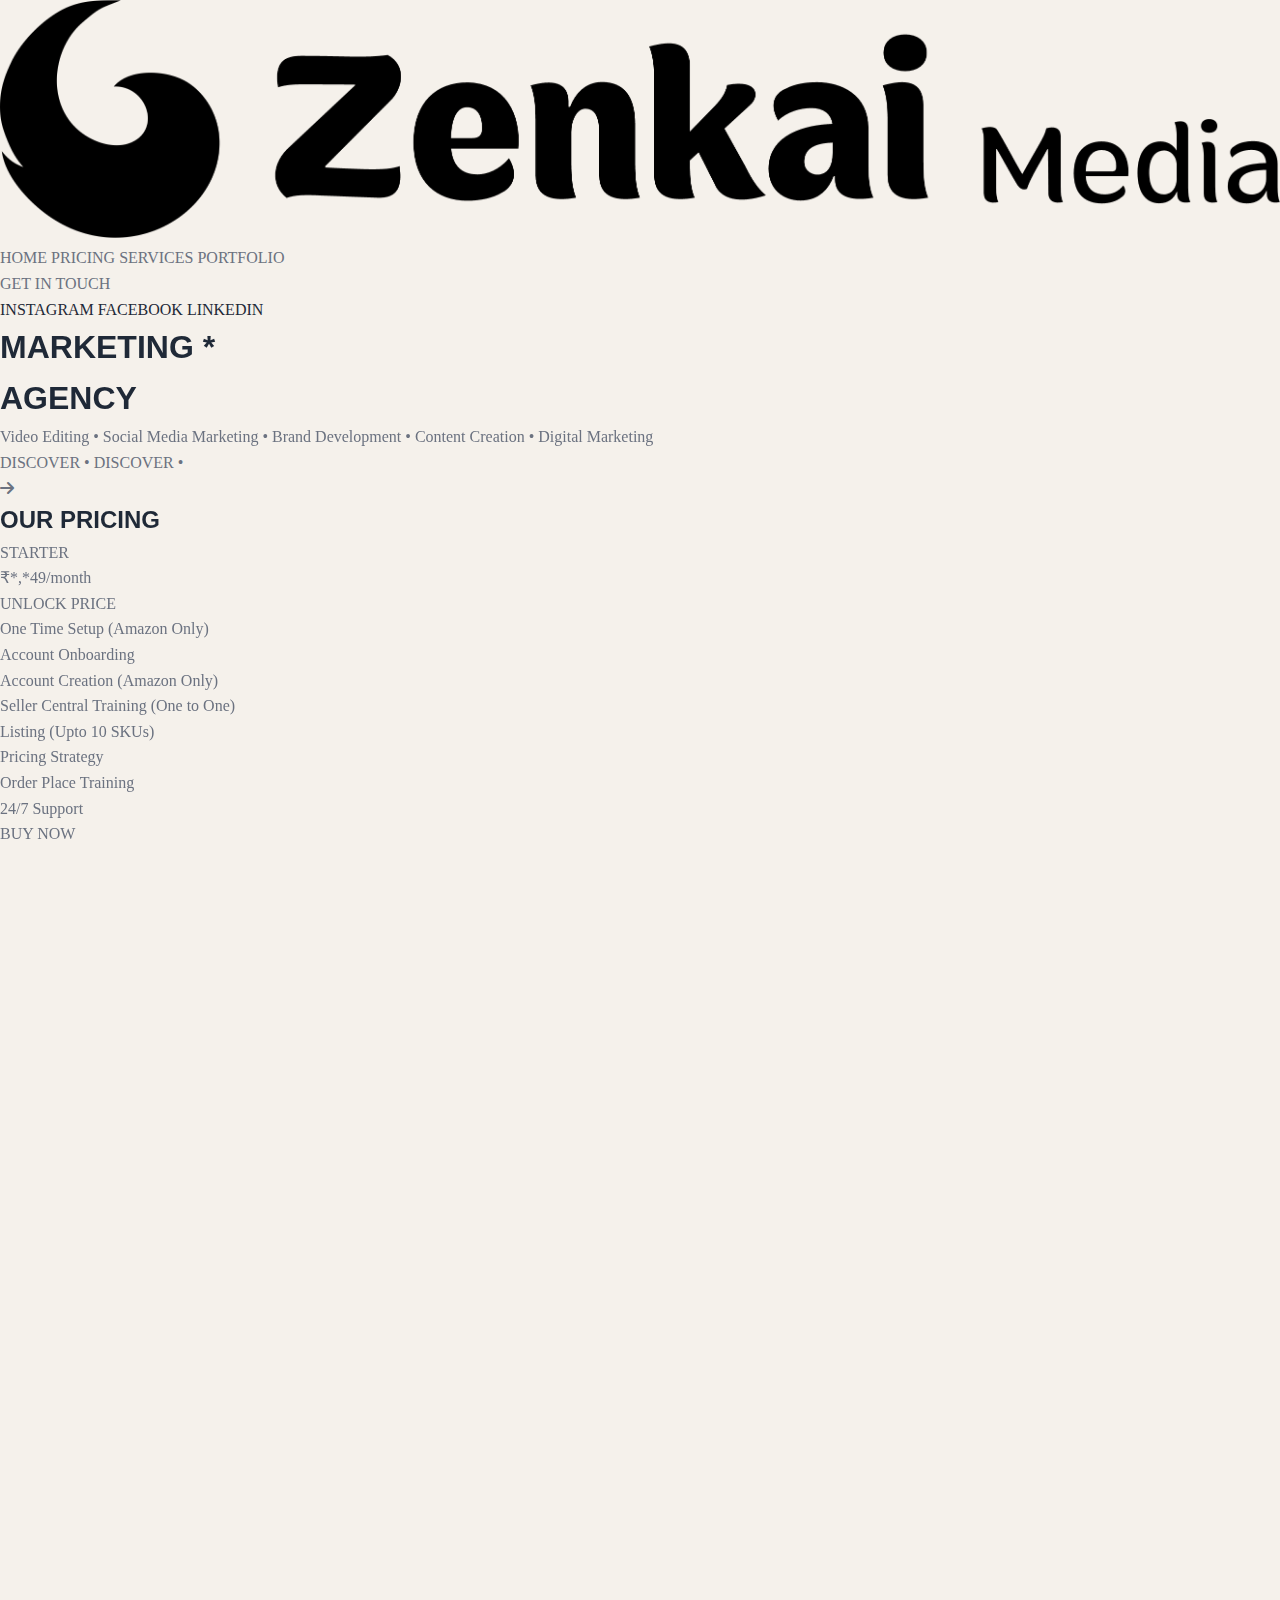
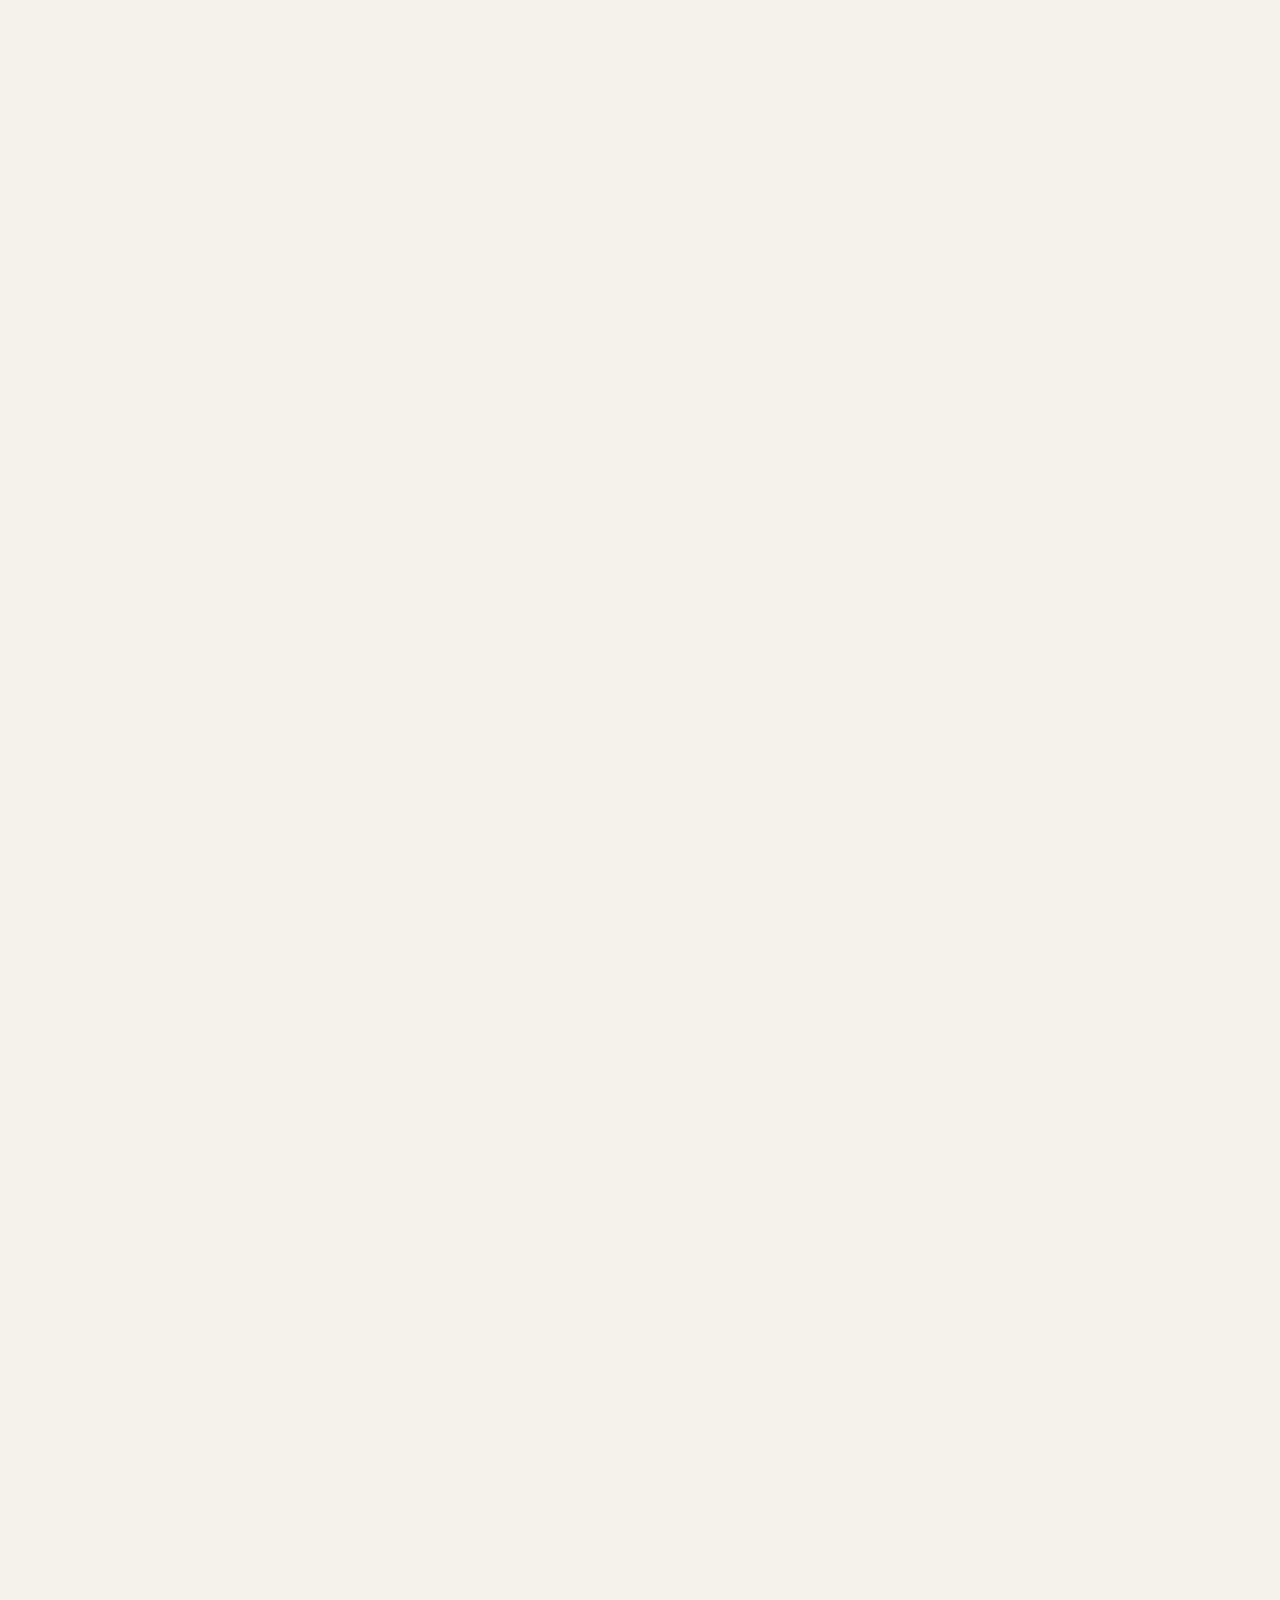
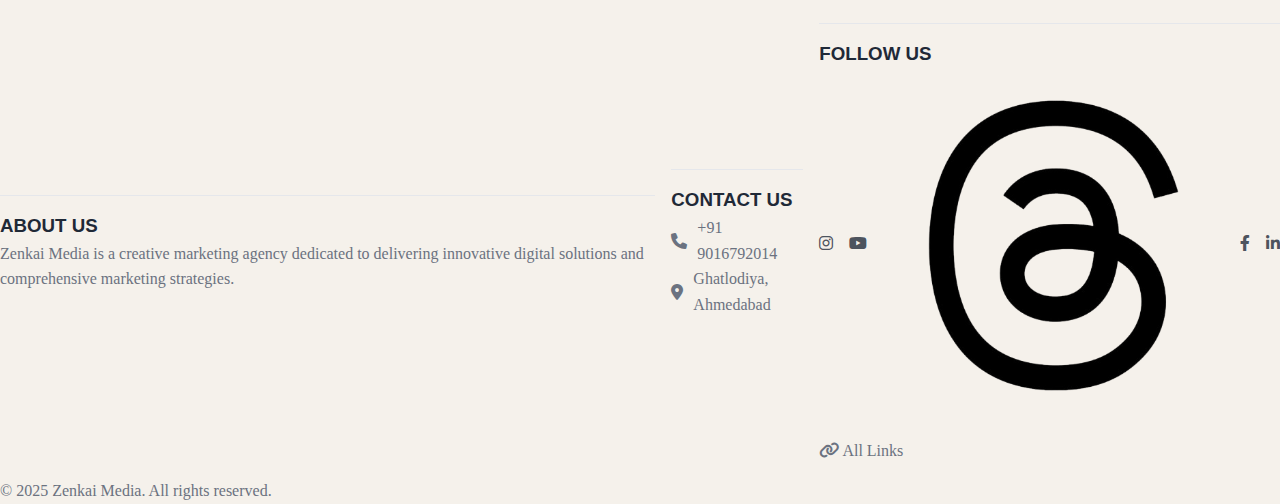
<file: index.html>
<!DOCTYPE html>
<html lang="en">
<head>
    <meta charset="UTF-8">
    <meta name="viewport" content="width=device-width, initial-scale=1.0">
    
    <!-- Primary Meta Tags -->
    <title>Zenkai Media - Leading Digital Marketing Agency in Ahmedabad</title>
    <meta name="title" content="Zenkai Media - Leading Digital Marketing Agency in Ahmedabad">
    <meta name="description" content="Transform your brand with Zenkai Media's comprehensive digital marketing services. Social media management, e-commerce solutions, video production, and creative design services in Ahmedabad.">
    <meta name="keywords" content="digital marketing agency, social media marketing, e-commerce management, video editing, brand development, content creation, Ahmedabad marketing agency">
    
    <!-- Open Graph / Facebook -->
    <meta property="og:type" content="website">
    <meta property="og:url" content="https://zenkaimedia.in/">
    <meta property="og:title" content="Zenkai Media - Creative Digital Marketing Solutions">
    <meta property="og:description" content="Transform your brand with Zenkai Media's comprehensive digital marketing services. Expert social media management, e-commerce solutions, and creative services.">
    <meta property="og:image" content="Assets/Logo/Website Logo Without Background.png">

    <!-- Twitter -->
    <meta property="twitter:card" content="summary_large_image">
    <meta property="twitter:url" content="https://zenkaimedia.in/">
    <meta property="twitter:title" content="Zenkai Media - Creative Digital Marketing Solutions">
    <meta property="twitter:description" content="Transform your brand with Zenkai Media's comprehensive digital marketing services. Expert social media management, e-commerce solutions, and creative services.">
    <meta property="twitter:image" content="Assets/Logo/Website Logo Without Background.png">

    <!-- Favicon -->
    <link rel="icon" href="Assets/Logo/favicon.ico">
    <link rel="apple-touch-icon" sizes="180x180" href="Assets/Logo/apple-touch-icon.png">
    <link rel="icon" type="image/png" sizes="32x32" href="Assets/Logo/favicon-32x32.png">
    <link rel="icon" type="image/png" sizes="16x16" href="Assets/Logo/favicon-16x16.png">
    <link rel="icon" type="image/png" sizes="192x192" href="Assets/Logo/android-chrome-192x192.png">
    <link rel="icon" type="image/png" sizes="512x512" href="Assets/Logo/android-chrome-512x512.png">
    <link rel="manifest" href="manifest.json">
    <meta name="theme-color" content="#ffffff">

    <!-- Canonical URL -->
    <link rel="canonical" href="https://zenkaimedia.in/">
    
    <!-- Stylesheets -->
    <link rel="stylesheet" href="styles.css">
    <link rel="stylesheet" href="mobile.css">
    <link href="https://unpkg.com/aos@2.3.1/dist/aos.css" rel="stylesheet">
    <link rel="stylesheet" href="https://cdnjs.cloudflare.com/ajax/libs/font-awesome/6.0.0/css/all.min.css">
    <link href="https://fonts.googleapis.com/css2?family=Montserrat:wght@700;800;900&display=swap" rel="stylesheet">
    
    <!-- Scripts -->
    <script src="https://unpkg.com/aos@2.3.1/dist/aos.js"></script>
</head>
<body>
    <nav>
        <div class="logo">
            <img src="Assets/Logo/Website Logo Without Background.png" alt="Zenkai Media Logo">
        </div>
        <div class="nav-links">
            <a href="#home" class="active">HOME</a>
            <a href="#pricing">PRICING</a>
            <a href="#services">SERVICES</a>
            <a href="#portfolio">PORTFOLIO</a>
        </div>
        <div class="nav-right">
            <a href="https://wa.me/919016792014?text=Hey%20Zenkai%20Media!%20I%E2%80%99d%20like%20to%20know%20more%20about%20your%20e-commerce%20and%20marketing%20packages" class="get-in-touch" target="_blank">GET IN TOUCH</a>
        </div>

    </nav>

    <div class="social-media-bar">
        <div class="social-links">
            <a href="https://www.instagram.com/zenkaimedia.in" target="_blank" class="social-link">
                INSTAGRAM
            </a>
            <a href="https://www.facebook.com/zenkaimedia.in" target="_blank" class="social-link">
                FACEBOOK
            </a>
            <a href="https://www.linkedin.com/company/109409915/admin/dashboard/" target="_blank" class="social-link">
                LINKEDIN
            </a>
        </div>
    </div>
    <main>
        <section class="hero" id="home">
            <div class="hero-content" data-aos="fade-up">
                <div class="title-wrapper">
                    <h1 class="main-title">MARKETING <span class="custom-star">*</span></h1>
                    <h1 class="main-title">AGENCY</h1>
                </div>
                <div class="separator_main"></div>
                <div class="services-list" data-aos="fade-up" data-aos-delay="200">
                    <span class="service-item">Video Editing</span>
                    <span class="dot-separator">•</span>
                    <span class="service-item">Social Media Marketing</span>
                    <span class="dot-separator">•</span>
                    <span class="service-item">Brand Development</span>
                    <span class="dot-separator">•</span>
                    <span class="service-item">Content Creation</span>
                    <span class="dot-separator">•</span>
                    <span class="service-item">Digital Marketing</span>
                </div>
            </div>
            <a href="about.html" class="discover-link">
                <div class="discover-text" id="discoverText"></div>
                <i class="fas fa-arrow-right discover-arrow"></i>
            </a>
        </section>
        
        <script>
        window.addEventListener('DOMContentLoaded', () => {
            const text = "DISCOVER • DISCOVER • ";
            const discoverText = document.getElementById('discoverText');
            const chars = text.split('');
            const deg = 360 / chars.length;
            
            chars.forEach((char, i) => {
                const span = document.createElement('span');
                span.textContent = char;
                span.style.transform = `rotate(${deg * i}deg)`;
                discoverText.appendChild(span);
            });
        });
        </script>

        <section class="pricing-section" id="pricing">
            <div class="section-header" data-aos="fade-up">
                <h2>OUR PRICING</h2>
                <div class="separator"></div>
            </div>
            <div class="pricing-container" data-aos="fade-up">
                <div class="pricing-box" data-aos="fade-up" data-aos-delay="100">
                    <div class="plan-name">STARTER</div>
                    <div class="price-container">
                        <div class="plan-price">₹*,*49<span>/month</span></div>
                        <a href="https://wa.me/919016792014?text=Hey%20Zenkai%20Media!%20I'm%20interested%20in%20knowing%20the%20pricing%20for%20the%20Starter%20Plan." class="unlock-price" target="_blank">UNLOCK PRICE</a>
                    </div>
                    <div class="plan-features">
                         <div class="feature">One Time Setup (Amazon Only)</div>
                        <div class="feature">Account Onboarding</div>
                        <div class="feature">Account Creation (Amazon Only)</div>
                        <div class="feature">Seller Central Training (One to One)</div>
                        <div class="feature">Listing (Upto 10 SKUs)</div>
                        <div class="feature">Pricing Strategy</div>
                        <div class="feature">Order Place Training</div>
                        <div class="feature">24/7 Support</div>
                    </div>
                    <div class="action-container">
                        <a href="https://wa.me/919016792014?text=Hey%20Zenkai%20Media!%20I'm%20interested%20in%20the%20Starter%20Plan.%20Can%20you%20provide%20more%20details?" class="buy-now" target="_blank">
                            BUY NOW
                        </a>
                    </div>
                </div>

                <div class="pricing-box featured" data-aos="fade-up" data-aos-delay="200">
                    <div class="plan-name">GROWTH</div>
                    <div class="price-container">
                        <div class="plan-price">₹*,*89<span>/month</span></div>
                        <a href="https://wa.me/919016792014?text=Hey%20Zenkai%20Media!%20I'm%20interested%20in%20knowing%20the%20pricing%20for%20the%20Growth%20Plan." class="unlock-price featured" target="_blank">UNLOCK PRICE</a>
                    </div>
                    <div class="plan-features">
                        <div class="feature">One Time Setup (Amazon, Flipkart)</div>
                        <div class="feature">All the Starter Services</div>
                        <div class="feature">SEO Optimised Titles</div>
                        <div class="feature">Advertisement Management</div>
                        <div class="feature">4 Trainings (One to One)</div>
                        <div class="feature">Account Health Management</div>
                        <div class="feature">Coupons</div>
                        <div class="feature">Priority Customer Support</div>
                        <div class="feature">24/7 Support</div>
                    </div>
                    <div class="action-container">
                        <a href="https://wa.me/919016792014?text=Hey%20Zenkai%20Media!%20I'm%20interested%20in%20the%20Growth%20Plan.%20Can%20you%20provide%20more%20details?" class="buy-now featured" target="_blank">
                            BUY NOW
                        </a>
                    </div>
                </div>

                <div class="pricing-box" data-aos="fade-up" data-aos-delay="300">
                    <div class="plan-name">PREMIUM</div>
                    <div class="price-container">
                        <div class="plan-price">₹*,*99<span>/month</span></div>
                        <a href="https://wa.me/919016792014?text=Hey%20Zenkai%20Media!%20I'm%20interested%20in%20knowing%20the%20pricing%20for%20the%20Premium%20Plan." class="unlock-price" target="_blank">UNLOCK PRICE</a>
                    </div>
                    <div class="plan-features">
                         <div class="feature">Monthly Plan <br> (Amazon, Flipkart, Meesho)</div>
                        <div class="feature">All The Growth Services</div>
                        <div class="feature">Ads Campaign Creation</div>
                        <div class="feature">10+ Trainings (One to One)</div>
                        <div class="feature">SEO Optimised Listing</div>
                        <div class="feature">Ranking Strategy <br>(10% + Buy Box Visibility)</div>
                        <div class="feature">Category Mapping</div>
                        <div class="feature">Weekly Analytics Report</div>
                        <div class="feature">Report Downloads</div>
                        <div class="feature">24/7 VIP Support</div>
                    </div>
                    <div class="action-container">
                        <a href="https://wa.me/919016792014?text=Hey%20Zenkai%20Media!%20I'm%20interested%20in%20the%20Premium%20Plan.%20Can%20you%20provide%20more%20details?" class="buy-now" target="_blank">
                            BUY NOW
                        </a>
                    </div>
                </div>
            </div>
        </section>

        <section class="all-services" id="services">
            <div class="section-header" data-aos="fade-up">
                <h2>OUR SERVICES</h2>
                <div class="separator"></div>
            </div>
            <div class="services-grid" data-aos="fade-up">
                <div class="service-card" data-aos="fade-up" data-aos-delay="100">
                    <div class="service-icon"><i class="fas fa-store"></i></div>
                    <h3>E-Com Management</h3>
                    <p>Complete e-commerce solutions and management services for your online business</p>
                    <a href="https://wa.me/919016792014?text=Hey%20Zenkai%20Media!%20I'm%20interested%20in%20your%20E-Commerce%20Management%20services.%20Can%20you%20provide%20more%20details?" class="service-cta" target="_blank">
                        Get Started <i class="fas fa-arrow-right"></i>
                    </a>
                </div>
                
                <div class="service-card" data-aos="fade-up" data-aos-delay="150">
                    <div class="service-icon"><i class="fas fa-chalkboard-teacher"></i></div>
                    <h3>E-Com Training</h3>
                    <p>Professional training programs for e-commerce success</p>
                    <a href="https://wa.me/919016792014?text=Hey%20Zenkai%20Media!%20I'm%20interested%20in%20your%20E-Commerce%20Training%20services.%20Can%20you%20provide%20more%20details?" class="service-cta" target="_blank">
                        Get Started <i class="fas fa-arrow-right"></i>
                    </a>
                </div>
                
                <div class="service-card" data-aos="fade-up" data-aos-delay="200">
                    <div class="service-icon"><i class="fas fa-film"></i></div>
                    <h3>Video Editing</h3>
                    <p>Professional video editing and post-production services</p>
                    <a href="https://wa.me/919016792014?text=Hey%20Zenkai%20Media!%20I'm%20interested%20in%20your%20Video%20Editing%20services.%20Can%20you%20provide%20more%20details?" class="service-cta" target="_blank">
                        Get Started <i class="fas fa-arrow-right"></i>
                    </a>
                </div>
                
                <div class="service-card" data-aos="fade-up" data-aos-delay="250">
                    <div class="service-icon"><i class="fas fa-video-camera"></i></div>
                    <h3>Videography</h3>
                    <p>High-quality video production for all your business needs</p>
                    <a href="https://wa.me/919016792014?text=Hey%20Zenkai%20Media!%20I'm%20interested%20in%20your%20Videography%20services.%20Can%20you%20provide%20more%20details?" class="service-cta" target="_blank">
                        Get Started <i class="fas fa-arrow-right"></i>
                    </a>
                </div>
                
                <div class="service-card" data-aos="fade-up" data-aos-delay="300">
                    <div class="service-icon"><i class="fas fa-camera-retro"></i></div>
                    <h3>Photography</h3>
                    <p>Professional photography services for products and events</p>
                    <a href="https://wa.me/919016792014?text=Hey%20Zenkai%20Media!%20I'm%20interested%20in%20your%20Photography%20services.%20Can%20you%20provide%20more%20details?" class="service-cta" target="_blank">
                        Get Started <i class="fas fa-arrow-right"></i>
                    </a>
                </div>
                
                <div class="service-card" data-aos="fade-up" data-aos-delay="350">
                    <div class="service-icon"><i class="fas fa-bezier-curve"></i></div>
                    <h3>Graphic Designing</h3>
                    <p>Creative graphic design solutions for your brand</p>
                    <a href="https://wa.me/919016792014?text=Hey%20Zenkai%20Media!%20I'm%20interested%20in%20your%20Graphic%20Designing%20services.%20Can%20you%20provide%20more%20details?" class="service-cta" target="_blank">
                        Get Started <i class="fas fa-arrow-right"></i>
                    </a>
                </div>
                
                <div class="service-card" data-aos="fade-up" data-aos-delay="400">
                    <div class="service-icon"><i class="fas fa-rectangle-ad"></i></div>
                    <h3>Billboard Designing</h3>
                    <p>Eye-catching billboard designs that make an impact</p>
                    <a href="https://wa.me/919016792014?text=Hey%20Zenkai%20Media!%20I'm%20interested%20in%20your%20Billboard%20Designing%20services.%20Can%20you%20provide%20more%20details?" class="service-cta" target="_blank">
                        Get Started <i class="fas fa-arrow-right"></i>
                    </a>
                </div>
                
                <div class="service-card" data-aos="fade-up" data-aos-delay="450">
                    <div class="service-icon"><i class="fas fa-laptop-code"></i></div>
                    <h3>Web Development</h3>
                    <p>Custom website development and maintenance</p>
                    <a href="https://wa.me/919016792014?text=Hey%20Zenkai%20Media!%20I'm%20interested%20in%20your%20Web%20Development%20services.%20Can%20you%20provide%20more%20details?" class="service-cta" target="_blank">
                        Get Started <i class="fas fa-arrow-right"></i>
                    </a>
                </div>
                
                <div class="service-card" data-aos="fade-up" data-aos-delay="500">
                    <div class="service-icon"><i class="fas fa-bullseye"></i></div>
                    <h3>Google & Meta Ads</h3>
                    <p>Strategic advertising campaigns across platforms</p>
                    <a href="https://wa.me/919016792014?text=Hey%20Zenkai%20Media!%20I'm%20interested%20in%20your%20Google%20and%20Meta%20Ads%20services.%20Can%20you%20provide%20more%20details?" class="service-cta" target="_blank">
                        Get Started <i class="fas fa-arrow-right"></i>
                    </a>
                </div>
                
                <div class="service-card" data-aos="fade-up" data-aos-delay="550">
                    <div class="service-icon"><i class="fas fa-users"></i></div>
                    <h3>Social Media Management</h3>
                    <p>Comprehensive social media strategy and management</p>
                    <a href="https://wa.me/919016792014?text=Hey%20Zenkai%20Media!%20I'm%20interested%20in%20your%20Social%20Media%20Management%20services.%20Can%20you%20provide%20more%20details?" class="service-cta" target="_blank">
                        Get Started <i class="fas fa-arrow-right"></i>
                    </a>
                </div>
                
                <div class="service-card" data-aos="fade-up" data-aos-delay="600">
                    <div class="service-icon"><i class="fas fa-layer-group"></i></div>
                    <h3>Branding</h3>
                    <p>Complete branding solutions for your business</p>
                    <a href="https://wa.me/919016792014?text=Hey%20Zenkai%20Media!%20I'm%20interested%20in%20your%20Branding%20services.%20Can%20you%20provide%20more%20details?" class="service-cta" target="_blank">
                        Get Started <i class="fas fa-arrow-right"></i>
                    </a>
                </div>
                
                <div class="service-card" data-aos="fade-up" data-aos-delay="650">
                    <div class="service-icon"><i class="fas fa-chart-line"></i></div>
                    <h3>Online Presence Management</h3>
                    <p>Managing and enhancing your digital presence</p>
                    <a href="https://wa.me/919016792014?text=Hey%20Zenkai%20Media!%20I'm%20interested%20in%20your%20Online%20Presence%20Management%20services.%20Can%20you%20provide%20more%20details?" class="service-cta" target="_blank">
                        Get Started <i class="fas fa-arrow-right"></i>
                    </a>
                </div>

                <!-- Placeholder for future services -->
                <div class="service-card add-more" data-aos="fade-up" data-aos-delay="700">
                    <div class="service-icon"><i class="fas fa-plus"></i></div>
                    <h3>More Coming Soon</h3>
                    <p>We're constantly expanding our services</p>
                </div>
            </div>
        </section>
    </main>

    <footer class="footer">
        <div class="footer-content">
            <div class="footer-section">
                <a href="about.html" style="text-decoration: none; color: inherit;">
                    <h3 class="about-link">ABOUT US</h3>
                </a>
                <p>Zenkai Media is a creative marketing agency dedicated to delivering innovative digital solutions and comprehensive marketing strategies.</p>
            </div>
            
            <div class="footer-section">
                <h3>CONTACT US</h3>
                <p><a href="tel:+919016792014" style="display: inline-flex; align-items: center; gap: 10px;"><i class="fas fa-phone"></i> +91 9016792014</a></p>
                <p><a href="https://share.google/Gryk3AQE4wqy69mNc" target="_blank" style="display: inline-flex; align-items: center; gap: 10px;"><i class="fas fa-map-marker-alt"></i> Ghatlodiya, Ahmedabad</a></p>
            </div>
            
            <div class="footer-section">
                <h3>FOLLOW US</h3>
                <div class="footer-social">
                    <a href="https://www.instagram.com/zenkaimedia.in" target="_blank" title="Instagram"><i class="fab fa-instagram"></i></a>
                    <a href="https://www.youtube.com/@zenkaimedia_in" target="_blank" title="YouTube"><i class="fab fa-youtube"></i></a>
                    <a href="https://www.threads.com/@zenkaimedia.in" target="_blank" title="Threads"><img src="Assets/Stocks/Threads.png" alt="Threads"></a>
                    <a href="https://www.facebook.com/zenkaimedia.in" target="_blank" title="Facebook"><i class="fab fa-facebook-f"></i></a>
                    <a href="https://www.linkedin.com/company/109409915/admin/dashboard/" target="_blank" title="LinkedIn"><i class="fab fa-linkedin-in"></i></a>
                </div>
                <p style="margin-top: 20px; justify-content: flex-end;">
                    <a href="https://linktr.ee/zenkaimedia" target="_blank"><i class="fas fa-link"></i> All Links</a>
                </p>
            </div>
        </div>
        <div class="footer-bottom">
            <p>&copy; 2025 Zenkai Media. All rights reserved.</p>
        </div>
    </footer>

    <button id="scroll-top">
        <i class="fas fa-arrow-up"></i>
    </button>

    <script src="script.js"></script>
    <script>
        AOS.init({
            duration: 1000,
            once: false
        });

        // Scroll to top functionality
        const scrollTopButton = document.getElementById('scroll-top');

        // Show/hide button based on scroll position
        window.addEventListener('scroll', () => {
            if (window.scrollY > 200) { // Show after scrolling 200px
                scrollTopButton.classList.add('visible');
            } else {
                scrollTopButton.classList.remove('visible');
            }
        });

        // Smooth scroll to top when clicked
        scrollTopButton.addEventListener('click', () => {
            window.scrollTo({
                top: 0,
                behavior: 'smooth'
            });
        });
    </script>
</body>
</html>
</file>
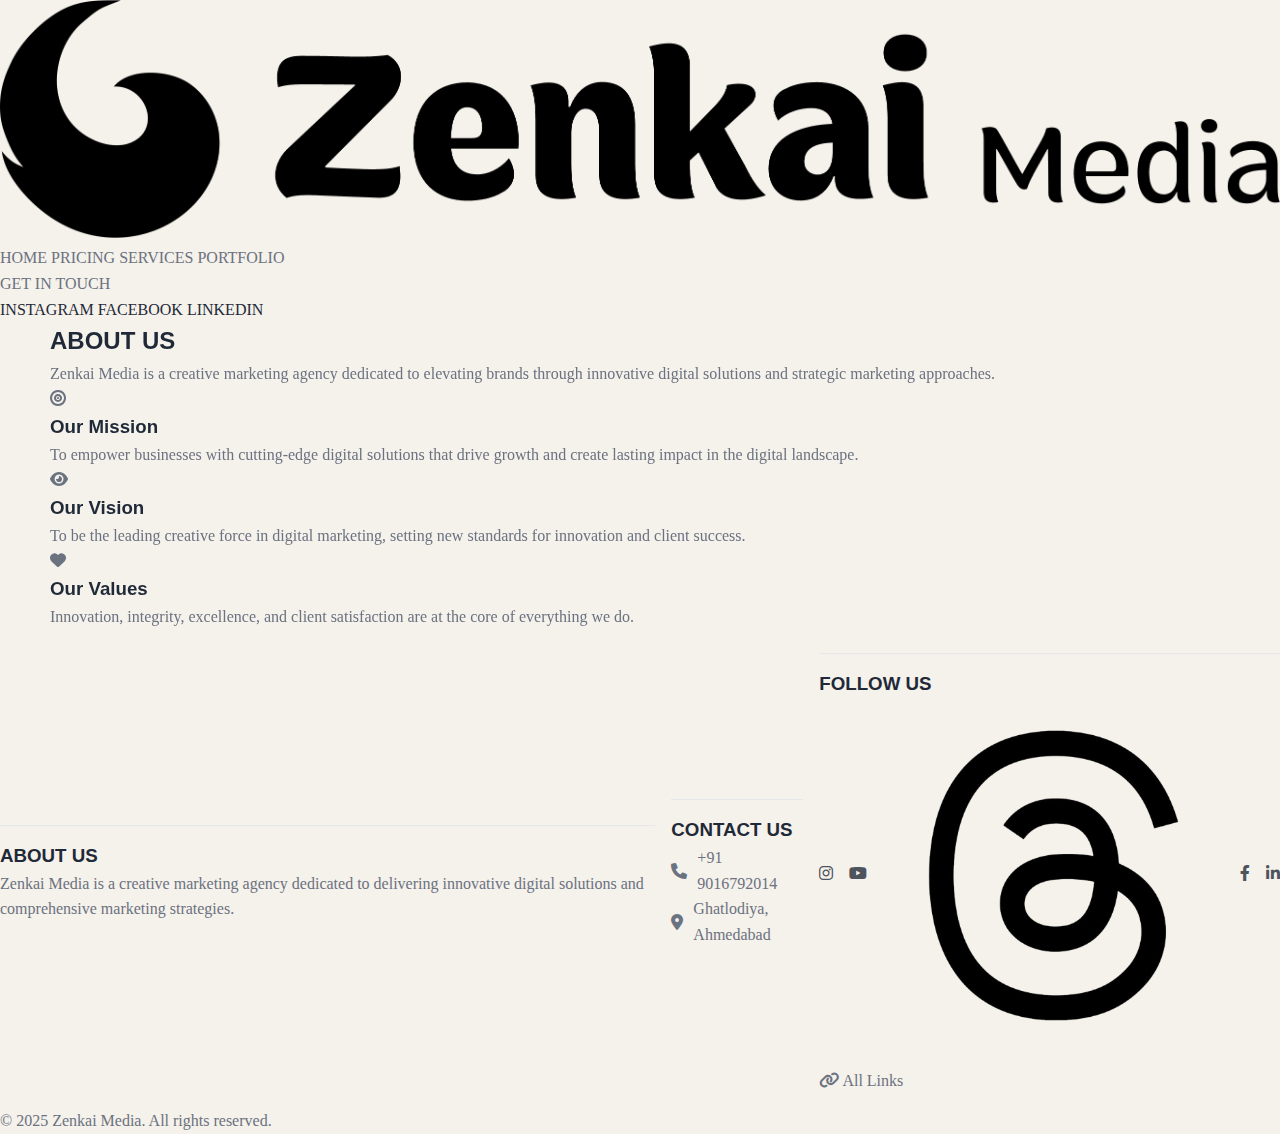
<file: about.html>
<!DOCTYPE html>
<html lang="en">
<head>
    <meta charset="UTF-8">
    <meta name="viewport" content="width=device-width, initial-scale=1.0">
    <title>About Us - Zenkai Media</title>
    <link rel="stylesheet" href="styles.css">
    <link rel="stylesheet" href="mobile.css">
    <link href="https://unpkg.com/aos@2.3.1/dist/aos.css" rel="stylesheet">
    <link rel="stylesheet" href="https://cdnjs.cloudflare.com/ajax/libs/font-awesome/6.0.0/css/all.min.css">
    <link href="https://fonts.googleapis.com/css2?family=Montserrat:wght@700;800;900&display=swap" rel="stylesheet">
    <script src="https://unpkg.com/aos@2.3.1/dist/aos.js"></script>
    <!-- Favicons & manifest -->
    <link rel="icon" href="Assets/Logo/favicon.ico">
    <link rel="apple-touch-icon" sizes="180x180" href="Assets/Logo/apple-touch-icon.png">
    <link rel="icon" type="image/png" sizes="32x32" href="Assets/Logo/favicon-32x32.png">
    <link rel="icon" type="image/png" sizes="16x16" href="Assets/Logo/favicon-16x16.png">
    <link rel="icon" type="image/png" sizes="192x192" href="Assets/Logo/android-chrome-192x192.png">
    <link rel="icon" type="image/png" sizes="512x512" href="Assets/Logo/android-chrome-512x512.png">
    <link rel="manifest" href="manifest.json">
    <meta name="theme-color" content="#ffffff">
    <link rel="canonical" href="https://zenkaimedia.in/about.html">
</head>
<body>
    <nav>
        <div class="logo">
            <a href="index.html">
                <img src="Assets/Logo/Website Logo Without Background.png" alt="Zenkai Media Logo">
            </a>
        </div>
        <div class="nav-links">
            <a href="index.html#home">HOME</a>
            <a href="index.html#pricing">PRICING</a>
            <a href="index.html#services">SERVICES</a>
            <a href="index.html#portfolio">PORTFOLIO</a>
        </div>
        <div class="nav-right">
            <a href="https://wa.me/919016792014?text=Hey%20Zenkai%20Media!%20I%E2%80%99d%20like%20to%20know%20more%20about%20your%20services" class="get-in-touch" target="_blank">GET IN TOUCH</a>
        </div>
    </nav>

    <div class="social-media-bar">
        <div class="social-links">
            <a href="https://www.instagram.com/zenkaimedia.in" target="_blank" class="social-link">
                INSTAGRAM
            </a>
            <a href="https://www.facebook.com/zenkaimedia.in" target="_blank" class="social-link">
                FACEBOOK
            </a>
            <a href="https://www.linkedin.com/company/109409915/admin/dashboard/" target="_blank" class="social-link">
                LINKEDIN
            </a>
        </div>
    </div>

    <main class="about-page">
        <section class="about-hero" data-aos="fade-up">
            <div class="section-header">
                <h2>ABOUT US</h2>
                <div class="separator"></div>
            </div>
            <div class="about-content">
                <p class="about-intro">
                    Zenkai Media is a creative marketing agency dedicated to elevating brands through innovative digital solutions and strategic marketing approaches.
                </p>
                <div class="about-grid">
                    <div class="about-card" data-aos="fade-up">
                        <div class="about-icon"><i class="fas fa-bullseye"></i></div>
                        <h3>Our Mission</h3>
                        <p>To empower businesses with cutting-edge digital solutions that drive growth and create lasting impact in the digital landscape.</p>
                    </div>
                    <div class="about-card" data-aos="fade-up" data-aos-delay="100">
                        <div class="about-icon"><i class="fas fa-eye"></i></div>
                        <h3>Our Vision</h3>
                        <p>To be the leading creative force in digital marketing, setting new standards for innovation and client success.</p>
                    </div>
                    <div class="about-card" data-aos="fade-up" data-aos-delay="200">
                        <div class="about-icon"><i class="fas fa-heart"></i></div>
                        <h3>Our Values</h3>
                        <p>Innovation, integrity, excellence, and client satisfaction are at the core of everything we do.</p>
                    </div>
                </div>
            </div>
        </section>
    </main>

    <footer class="footer">
        <div class="footer-content">
            <div class="footer-section">
                <h3>ABOUT US</h3>
                <p>Zenkai Media is a creative marketing agency dedicated to delivering innovative digital solutions and comprehensive marketing strategies.</p>
            </div>
            
            <div class="footer-section">
                <h3>CONTACT US</h3>
                <p><a href="tel:+919016792014" style="display: inline-flex; align-items: center; gap: 10px;"><i class="fas fa-phone"></i> +91 9016792014</a></p>
                <p><a href="https://share.google/Gryk3AQE4wqy69mNc" target="_blank" style="display: inline-flex; align-items: center; gap: 10px;"><i class="fas fa-map-marker-alt"></i> Ghatlodiya, Ahmedabad</a></p>
            </div>
            
            <div class="footer-section">
                <h3>FOLLOW US</h3>
                <div class="footer-social">
                    <a href="https://www.instagram.com/zenkaimedia.in" target="_blank" title="Instagram"><i class="fab fa-instagram"></i></a>
                    <a href="https://www.youtube.com/@zenkaimedia_in" target="_blank" title="YouTube"><i class="fab fa-youtube"></i></a>
                    <a href="https://www.threads.com/@zenkaimedia.in" target="_blank" title="Threads"><img src="Assets/Stocks/Threads.png" alt="Threads"></a>
                    <a href="https://www.facebook.com/zenkaimedia.in" target="_blank" title="Facebook"><i class="fab fa-facebook-f"></i></a>
                    <a href="https://www.linkedin.com/company/109409915/admin/dashboard/" target="_blank" title="LinkedIn"><i class="fab fa-linkedin-in"></i></a>
                </div>
                <p style="margin-top: 20px; justify-content: flex-end;">
                    <a href="https://linktr.ee/zenkaimedia" target="_blank"><i class="fas fa-link"></i> All Links</a>
                </p>
            </div>
        </div>
        <div class="footer-bottom">
            <p>&copy; 2025 Zenkai Media. All rights reserved.</p>
        </div>
    </footer>

    <button id="scroll-top">
        <i class="fas fa-arrow-up"></i>
    </button>

    <script src="script.js"></script>
    <script>
        AOS.init({
            duration: 1000,
            once: false
        });

        // Scroll to top functionality (same behavior as index)
        const scrollTopButton = document.getElementById('scroll-top');

        window.addEventListener('scroll', () => {
            if (window.scrollY > 200) {
                scrollTopButton.classList.add('visible');
            } else {
                scrollTopButton.classList.remove('visible');
            }
        });

        scrollTopButton.addEventListener('click', () => {
            window.scrollTo({ top: 0, behavior: 'smooth' });
        });
    </script>
</body>
</html>
</file>
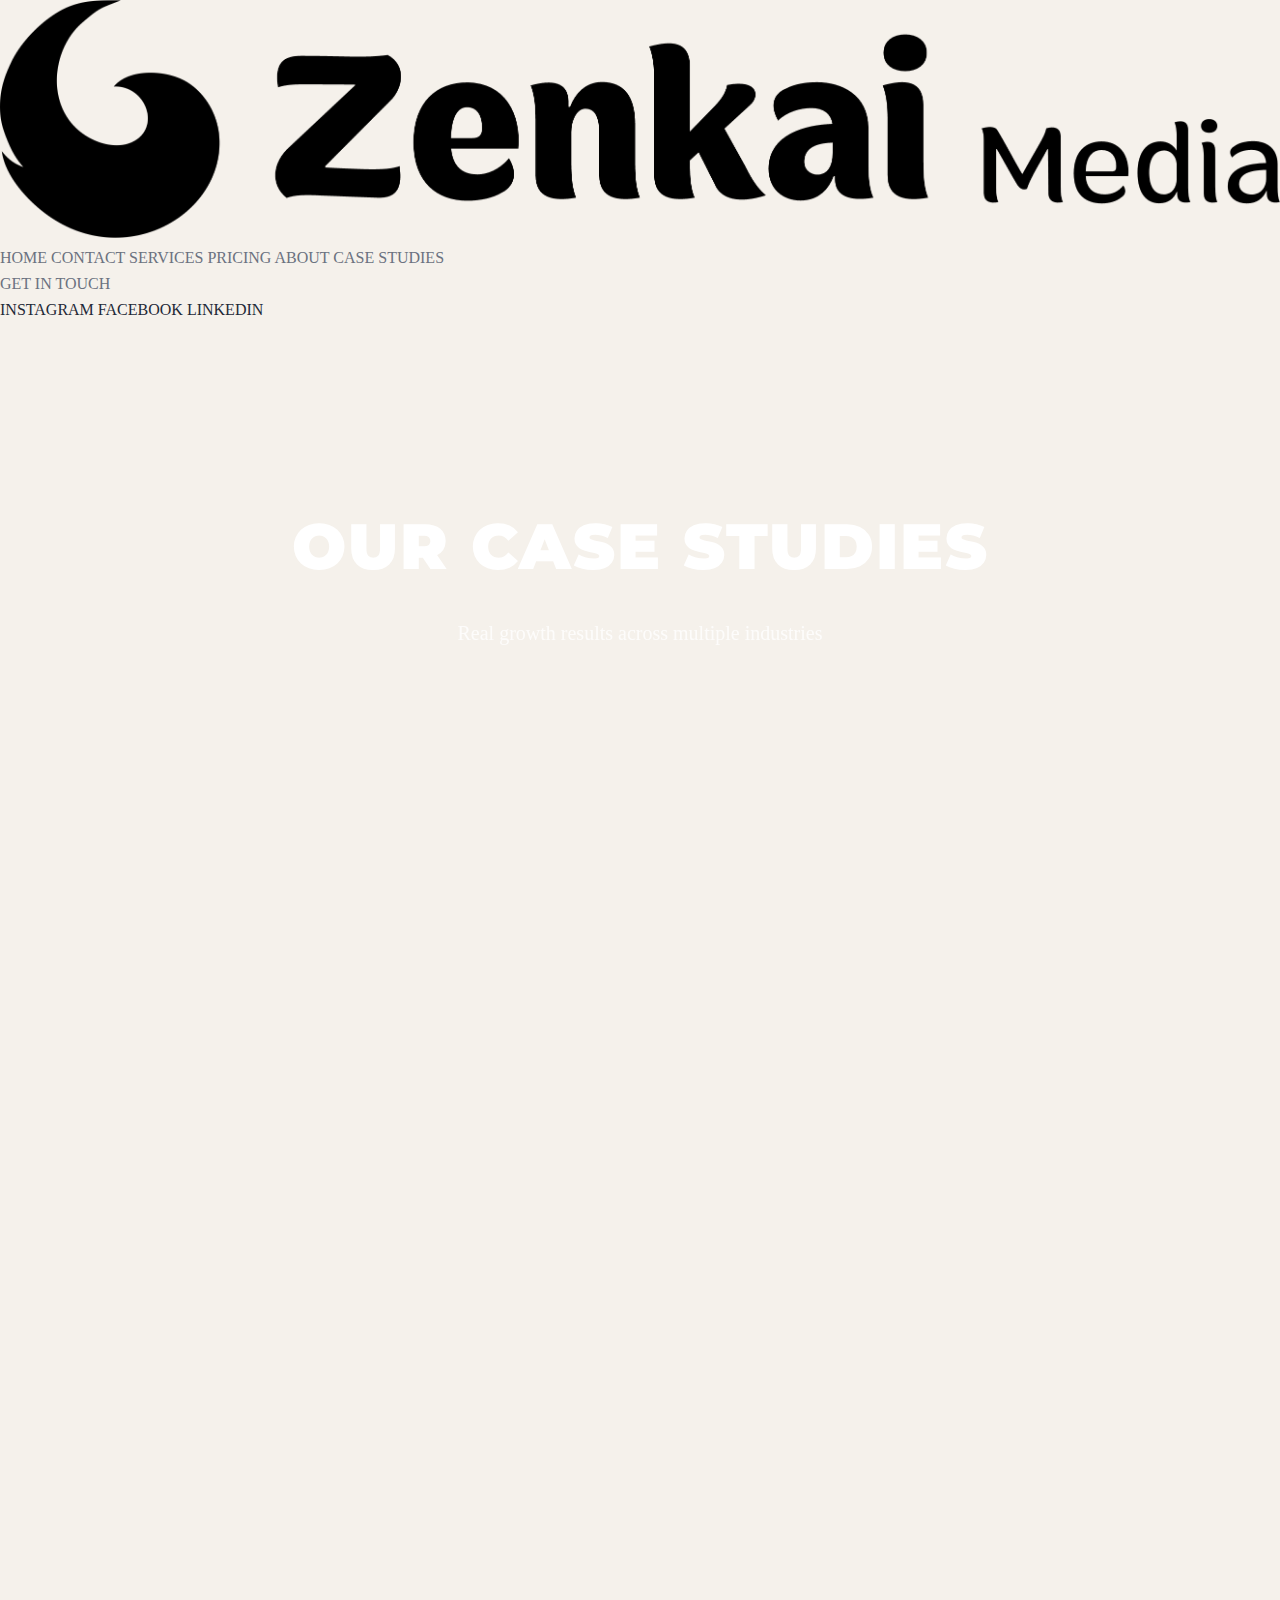
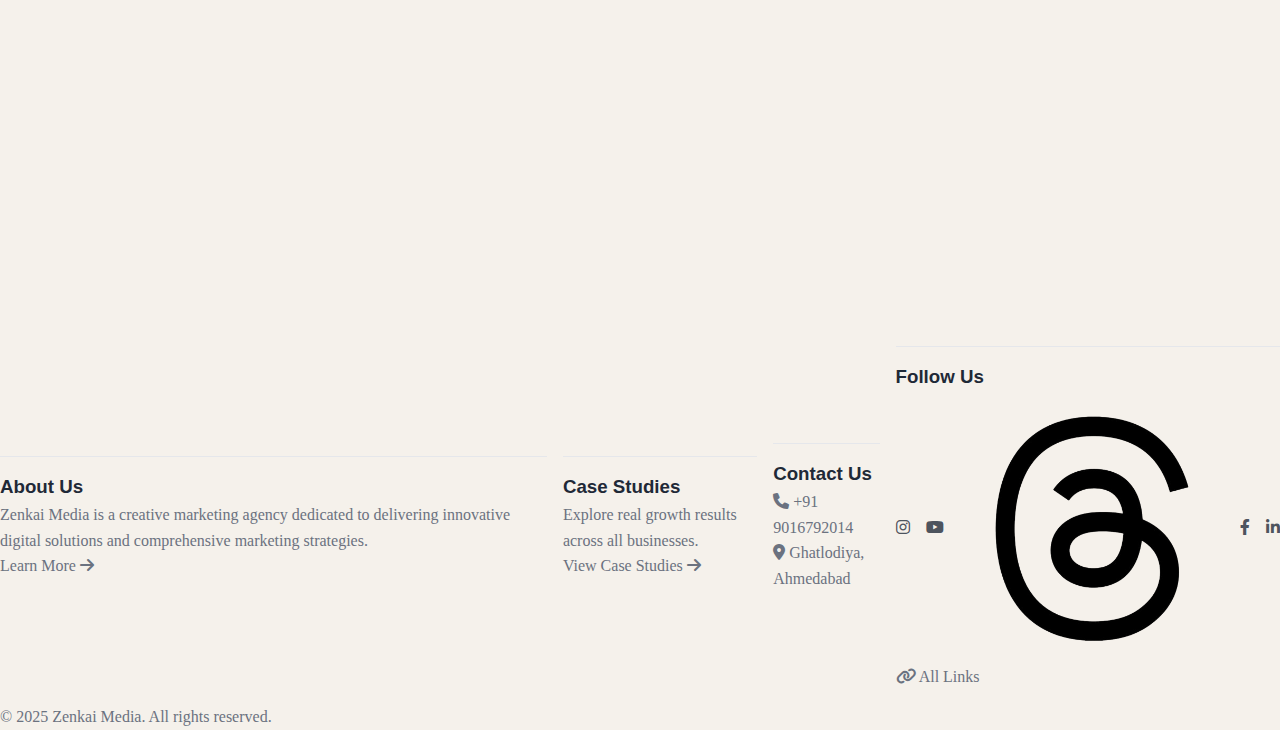
<file: case-studies.html>
<!DOCTYPE html>
<html lang="en">
<head>
    <meta charset="UTF-8">
    <meta name="viewport" content="width=device-width, initial-scale=1.0">
    <title>Case Studies | Zenkai Media</title>
    <meta name="description" content="Explore real growth case studies across travel, DMCs, cosmetics, and service-based businesses powered by Zenkai Media's performance marketing strategies.">
    <meta name="robots" content="index, follow">
    <meta property="og:type" content="website">
    <meta property="og:url" content="https://zenkaimedia.in/case-studies.html">
    <meta property="og:title" content="Digital Marketing Case Studies | Zenkai Media">
    <meta property="og:description" content="Explore real growth case studies across travel, DMCs, cosmetics, and service-based businesses powered by Zenkai Media's performance marketing strategies.">
    <meta property="og:image" content="https://zenkaimedia.in/Assets/Logo/website-logo.png">
    <meta property="twitter:card" content="summary_large_image">
    <meta property="twitter:url" content="https://zenkaimedia.in/case-studies.html">
    <meta property="twitter:title" content="Digital Marketing Case Studies | Zenkai Media">
    <meta property="twitter:description" content="Explore real growth case studies across travel, DMCs, cosmetics, and service-based businesses powered by Zenkai Media's performance marketing strategies.">
    <meta property="twitter:image" content="https://zenkaimedia.in/Assets/Logo/website-logo.png"><link rel="stylesheet" href="styles.css">
    <link rel="stylesheet" href="mobile.css">
    <link href="https://unpkg.com/aos@2.3.1/dist/aos.css" rel="stylesheet">
    <link rel="stylesheet" href="https://cdnjs.cloudflare.com/ajax/libs/font-awesome/6.0.0/css/all.min.css">
    <link href="https://fonts.googleapis.com/css2?family=Montserrat:wght@700;800;900&display=swap" rel="stylesheet">
    <script src="https://unpkg.com/aos@2.3.1/dist/aos.js"></script>
    <!-- Favicons & manifest -->
    <link rel="icon" href="Assets/Logo/favicon.ico">
    <link rel="apple-touch-icon" sizes="180x180" href="Assets/Logo/apple-touch-icon.png">
    <link rel="icon" type="image/png" sizes="32x32" href="Assets/Logo/favicon-32x32.png">
    <link rel="icon" type="image/png" sizes="16x16" href="Assets/Logo/favicon-16x16.png">
    <link rel="icon" type="image/png" sizes="192x192" href="Assets/Logo/android-chrome-192x192.png">
    <link rel="icon" type="image/png" sizes="512x512" href="Assets/Logo/android-chrome-512x512.png">
    <link rel="manifest" href="manifest.json">
    <meta name="theme-color" content="#ffffff">
    <link rel="canonical" href="https://zenkaimedia.in/case-studies.html">
    <style>
        /* Case Studies Page Specific Styles */
        .case-studies-hero {
            min-height: 60vh;
            padding: 100px 50px;
            display: flex;
            flex-direction: column;
            align-items: center;
            justify-content: center;
            text-align: center;
        }

        .case-studies-hero h1 {
            font-family: 'Montserrat', sans-serif;
            font-size: 64px;
            font-weight: 900;
            color: #fff;
            margin-bottom: 20px;
            letter-spacing: 2px;
        }

        .case-studies-hero p {
            font-size: 20px;
            color: rgba(255, 255, 255, 0.8);
            max-width: 700px;
            margin-bottom: 40px;
            line-height: 1.6;
        }

        /* Filter Buttons */
        .filter-buttons {
            display: flex;
            gap: 15px;
            justify-content: center;
            flex-wrap: wrap;
            margin-bottom: 60px;
        }

        .filter-btn {
            background: transparent;
            border: 2px solid rgba(255, 62, 0, 0.3);
            color: rgba(255, 255, 255, 0.8);
            padding: 12px 30px;
            font-family: 'Montserrat', sans-serif;
            font-size: 14px;
            font-weight: 600;
            border-radius: 25px;
            cursor: pointer;
            transition: all 0.3s ease;
            letter-spacing: 1px;
        }

        .filter-btn:hover,
        .filter-btn.active {
            background: #ff3e00;
            color: #fff;
            border-color: #ff3e00;
            transform: translateY(-3px);
        }

        /* Case Studies Grid */
        .case-studies-grid {
            display: grid;
            grid-template-columns: repeat(auto-fill, minmax(320px, 1fr));
            gap: 30px;
            max-width: 1400px;
            margin: 0 auto;
            padding: 50px;
            background: rgba(0, 0, 0, 0.3);
        }

        .case-study-card {
            background: rgba(255, 255, 255, 0.05);
            backdrop-filter: blur(10px);
            border: 1px solid rgba(255, 255, 255, 0.1);
            border-radius: 15px;
            padding: 40px;
            text-align: center;
            transition: all 0.3s ease;
            cursor: pointer;
            position: relative;
            display: flex;
            flex-direction: column;
            height: 100%;
            opacity: 1;
        }

        .case-study-card:hover {
            transform: translateY(-10px);
            background: rgba(255, 62, 0, 0.1);
            border-color: rgba(255, 62, 0, 0.3);
        }

        .case-study-tag {
            display: inline-block;
            background: rgba(255, 62, 0, 0.2);
            color: #ff3e00;
            padding: 6px 15px;
            border-radius: 20px;
            font-size: 12px;
            font-weight: 700;
            letter-spacing: 1px;
            margin-bottom: 20px;
            width: fit-content;
            margin-left: auto;
            margin-right: auto;
            font-family: 'Montserrat', sans-serif;
        }

        .case-study-card h3 {
            font-family: 'Montserrat', sans-serif;
            font-size: 28px;
            font-weight: 800;
            color: #fff;
            margin-bottom: 15px;
            line-height: 1.3;
        }

        .case-study-card p {
            font-size: 14px;
            color: rgba(255, 255, 255, 0.7);
            line-height: 1.6;
            margin-bottom: auto;
            padding-bottom: 20px;
        }

        .case-study-link {
            display: inline-flex;
            align-items: center;
            justify-content: center;
            gap: 10px;
            color: #ff3e00;
            text-decoration: none;
            font-family: 'Montserrat', sans-serif;
            font-size: 15px;
            font-weight: 600;
            padding: 12px 25px;
            border: 1px solid rgba(255, 62, 0, 0.3);
            border-radius: 25px;
            transition: all 0.3s ease;
        }

        .case-study-link:hover {
            background: rgba(255, 62, 0, 0.1);
            border-color: #ff3e00;
        }

        .case-study-link i {
            font-size: 12px;
            transition: transform 0.3s ease;
        }

        .case-study-link:hover i {
            transform: translateX(5px);
        }

        /* Responsive */
        @media (max-width: 768px) {
            .case-studies-hero {
                padding: 60px 20px;
            }

            .case-studies-hero h1 {
                font-size: 42px;
            }

            .case-studies-hero p {
                font-size: 18px;
            }

            .filter-buttons {
                gap: 10px;
            }

            .filter-btn {
                padding: 10px 20px;
                font-size: 12px;
            }

            .case-studies-grid {
                padding: 30px 20px;
                grid-template-columns: repeat(auto-fill, minmax(250px, 1fr));
            }

            .case-study-card {
                padding: 25px;
            }

            .case-study-card h3 {
                font-size: 22px;
            }
        }
    </style>

    <!-- Google tag (gtag.js) -->
<script async src="https://www.googletagmanager.com/gtag/js?id=G-Y2TS2JR1V2"></script>
<script>
  window.dataLayer = window.dataLayer || [];
  function gtag(){dataLayer.push(arguments);}
  gtag('js', new Date());

  gtag('config', 'G-Y2TS2JR1V2');
</script>
    
</head>
<body>
    <!-- Navigation -->
    <nav>
        <div class="logo">
            <a href="index.html">
                <img src="Assets/Logo/website-logo.png" alt="Zenkai Media Logo">
            </a>
        </div>
        <div class="nav-links">
            <a href="index.html">HOME</a>
            <a href="contact.html">CONTACT</a>
            <a href="services.html">SERVICES</a>
            <a href="pricing.html">PRICING</a>
            <a href="about.html">ABOUT</a>
            <a href="case-studies.html" class="active">CASE STUDIES</a>
        </div>
        <div class="nav-right">
            <a href="https://wa.me/919016792014?text=Hey%20Zenkai%20Media!%20I%E2%80%99d%20like%20to%20know%20more%20about%20your%20services" class="get-in-touch" target="_blank">GET IN TOUCH</a>
        </div>
    </nav>

    <!-- Social Media Bar -->
    <div class="social-media-bar">
        <div class="social-links">
            <a href="https://www.instagram.com/zenkaimedia.in" target="_blank" class="social-link">
                INSTAGRAM
            </a>
            <a href="https://www.facebook.com/zenkaimedia.in" target="_blank" class="social-link">
                FACEBOOK
            </a>
            <a href="https://www.linkedin.com/company/109409915/admin/dashboard/" target="_blank" class="social-link">
                LINKEDIN
            </a>
        </div>
    </div>

    <!-- Main Content -->
    <main class="case-studies-page">
        <!-- Hero Section -->
        <section class="case-studies-hero" data-aos="fade-up">
            <h1>OUR CASE STUDIES</h1>
            <p>Real growth results across multiple industries</p>
        </section>

        <!-- Filter Section -->
        <section class="filter-section" style="padding: 0 50px; text-align: center;" data-aos="fade-up">
            <div class="filter-buttons">
                <button class="filter-btn active" data-filter="all">All</button>
                <button class="filter-btn" data-filter="travel">Travel & DMCs</button>
                <button class="filter-btn" data-filter="cosmetics">Cosmetics</button>
                <button class="filter-btn" data-filter="services">Services</button>
                <button class="filter-btn" data-filter="real-estate">Real Estate</button>
            </div>
        </section>

        <!-- Case Studies Grid -->
        <section class="case-studies-grid" data-aos="fade-up">
            <!-- Case Study 1: Travel & DMCs -->
            <div class="case-study-card" data-category="travel" data-aos="fade-up" data-aos-delay="100">
                <div class="case-study-tag">TRAVEL & DMC</div>
                <h3>2.8x Lead Growth</h3>
                <p>Strategic social media marketing and content creation for a leading travel and destination management company, resulting in significant lead generation and brand awareness.</p>
                <a href="case-study-travel.html" class="case-study-link">
                    View Case Study <i class="fas fa-arrow-right"></i>
                </a>
            </div>

            <!-- Case Study 2: Cosmetics & Beauty -->
            <div class="case-study-card" data-category="cosmetics" data-aos="fade-up" data-aos-delay="150">
                <div class="case-study-tag">COSMETICS & BEAUTY</div>
                <h3>45% Sales Increase</h3>
                <p>Comprehensive e-commerce management and influencer marketing campaign for a premium cosmetics brand, driving revenue growth and market expansion.</p>
                <a href="case-study-cosmetics.html" class="case-study-link">
                    View Case Study <i class="fas fa-arrow-right"></i>
                </a>
            </div>

            <!-- Case Study 3: Service-Based Clients -->
            <div class="case-study-card" data-category="services" data-aos="fade-up" data-aos-delay="200">
                <div class="case-study-tag">SERVICES</div>
                <h3>3x Client Acquisition</h3>
                <p>Digital marketing and brand development strategy for a service-based business, leveraging video production and strategic advertising to acquire high-value clients.</p>
                <a href="case-study-services.html" class="case-study-link">
                    View Case Study <i class="fas fa-arrow-right"></i>
                </a>
            </div>

            <!-- Case Study 4: Real Estate -->
            <div class="case-study-card" data-category="real-estate" data-aos="fade-up" data-aos-delay="250">
                <div class="case-study-tag">REAL ESTATE</div>
                <h3>3.1× Lead Growth</h3>
                <p>Strategic real estate marketing campaign using social media, professional videography, and performance advertising to generate qualified property inquiries and site visits.</p>
                <a href="case-study-real-estate.html" class="case-study-link">
                    View Case Study <i class="fas fa-arrow-right"></i>
                </a>
            </div>
        </section>

        <!-- Consultancy CTA Section -->
        <section class="case-study-cta" data-aos="fade-up">
            <h2>Ready to Achieve Similar Results?</h2>
            <p style="font-size: 18px; color: rgba(255, 255, 255, 0.8); margin-bottom: 30px; border: none;">
                Book a free consultancy to discuss your business goals and how we can create a customized growth strategy for you.
            </p>
            <div class="case-study-cta-buttons">
                <a href="contact.html" class="cta-button primary">
                    Book Free Consultancy <i class="fas fa-arrow-right"></i>
                </a>
                <a href="https://wa.me/919016792014?text=Hi%20Zenkai%20Media!%20I'd%20like%20to%20book%20a%20free%20consultancy%20to%20discuss%20how%20you%20can%20help%20my%20business%20grow." class="cta-button secondary" target="_blank">
                    WhatsApp Us <i class="fas fa-arrow-right"></i>
                </a>
            </div>
        </section>
    </main>

    <!-- Footer -->
    <footer class="footer">
        <div class="footer-content">
            <div class="footer-section">
                <a href="about.html" style="text-decoration: none; color: inherit;">
                    <h3 class="about-link">About Us</h3>
                </a>
                <p>Zenkai Media is a creative marketing agency dedicated to delivering innovative digital solutions and comprehensive marketing strategies.</p>
                <p>
                    <a href="about.html">Learn More <i class="fas fa-arrow-right"></i></a>
                </p>
            </div>
            
            <div class="footer-section">
                <h3>Case Studies</h3>
                <p>Explore real growth results across all businesses.</p>
                <p>
                    <a href="case-studies.html">View Case Studies <i class="fas fa-arrow-right"></i></a>
                </p>
            </div>
            
            <div class="footer-section">
                <h3>Contact Us</h3>
                <p><a href="tel:+919016792014"><i class="fas fa-phone"></i> +91 9016792014</a></p>
                <p><a href="https://share.google/Gryk3AQE4wqy69mNc" target="_blank"><i class="fas fa-map-marker-alt"></i> Ghatlodiya, Ahmedabad</a></p>
            </div>
            
            <div class="footer-section">
                <h3>Follow Us</h3>
                <div class="footer-social">
                    <a href="https://www.instagram.com/zenkaimedia.in" target="_blank" title="Instagram"><i class="fab fa-instagram"></i></a>
                    <a href="https://www.youtube.com/@zenkaimedia_in" target="_blank" title="YouTube"><i class="fab fa-youtube"></i></a>
                    <a href="https://www.threads.com/@zenkaimedia.in" target="_blank" title="Threads"><img src="Assets/Stocks/Threads.png" alt="Threads"></a>
                    <a href="https://www.facebook.com/zenkaimedia.in" target="_blank" title="Facebook"><i class="fab fa-facebook-f"></i></a>
                    <a href="https://www.linkedin.com/company/109409915/admin/dashboard/" target="_blank" title="LinkedIn"><i class="fab fa-linkedin-in"></i></a>
                </div>
                <p>
                    <a href="https://linktr.ee/zenkaimedia" target="_blank"><i class="fas fa-link"></i> All Links</a>
                </p>
            </div>
        </div>
        <div class="footer-bottom">
            <p>&copy; 2025 Zenkai Media. All rights reserved.</p>
        </div>
    </footer>

    <!-- Scroll to Top Button -->
    <button id="scroll-top">
        <i class="fas fa-arrow-up"></i>
    </button>

    <!-- Scripts -->
    <script src="script.js"></script>
    <script>
        AOS.init({
            duration: 1000,
            once: false
        });

        // Scroll to top functionality
        const scrollTopButton = document.getElementById('scroll-top');

        window.addEventListener('scroll', () => {
            if (window.scrollY > 200) {
                scrollTopButton.classList.add('visible');
            } else {
                scrollTopButton.classList.remove('visible');
            }
        });

        scrollTopButton.addEventListener('click', () => {
            window.scrollTo({ top: 0, behavior: 'smooth' });
        });

        // Filter functionality
        const filterButtons = document.querySelectorAll('.filter-btn');
        const caseStudyCards = document.querySelectorAll('.case-study-card');

        filterButtons.forEach(button => {
            button.addEventListener('click', () => {
                const selectedFilter = button.getAttribute('data-filter');
                
                // Update active button
                filterButtons.forEach(btn => btn.classList.remove('active'));
                button.classList.add('active');
                
                // Filter and show/hide cards
                caseStudyCards.forEach(card => {
                    const cardCategory = card.getAttribute('data-category');
                    
                    if (selectedFilter === 'all' || cardCategory === selectedFilter) {
                        card.style.display = 'block';
                        setTimeout(() => {
                            card.style.opacity = '1';
                        }, 10);
                    } else {
                        card.style.opacity = '0';
                        setTimeout(() => {
                            card.style.display = 'none';
                        }, 300);
                    }
                });
            });
        });
    </script>
</body>
</html>
</file>
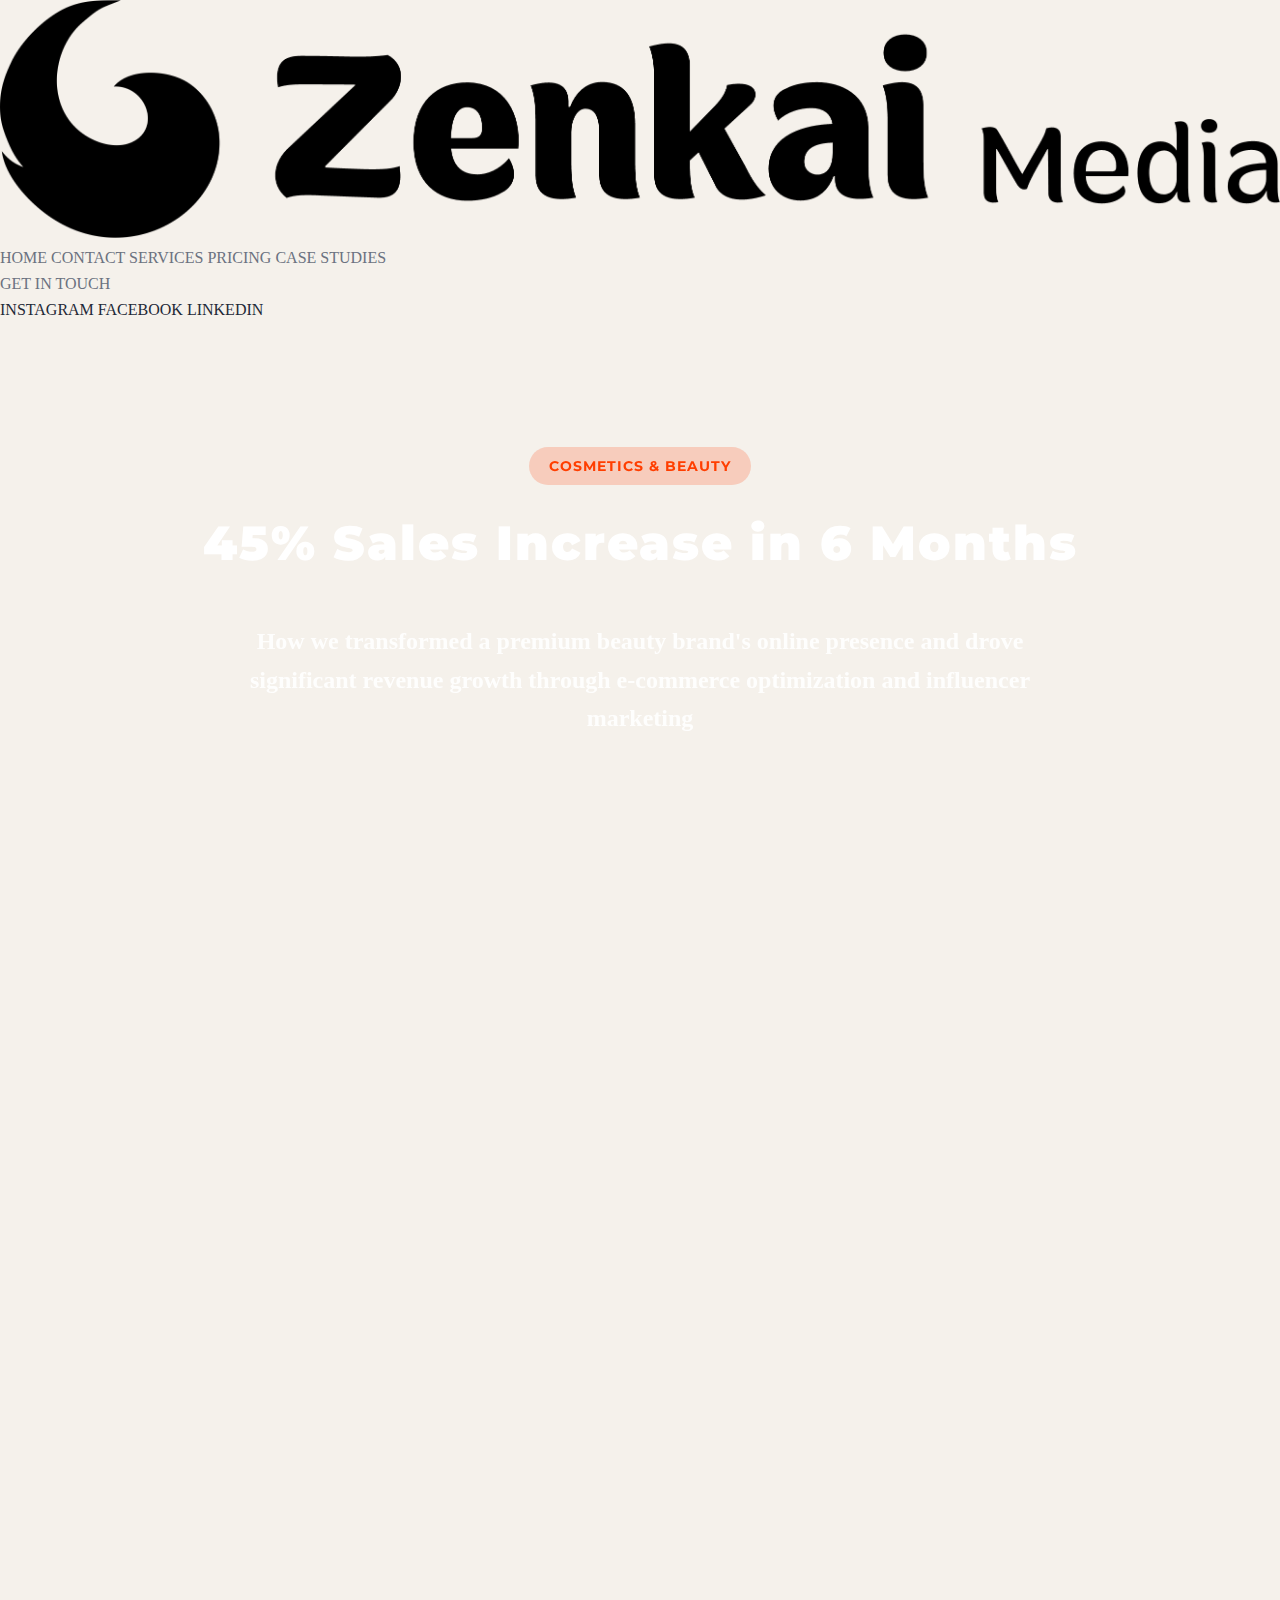
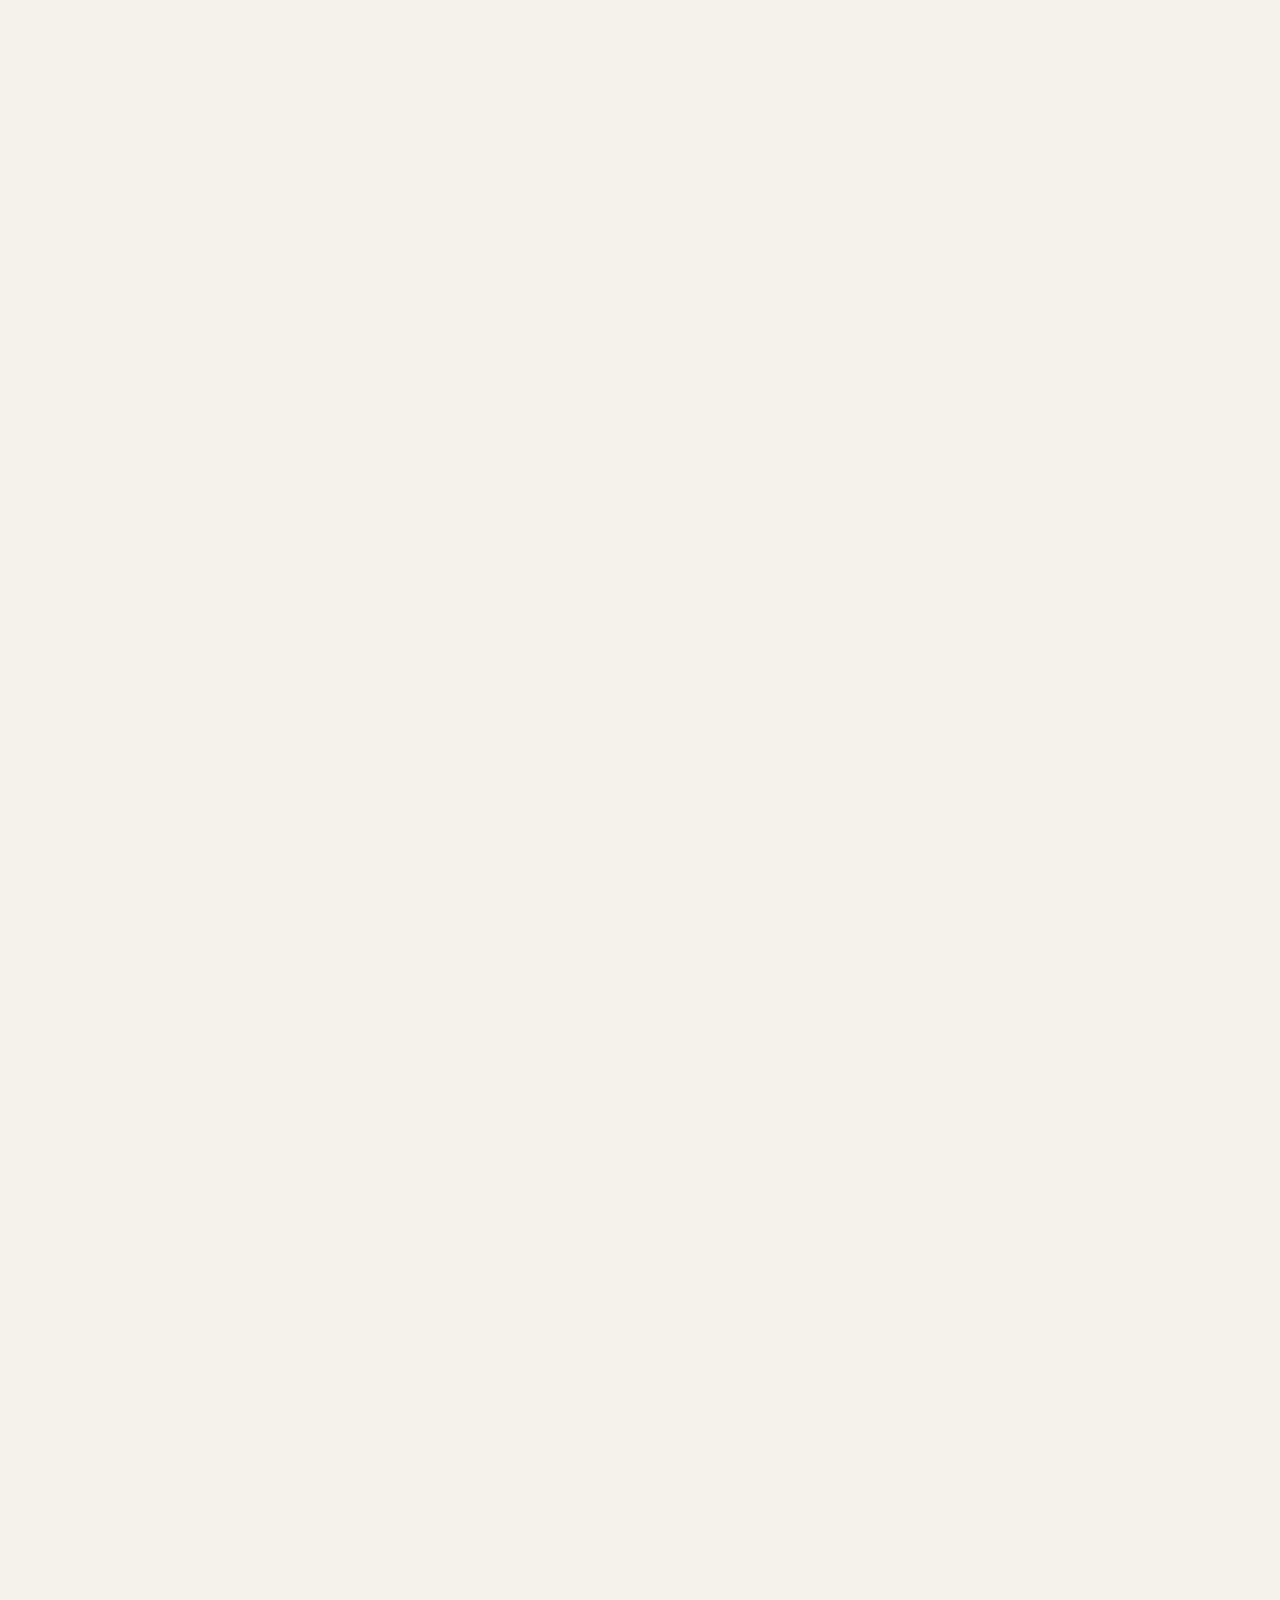
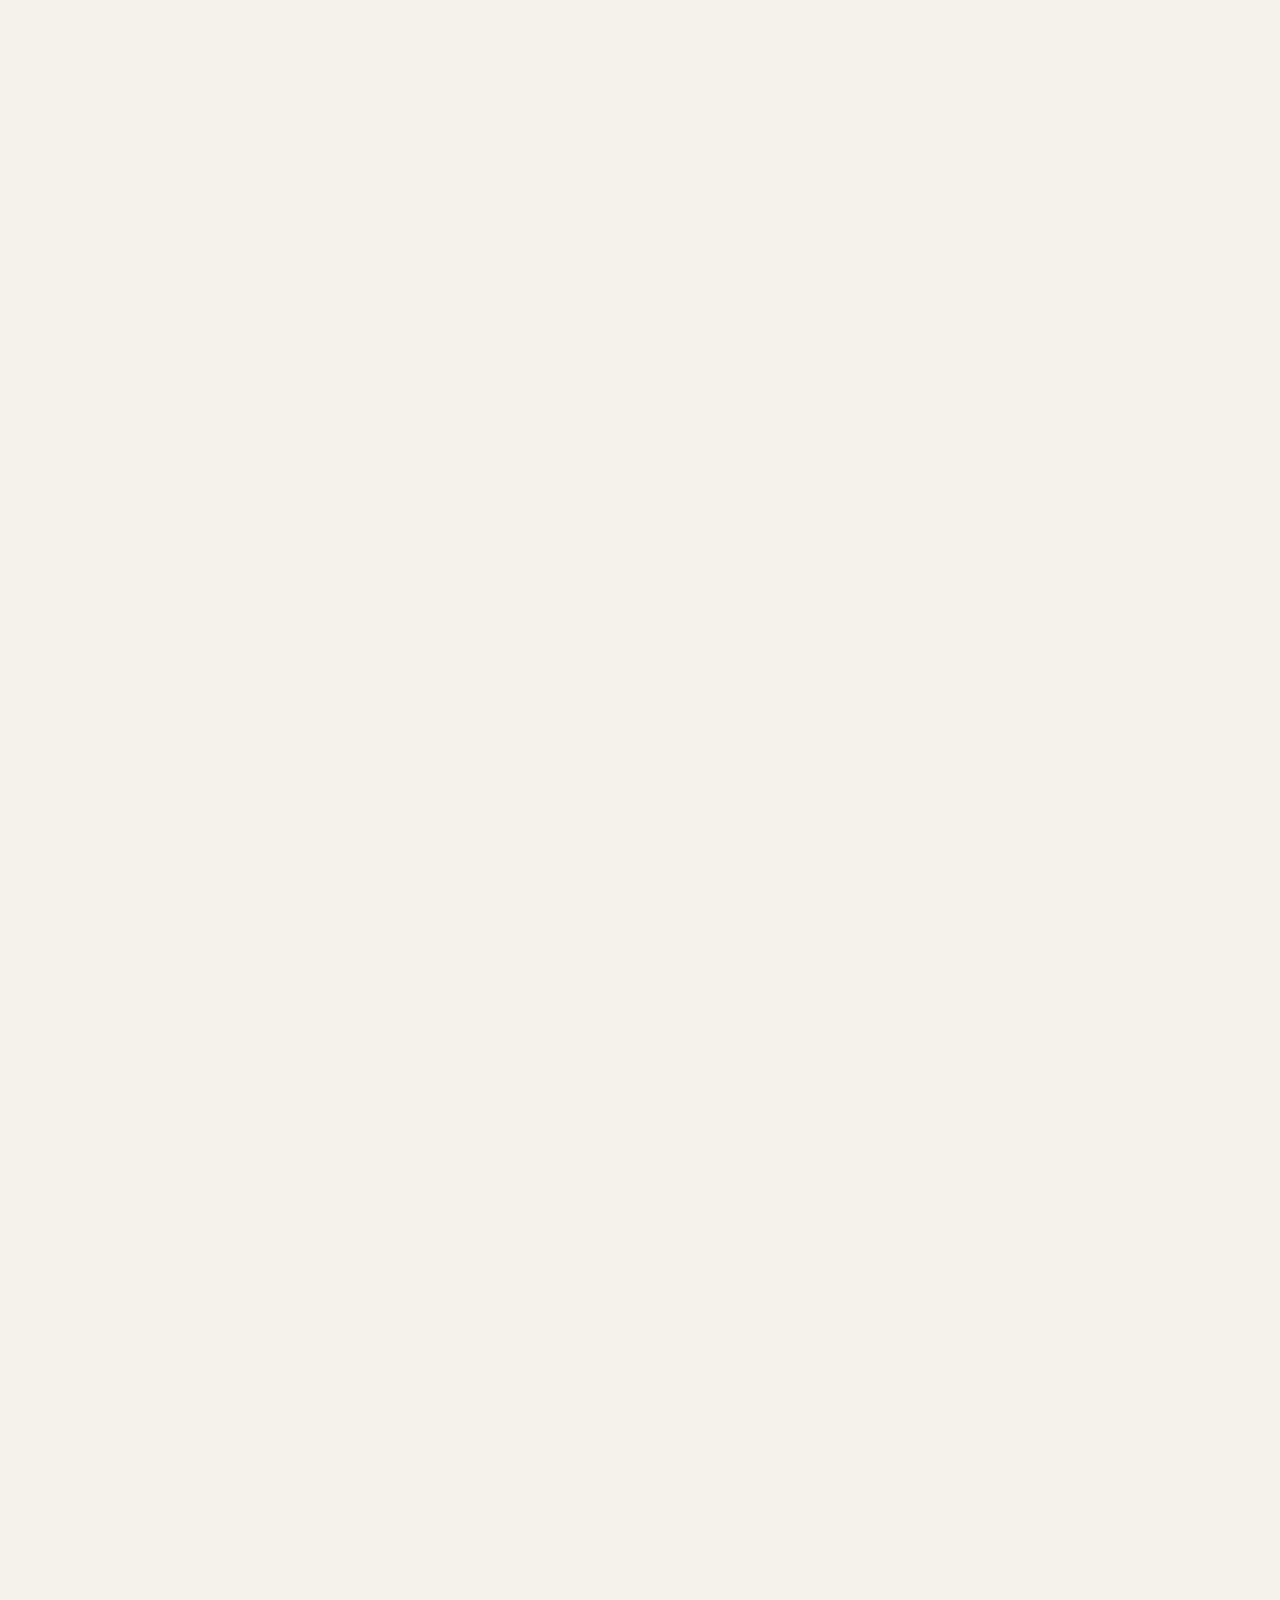
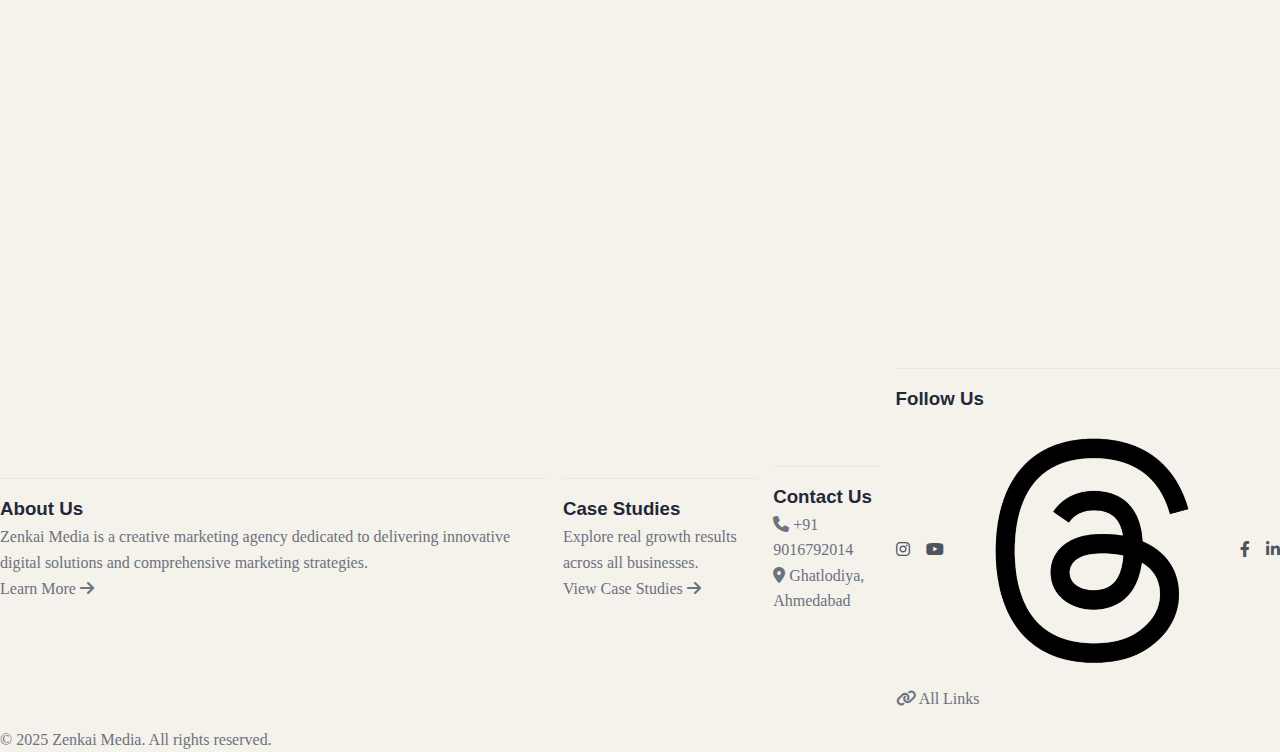
<file: case-study-cosmetics.html>
<!DOCTYPE html>
<html lang="en">
<head>
    <meta charset="UTF-8">
    <meta name="viewport" content="width=device-width, initial-scale=1.0">
    <title>Cosmetics Brand Growth Case Study | Zenkai Media</title>
    <meta name="description" content="Discover how Zenkai Media supported a cosmetics brand with content creation, social media growth, and performance-driven digital campaigns.">
    <meta name="robots" content="index, follow">
    <meta property="og:type" content="article">
    <meta property="og:url" content="https://zenkaimedia.in/case-study-cosmetics.html">
    <meta property="og:title" content="Cosmetics Brand Growth Case Study | Zenkai Media">
    <meta property="og:description" content="Discover how Zenkai Media supported a cosmetics brand with content creation, social media growth, and performance-driven digital campaigns.">
    <meta property="og:image" content="https://zenkaimedia.in/Assets/Logo/website-logo.png">
    <meta property="twitter:card" content="summary_large_image">
    <meta property="twitter:url" content="https://zenkaimedia.in/case-study-cosmetics.html">
    <meta property="twitter:title" content="Cosmetics Brand Growth Case Study | Zenkai Media">
    <meta property="twitter:description" content="Discover how Zenkai Media supported a cosmetics brand with content creation, social media growth, and performance-driven digital campaigns.">
    <meta property="twitter:image" content="https://zenkaimedia.in/Assets/Logo/website-logo.png"><link rel="stylesheet" href="styles.css">
    <link rel="stylesheet" href="mobile.css">
    <link href="https://unpkg.com/aos@2.3.1/dist/aos.css" rel="stylesheet">
    <link rel="stylesheet" href="https://cdnjs.cloudflare.com/ajax/libs/font-awesome/6.0.0/css/all.min.css">
    <link href="https://fonts.googleapis.com/css2?family=Montserrat:wght@700;800;900&display=swap" rel="stylesheet">
    <script src="https://unpkg.com/aos@2.3.1/dist/aos.js"></script>
    <!-- Favicons & manifest -->
    <link rel="icon" href="Assets/Logo/favicon.ico">
    <link rel="apple-touch-icon" sizes="180x180" href="Assets/Logo/apple-touch-icon.png">
    <link rel="icon" type="image/png" sizes="32x32" href="Assets/Logo/favicon-32x32.png">
    <link rel="icon" type="image/png" sizes="16x16" href="Assets/Logo/favicon-16x16.png">
    <link rel="icon" type="image/png" sizes="192x192" href="Assets/Logo/android-chrome-192x192.png">
    <link rel="icon" type="image/png" sizes="512x512" href="Assets/Logo/android-chrome-512x512.png">
    <link rel="manifest" href="manifest.json">
    <meta name="theme-color" content="#ffffff">
    <link rel="canonical" href="https://zenkaimedia.in/case-study-cosmetics.html">
    <style>
        /* Case Study Page Specific Styles */
        .case-study-hero {
            min-height: 60vh;
            padding: 100px 50px;
            display: flex;
            flex-direction: column;
            align-items: center;
            justify-content: center;
            text-align: center;
        }

        .case-study-hero h1 {
            font-family: 'Montserrat', sans-serif;
            font-size: 48px;
            font-weight: 900;
            color: #fff;
            margin-bottom: 20px;
            letter-spacing: 2px;
        }

        .case-study-hero .case-study-tag {
            display: inline-block;
            background: rgba(255, 62, 0, 0.2);
            color: #ff3e00;
            padding: 8px 20px;
            border-radius: 20px;
            font-size: 14px;
            font-weight: 700;
            letter-spacing: 1px;
            margin-bottom: 20px;
            font-family: 'Montserrat', sans-serif;
        }

        .case-study-hero p {
            font-size: 24px;
            color: rgba(255, 255, 255, 0.9);
            max-width: 800px;
            margin-top: 20px;
            line-height: 1.6;
            font-weight: 600;
        }

        .case-study-content {
            max-width: 1200px;
            margin: 0 auto;
            padding: 50px;
        }

        /* Section Styles */
        .case-study-section {
            margin-bottom: 80px;
        }

        .case-study-section h2 {
            font-family: 'Montserrat', sans-serif;
            font-size: 36px;
            font-weight: 800;
            color: #fff;
            margin-bottom: 30px;
            position: relative;
            padding-bottom: 20px;
        }

        .case-study-section h2::after {
            content: '';
            position: absolute;
            bottom: 0;
            left: 0;
            width: 80px;
            height: 4px;
            background: #ff3e00;
            border-radius: 2px;
        }

        .case-study-section p {
            font-size: 16px;
            color: rgba(255, 255, 255, 0.8);
            line-height: 1.8;
            margin-bottom: 20px;
        }

        .case-study-section ul,
        .case-study-section ol {
            font-size: 16px;
            color: rgba(255, 255, 255, 0.8);
            line-height: 1.8;
            margin-left: 30px;
            margin-bottom: 20px;
        }

        .case-study-section li {
            margin-bottom: 12px;
            list-style-position: outside;
        }

        /* Results Grid */
        .results-grid {
            display: grid;
            grid-template-columns: repeat(auto-fit, minmax(280px, 1fr));
            gap: 30px;
            margin-top: 30px;
        }

        .result-card {
            background: rgba(255, 255, 255, 0.05);
            backdrop-filter: blur(10px);
            border: 1px solid rgba(255, 62, 0, 0.3);
            border-radius: 15px;
            padding: 30px;
            text-align: center;
        }

        .result-value {
            font-family: 'Montserrat', sans-serif;
            font-size: 42px;
            font-weight: 900;
            color: #ff3e00;
            margin-bottom: 10px;
        }

        .result-label {
            font-size: 14px;
            color: rgba(255, 255, 255, 0.7);
            font-weight: 600;
            letter-spacing: 1px;
        }

        /* Visual Highlights Section */
        .visual-highlights {
            display: grid;
            grid-template-columns: repeat(auto-fit, minmax(280px, 1fr));
            gap: 20px;
            margin: 50px 0;
            padding: 30px;
            background: rgba(0, 0, 0, 0.3);
            border-radius: 15px;
        }

        .highlight-item {
            background: rgba(255, 255, 255, 0.03);
            border: 1px solid rgba(255, 62, 0, 0.2);
            border-radius: 10px;
            padding: 20px;
            text-align: center;
            transition: all 0.3s ease;
        }

        .highlight-item:hover {
            background: rgba(255, 62, 0, 0.08);
            border-color: rgba(255, 62, 0, 0.3);
        }

        .highlight-icon {
            font-size: 32px;
            color: #ff3e00;
            margin-bottom: 12px;
        }

        .highlight-item h3 {
            font-family: 'Montserrat', sans-serif;
            font-size: 16px;
            font-weight: 700;
            color: #fff;
            margin-bottom: 8px;
        }

        .highlight-item p {
            font-size: 13px;
            color: rgba(255, 255, 255, 0.6);
            margin: 0;
        }

        /* Disclaimer Section */
        .results-disclaimer {
            font-size: 13px;
            color: rgba(255, 255, 255, 0.5);
            font-style: italic;
            margin-top: 20px;
            padding: 15px;
            background: rgba(0, 0, 0, 0.2);
            border-left: 3px solid #ff3e00;
            border-radius: 5px;
        }

        /* Internal Links Section */
        .related-studies {
            margin-top: 60px;
            padding-top: 40px;
            border-top: 1px solid rgba(255, 255, 255, 0.1);
        }

        .related-studies h3 {
            font-family: 'Montserrat', sans-serif;
            font-size: 20px;
            font-weight: 700;
            color: #fff;
            margin-bottom: 20px;
        }

        .related-links {
            display: flex;
            gap: 15px;
            flex-wrap: wrap;
        }

        .related-link {
            display: inline-block;
            background: rgba(255, 62, 0, 0.1);
            border: 1px solid rgba(255, 62, 0, 0.3);
            color: #ff3e00;
            padding: 10px 20px;
            border-radius: 25px;
            text-decoration: none;
            font-size: 14px;
            font-weight: 600;
            transition: all 0.3s ease;
        }

        .related-link:hover {
            background: rgba(255, 62, 0, 0.2);
            border-color: #ff3e00;
        }

        /* Services Grid */
        .services-list-case {
            display: grid;
            grid-template-columns: repeat(auto-fit, minmax(250px, 1fr));
            gap: 20px;
            margin-top: 30px;
        }

        .service-item-case {
            background: rgba(255, 62, 0, 0.1);
            border: 1px solid rgba(255, 62, 0, 0.3);
            border-radius: 10px;
            padding: 20px;
            text-align: center;
            color: rgba(255, 255, 255, 0.9);
            font-weight: 600;
        }

        /* CTA Section */
        .case-study-cta {
            background: rgba(255, 62, 0, 0.1);
            border: 1px solid rgba(255, 62, 0, 0.3);
            border-radius: 15px;
            padding: 60px 50px;
            text-align: center;
            margin-top: 100px;
        }

        .case-study-cta h2 {
            font-family: 'Montserrat', sans-serif;
            font-size: 36px;
            font-weight: 800;
            color: #fff;
            margin-bottom: 30px;
            border: none;
            padding: 0;
        }

        .case-study-cta h2::after {
            display: none;
        }

        .case-study-cta-buttons {
            display: flex;
            gap: 20px;
            justify-content: center;
            flex-wrap: wrap;
        }

        .cta-button {
            display: inline-flex;
            align-items: center;
            justify-content: center;
            gap: 10px;
            padding: 12px 30px;
            border-radius: 25px;
            font-family: 'Montserrat', sans-serif;
            font-size: 15px;
            font-weight: 600;
            text-decoration: none;
            transition: all 0.3s ease;
            letter-spacing: 1px;
        }

        .cta-button.primary {
            background: #ff3e00;
            color: #fff;
            border: none;
        }

        .cta-button.primary:hover {
            transform: translateY(-3px);
            box-shadow: 0 5px 15px rgba(255, 62, 0, 0.3);
        }

        .cta-button.secondary {
            background: transparent;
            color: #ff3e00;
            border: 2px solid #ff3e00;
        }

        .cta-button.secondary:hover {
            background: rgba(255, 62, 0, 0.1);
        }

        /* Responsive */
        @media (max-width: 768px) {
            .case-study-hero {
                padding: 60px 20px;
            }

            .case-study-hero h1 {
                font-size: 36px;
            }

            .case-study-hero p {
                font-size: 18px;
            }

            .case-study-content {
                padding: 30px 20px;
            }

            .case-study-section h2 {
                font-size: 28px;
            }

            .case-study-section p,
            .case-study-section ul,
            .case-study-section ol {
                font-size: 15px;
            }

            .result-value {
                font-size: 32px;
            }

            .case-study-cta {
                padding: 40px 20px;
            }

            .case-study-cta h2 {
                font-size: 28px;
            }

            .case-study-cta-buttons {
                flex-direction: column;
            }

            .cta-button {
                width: 100%;
            }
        }
    </style>
</head>
<body>
    <!-- Navigation -->
    <nav>
        <div class="logo">
            <a href="index.html">
                <img src="Assets/Logo/website-logo.png" alt="Zenkai Media Logo">
            </a>
        </div>
        <div class="nav-links">
            <a href="index.html">HOME</a>
            <a href="contact.html">CONTACT</a>
            <a href="services.html">SERVICES</a>
            <a href="pricing.html">PRICING</a>
            <a href="case-studies.html">CASE STUDIES</a>
        </div>
        <div class="nav-right">
            <a href="https://wa.me/919016792014?text=Hey%20Zenkai%20Media!%20I%E2%80%99d%20like%20to%20know%20more%20about%20your%20services" class="get-in-touch" target="_blank">GET IN TOUCH</a>
        </div>
    </nav>

    <!-- Social Media Bar -->
    <div class="social-media-bar">
        <div class="social-links">
            <a href="https://www.instagram.com/zenkaimedia.in" target="_blank" class="social-link">
                INSTAGRAM
            </a>
            <a href="https://www.facebook.com/zenkaimedia.in" target="_blank" class="social-link">
                FACEBOOK
            </a>
            <a href="https://www.linkedin.com/company/109409915/admin/dashboard/" target="_blank" class="social-link">
                LINKEDIN
            </a>
        </div>
    </div>

    <!-- Main Content -->
    <main class="case-study-page">
        <!-- Hero Section: Outcome-Driven -->
        <section class="case-study-hero" data-aos="fade-up">
            <div class="case-study-tag">COSMETICS & BEAUTY</div>
            <h1>45% Sales Increase in 6 Months</h1>
            <p>How we transformed a premium beauty brand's online presence and drove significant revenue growth through e-commerce optimization and influencer marketing</p>
        </section>

        <!-- Case Study Content -->
        <div class="case-study-content">
            <!-- Visual Campaign Snapshot -->
            <section class="case-study-section" data-aos="fade-up">
                <h2>Campaign Snapshot</h2>
                <div class="visual-highlights">
                    <div class="highlight-item">
                        <div class="highlight-icon"><i class="fas fa-globe"></i></div>
                        <h3>Strategy</h3>
                        <p>E-commerce optimization & influencer partnerships</p>
                    </div>
                    <div class="highlight-item">
                        <div class="highlight-icon"><i class="fas fa-users"></i></div>
                        <h3>Influencers</h3>
                        <p>15+ nano and micro-influencers activated</p>
                    </div>
                    <div class="highlight-item">
                        <div class="highlight-icon"><i class="fas fa-camera"></i></div>
                        <h3>Content</h3>
                        <p>50+ product photos, 20+ videos, 500+ UGC pieces</p>
                    </div>
                    <div class="highlight-item">
                        <div class="highlight-icon"><i class="fas fa-chart-line"></i></div>
                        <h3>Impact</h3>
                        <p>45% sales growth, 3.2x AOV increase</p>
                    </div>
                </div>
            </section>

            <!-- Client Overview -->
            <section class="case-study-section" data-aos="fade-up">
                <h2>Client Overview</h2>
                <p>
                    <strong>Premium cosmetics and beauty brand</strong> with high-quality products targeting millennials and Gen Z. Strong wholesale partnerships but struggling with direct-to-consumer (D2C) sales and lacking cohesive digital marketing strategy.
                </p>
                <p><strong>Challenge:</strong> Saturated market, inconsistent branding across platforms, and difficulty building community in a competitive beauty space.</p>
                <p><strong>Client name confidential (NDA)</strong> | Established 3 years ago with premium positioning</p>
            </section>

            <!-- Objectives -->
            <section class="case-study-section" data-aos="fade-up">
                <h2>Objectives</h2>
                <ul>
                    <li><strong>Drive D2C sales:</strong> Grow direct-to-consumer revenue by 40%+ within 6 months</li>
                    <li><strong>Build community:</strong> Create engaged social following and brand loyalty</li>
                    <li><strong>Establish authority:</strong> Position as premium beauty brand in competitive market</li>
                    <li><strong>Increase AOV:</strong> Improve average order value through strategic product bundling</li>
                    <li><strong>Generate UGC:</strong> Build social proof through authentic customer testimonials</li>
                </ul>
            </section>

            <!-- Challenges -->
            <section class="case-study-section" data-aos="fade-up">
                <h2>The Challenge</h2>
                <ul>
                    <li><strong>Saturated market:</strong> Heavy competition from established and emerging brands</li>
                    <li><strong>Weak digital presence:</strong> Inconsistent visual branding and limited influencer relationships</li>
                    <li><strong>High CAC:</strong> Customer acquisition costs rising in a competitive market</li>
                    <li><strong>Limited content:</strong> Lack of professional product photography and video demonstrations</li>
                    <li><strong>Low trust signals:</strong> Minimal user-generated content and social proof</li>
                </ul>
            </section>

            <!-- Strategy -->
            <section class="case-study-section" data-aos="fade-up">
                <h2>Strategy</h2>
                <p>
                    We developed a comprehensive D2C growth strategy centered on influencer partnerships, high-quality content, and e-commerce optimization:
                </p>
                <ul>
                    <li><strong>Influencer Marketing:</strong> Identified and partnered with 15+ nano and micro-influencers (10K-100K followers) aligned with brand values and target demographics</li>
                    <li><strong>Content Creation:</strong> Produced professional product photography, unboxing videos, tutorials, and before-after content</li>
                    <li><strong>Video Production:</strong> Created YouTube and TikTok-ready product demonstration videos and educational beauty content</li>
                    <li><strong>E-commerce Optimization:</strong> Improved product pages, checkout experience, and personalization</li>
                    <li><strong>Community Building:</strong> Established brand community through UGC campaigns and customer testimonials</li>
                    <li><strong>Data-Driven Campaigns:</strong> Used analytics to optimize ad spend and identify top-performing content</li>
                </ul>
            </section>

            <!-- Execution -->
            <section class="case-study-section" data-aos="fade-up">
                <h2>Execution</h2>
                <p>
                    The campaign was executed across multiple channels and platforms over a 6-month period:
                </p>
                <ul>
                    <li><strong>Month 1:</strong> Influencer research, outreach, and contract negotiations with 15+ content creators</li>
                    <li><strong>Month 2-3:</strong> Intensive content production - 50+ product photos, 20+ videos, and user-generated content campaigns</li>
                    <li><strong>Month 3-4:</strong> Influencer content publication, paid social amplification, and e-commerce optimization</li>
                    <li><strong>Month 4-6:</strong> Performance tracking, optimization, and scaling of successful campaigns</li>
                </ul>
                <p>
                    Our creative team produced all photography, videography, and graphic design in-house, enabling rapid iteration and quality control. This comprehensive approach created a cohesive brand narrative across all channels.
                </p>
            </section>

            <!-- Results -->
            <section class="case-study-section" data-aos="fade-up">
                <h2>Results</h2>
                <div class="results-grid">
                    <div class="result-card" data-aos="fade-up">
                        <div class="result-value">45%</div>
                        <div class="result-label">Sales Increase</div>
                    </div>
                    <div class="result-card" data-aos="fade-up">
                        <div class="result-value">68%</div>
                        <div class="result-label">Conversion Rate Lift</div>
                    </div>
                    <div class="result-card" data-aos="fade-up">
                        <div class="result-value">230%</div>
                        <div class="result-label">Social Engagement</div>
                    </div>
                    <div class="result-card" data-aos="fade-up">
                        <div class="result-value">3.2x</div>
                        <div class="result-label">AOV Increase</div>
                    </div>
                </div>
                <p style="margin-top: 30px;">
                    The integrated influencer marketing and content strategy drove 45% growth in D2C sales within 6 months. Average order value (AOV) increased by 3.2x through improved product recommendations and bundle strategies. The brand gained 25K+ engaged social media followers and received 500+ pieces of user-generated content. Most importantly, customer lifetime value increased by approximately 2.5x, demonstrating strong brand loyalty and repeat purchase behavior.
                </p>
            </section>

            <!-- Services Delivered -->
            <section class="case-study-section" data-aos="fade-up">
                <h2>Services Delivered</h2>
                <div class="services-list-case">
                    <div class="service-item-case">Influencer Marketing</div>
                    <div class="service-item-case">Photography Services</div>
                    <div class="service-item-case">Video Production & Editing</div>
                    <div class="service-item-case">Social Media Management</div>
                    <div class="service-item-case">Content Creation</div>
                    <div class="service-item-case">Graphic Design</div>
                    <div class="service-item-case">E-commerce Optimization</div>
                    <div class="service-item-case">Community Management</div>
                </div>
            </section>

            <!-- Related Case Studies -->
            <section class="case-study-section related-studies" data-aos="fade-up">
                <h3>Explore Other Case Studies</h3>
                <div class="related-links">
                    <a href="case-study-travel.html" class="related-link">Travel & DMC Growth →</a>
                    <a href="case-study-services.html" class="related-link">Service Business Scaling →</a>
                    <a href="case-study-real-estate.html" class="related-link">Real Estate Lead Growth →</a>
                    <a href="case-studies.html" class="related-link">View All Case Studies →</a>
                </div>
            </section>

            <!-- CTA Section -->
            <section class="case-study-cta" data-aos="fade-up">
                <h2>Ready to Scale Your Brand?</h2>
                <p style="font-size: 18px; color: rgba(255, 255, 255, 0.8); margin-bottom: 30px; border: none;">
                    Transform your business with our proven digital marketing strategies
                </p>
                <div class="case-study-cta-buttons">
                    <a href="services.html" class="cta-button primary">
                        Explore Our Services <i class="fas fa-arrow-right"></i>
                    </a>
                    <a href="https://wa.me/919016792014?text=Hey%20Zenkai%20Media!%20I%E2%80%99m%20interested%20in%20learning%20more%20about%20your%20case%20studies%20and%20services." class="cta-button secondary" target="_blank">
                        Get Started <i class="fas fa-arrow-right"></i>
                    </a>
                </div>
            </section>
        </div>
    </main>

    <!-- Footer -->
    <footer class="footer">
        <div class="footer-content">
            <div class="footer-section">
                <a href="about.html" style="text-decoration: none; color: inherit;">
                    <h3 class="about-link">About Us</h3>
                </a>
                <p>Zenkai Media is a creative marketing agency dedicated to delivering innovative digital solutions and comprehensive marketing strategies.</p>
                <p>
                    <a href="about.html">Learn More <i class="fas fa-arrow-right"></i></a>
                </p>
            </div>
            
            <div class="footer-section">
                <h3>Case Studies</h3>
                <p>Explore real growth results across all businesses.</p>
                <p>
                    <a href="case-studies.html">View Case Studies <i class="fas fa-arrow-right"></i></a>
                </p>
            </div>
            
            <div class="footer-section">
                <h3>Contact Us</h3>
                <p><a href="tel:+919016792014"><i class="fas fa-phone"></i> +91 9016792014</a></p>
                <p><a href="https://share.google/Gryk3AQE4wqy69mNc" target="_blank"><i class="fas fa-map-marker-alt"></i> Ghatlodiya, Ahmedabad</a></p>
            </div>
            
            <div class="footer-section">
                <h3>Follow Us</h3>
                <div class="footer-social">
                    <a href="https://www.instagram.com/zenkaimedia.in" target="_blank" title="Instagram"><i class="fab fa-instagram"></i></a>
                    <a href="https://www.youtube.com/@zenkaimedia_in" target="_blank" title="YouTube"><i class="fab fa-youtube"></i></a>
                    <a href="https://www.threads.com/@zenkaimedia.in" target="_blank" title="Threads"><img src="Assets/Stocks/Threads.png" alt="Threads"></a>
                    <a href="https://www.facebook.com/zenkaimedia.in" target="_blank" title="Facebook"><i class="fab fa-facebook-f"></i></a>
                    <a href="https://www.linkedin.com/company/109409915/admin/dashboard/" target="_blank" title="LinkedIn"><i class="fab fa-linkedin-in"></i></a>
                </div>
                <p>
                    <a href="https://linktr.ee/zenkaimedia" target="_blank"><i class="fas fa-link"></i> All Links</a>
                </p>
            </div>
        </div>
        <div class="footer-bottom">
            <p>&copy; 2025 Zenkai Media. All rights reserved.</p>
        </div>
    </footer>

    <!-- Scroll to Top Button -->
    <button id="scroll-top">
        <i class="fas fa-arrow-up"></i>
    </button>

    <!-- Scripts -->
    <script src="script.js"></script>
    <script>
        AOS.init({
            duration: 1000,
            once: false
        });

        // Scroll to top functionality
        const scrollTopButton = document.getElementById('scroll-top');

        window.addEventListener('scroll', () => {
            if (window.scrollY > 200) {
                scrollTopButton.classList.add('visible');
            } else {
                scrollTopButton.classList.remove('visible');
            }
        });

        scrollTopButton.addEventListener('click', () => {
            window.scrollTo({ top: 0, behavior: 'smooth' });
        });
    </script>
</body>
</html>
</file>
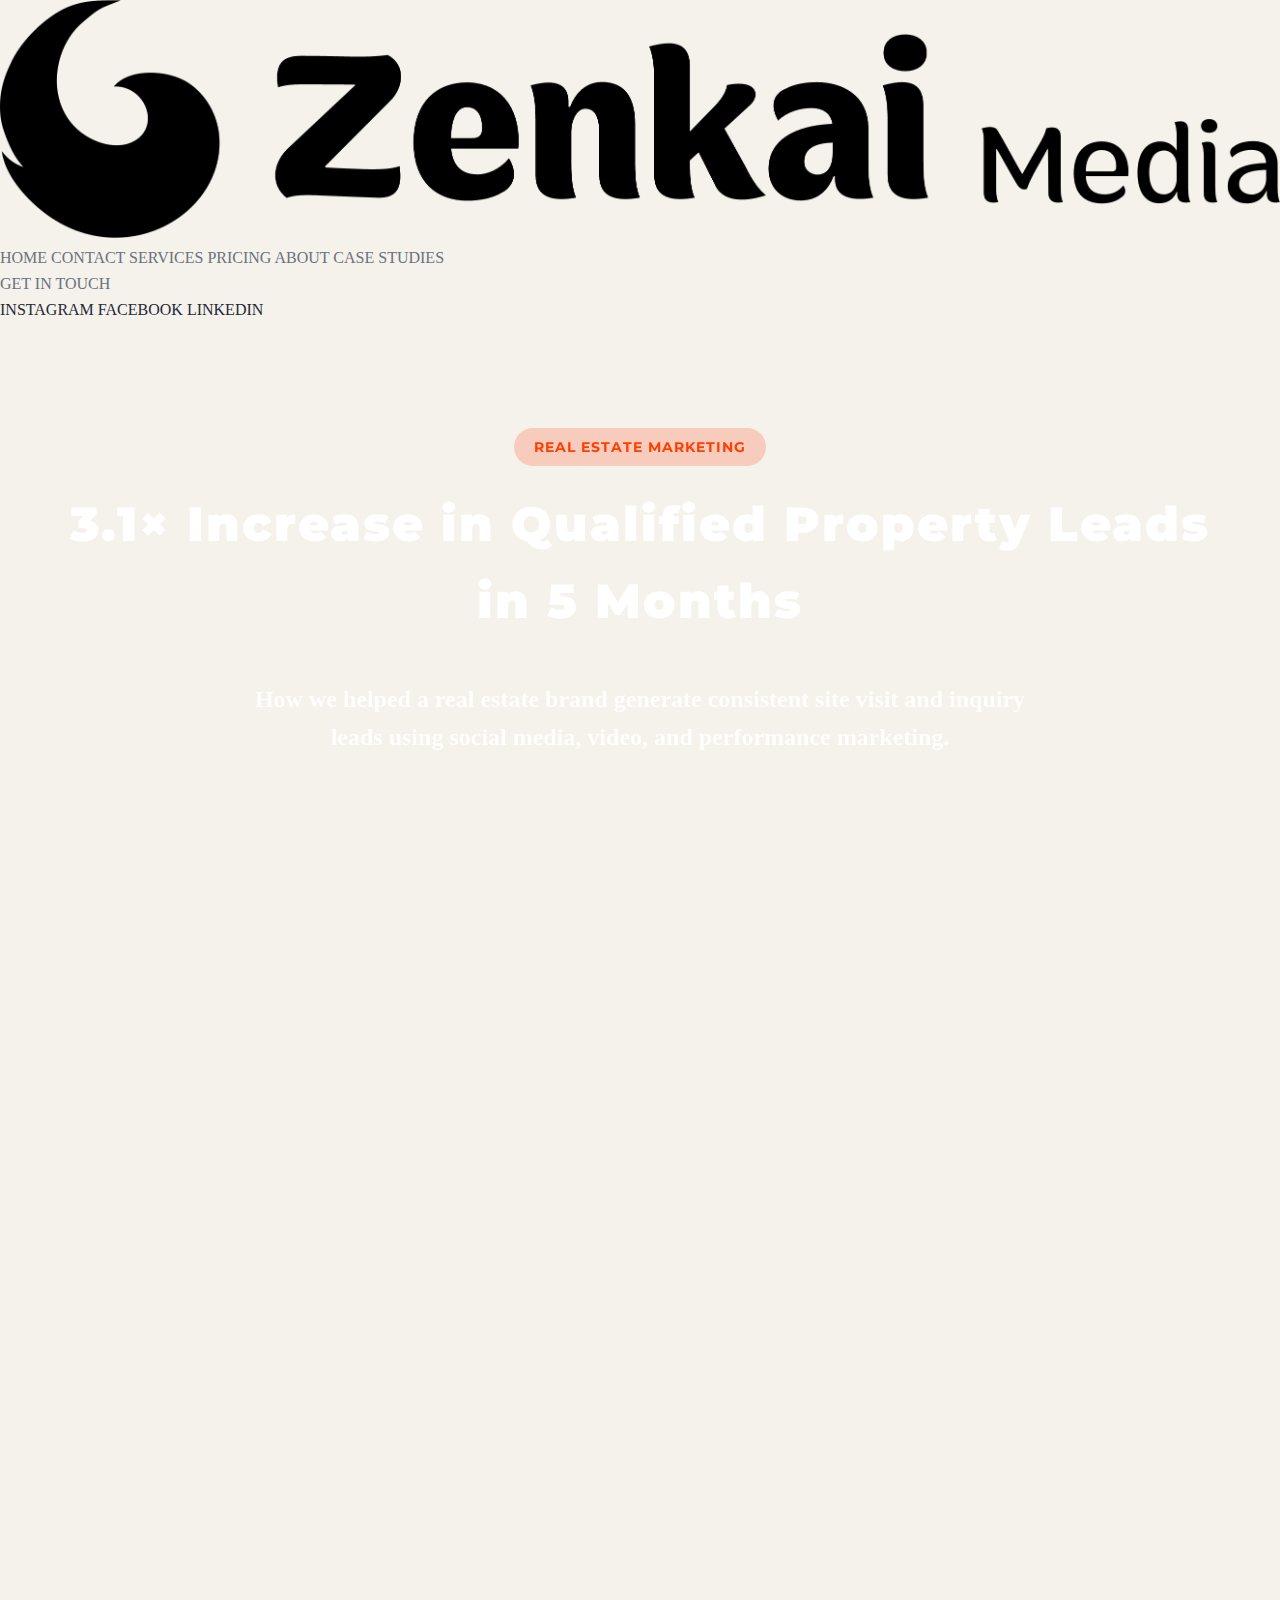
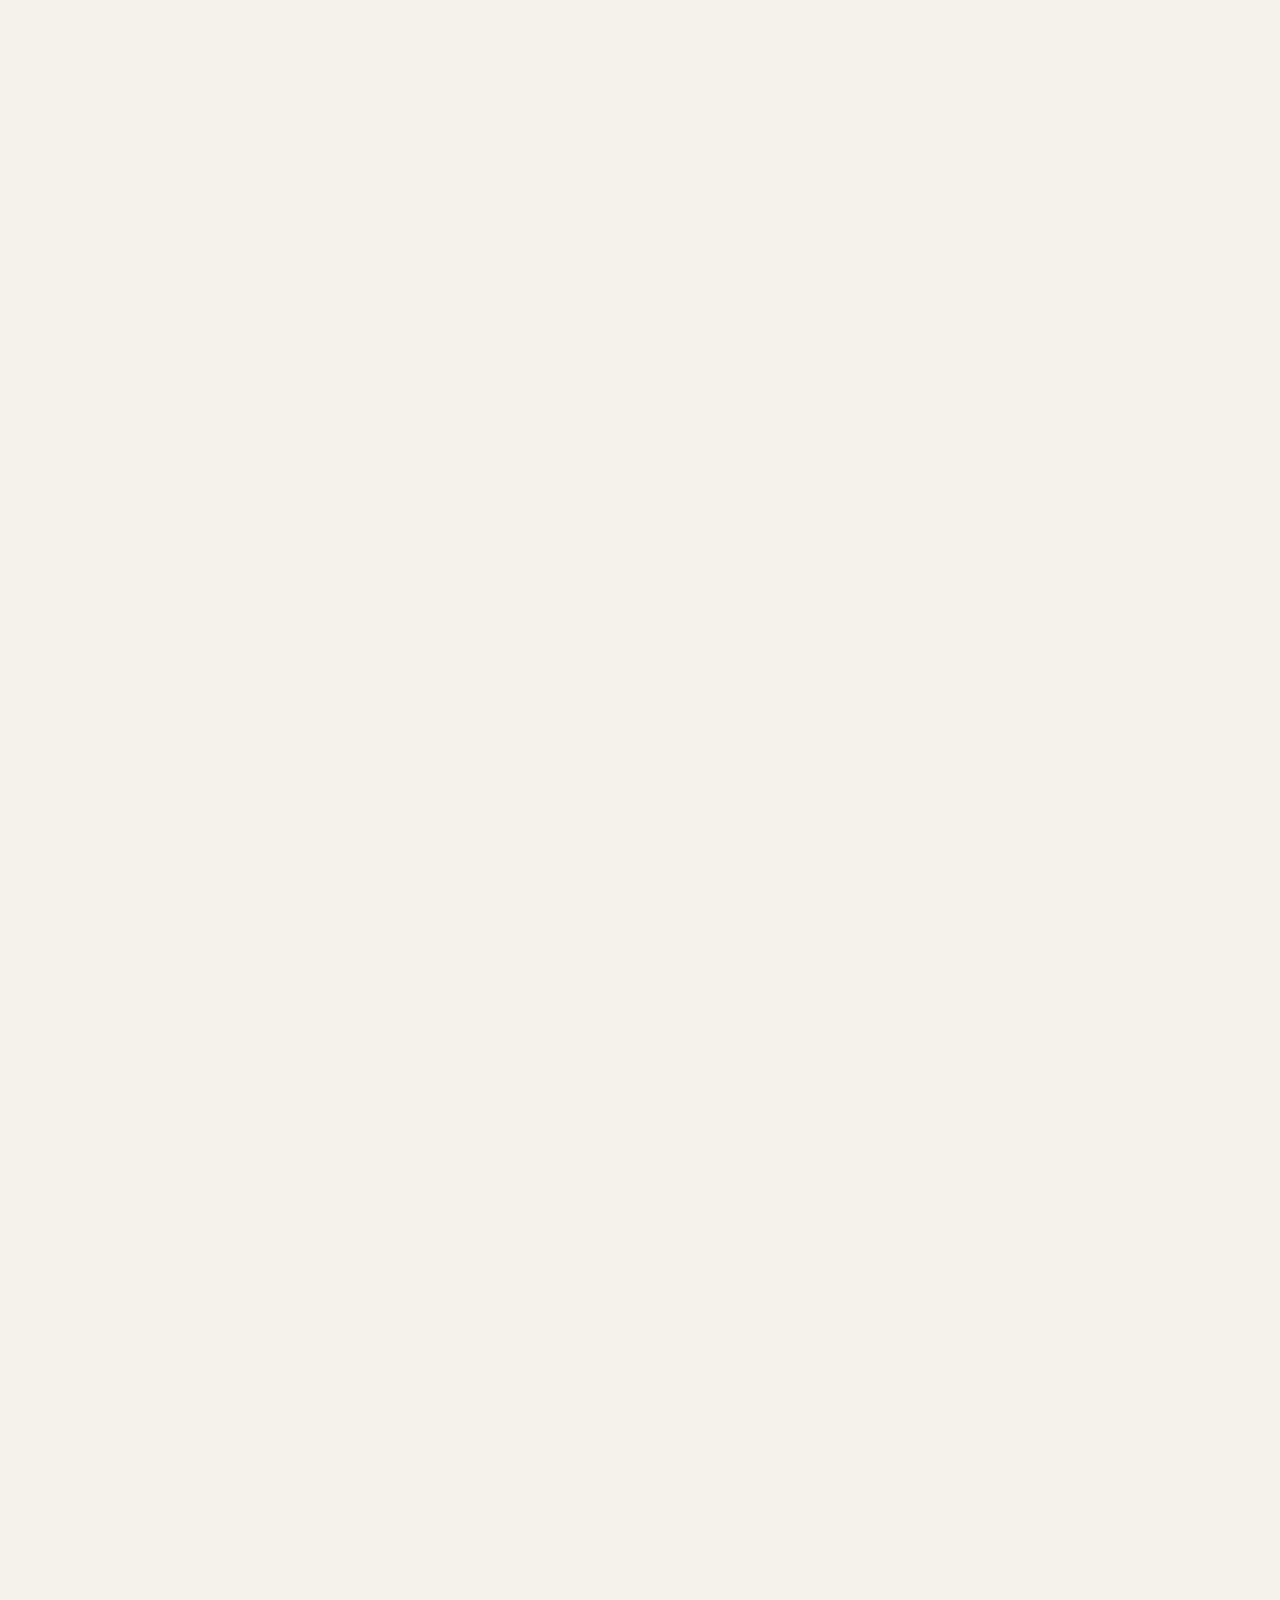
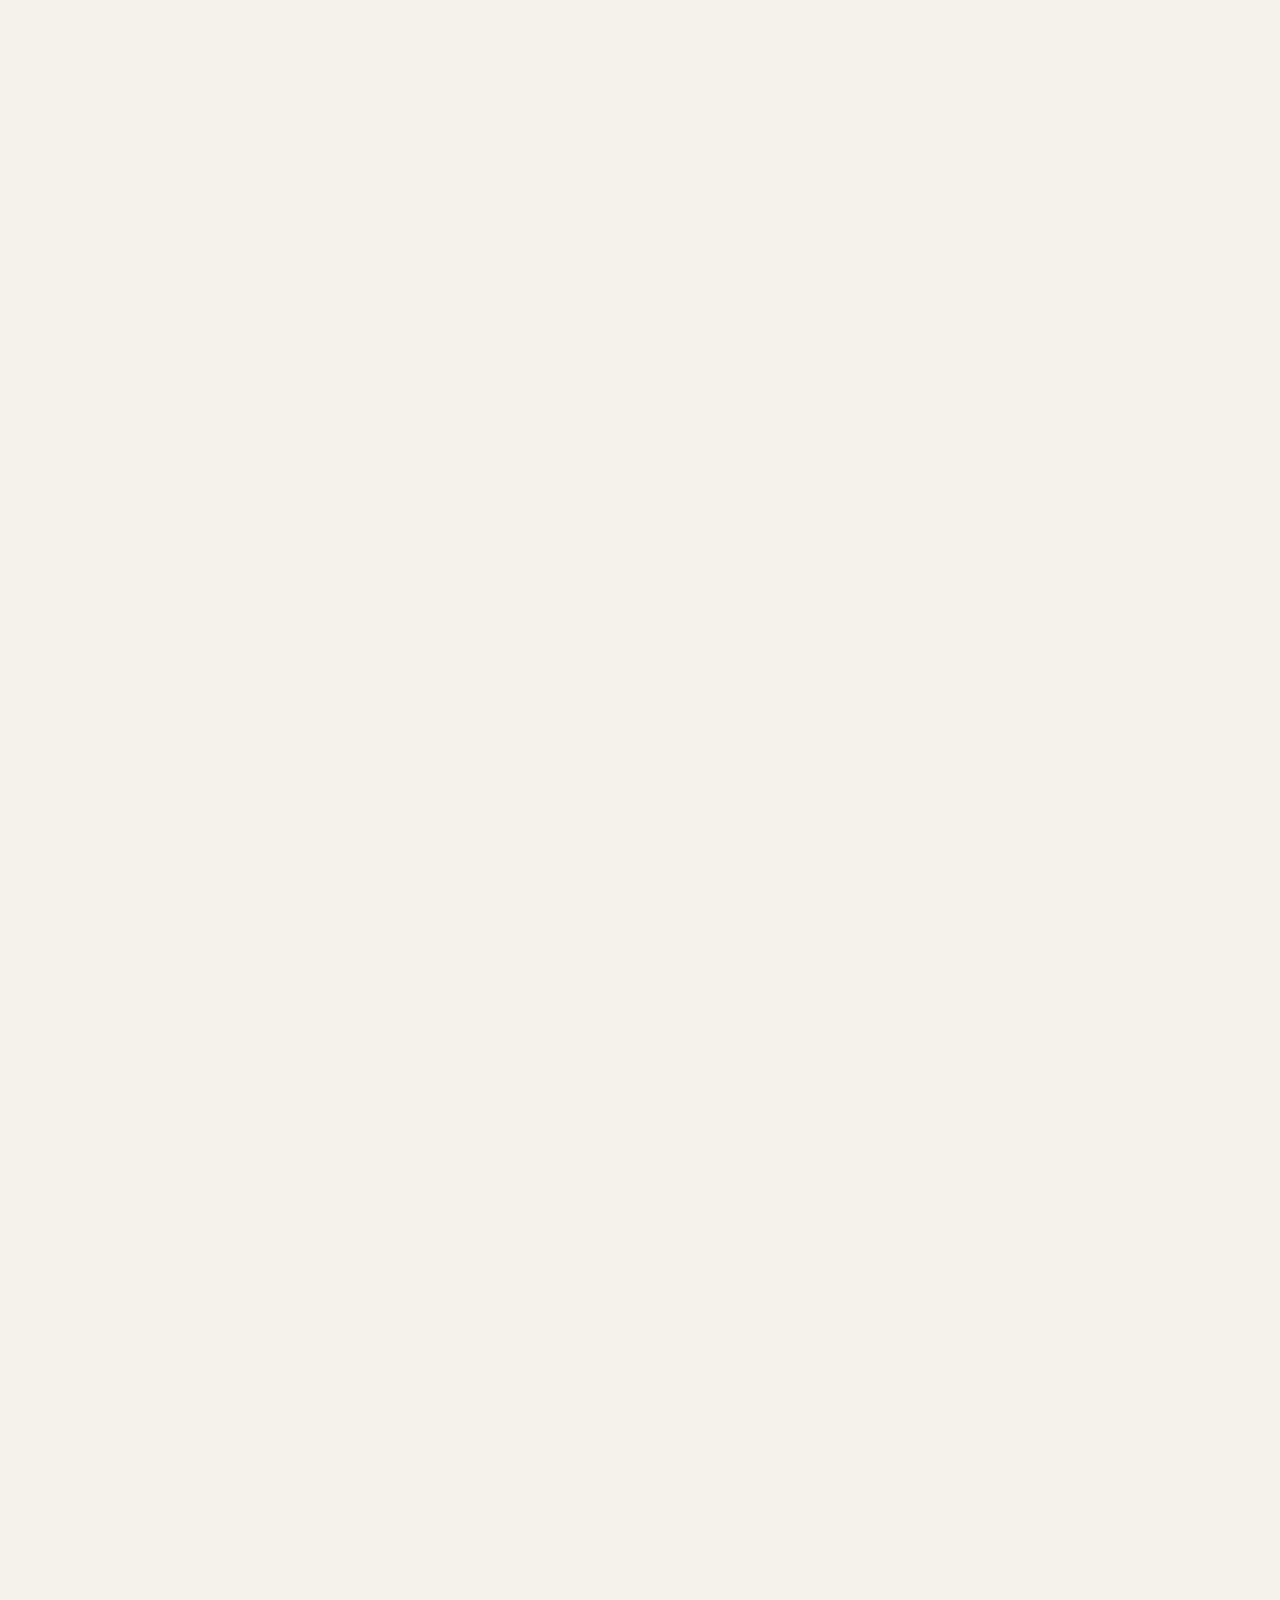
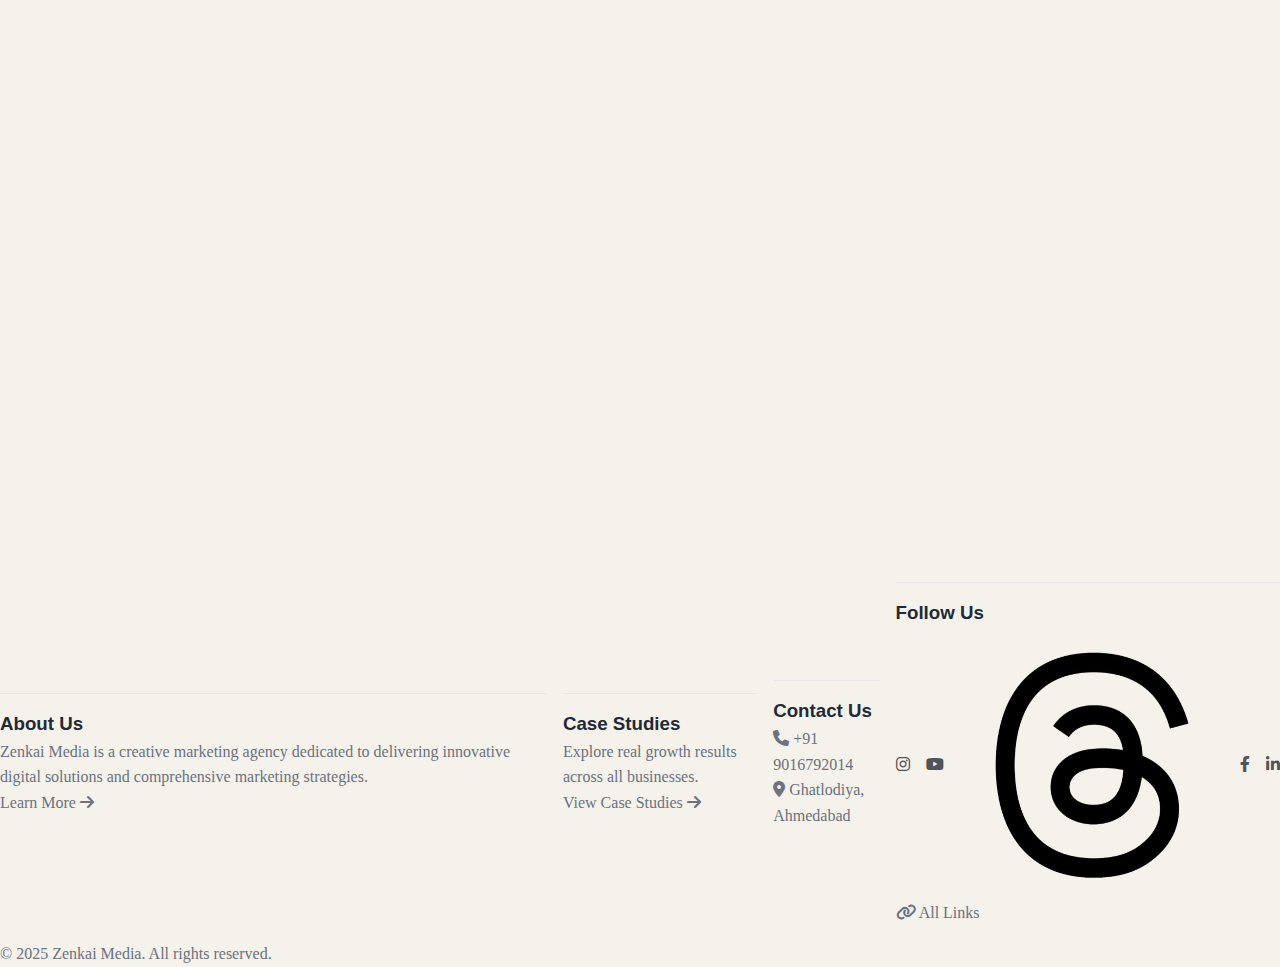
<file: case-study-real-estate.html>
<!DOCTYPE html>
<html lang="en">

<head>
    <meta charset="UTF-8">
    <meta name="viewport" content="width=device-width, initial-scale=1.0">
    <title>Real Estate Marketing Case Study | Zenkai Media</title>
    <meta name="description"
        content="See how Zenkai Media helped a real estate brand generate qualified property leads using social media, video, and performance marketing.">
    <meta name="robots" content="index, follow">
    <meta property="og:type" content="article">
    <meta property="og:url" content="https://zenkaimedia.in/case-study-real-estate.html">
    <meta property="og:title" content="Real Estate Marketing Case Study | Zenkai Media">
    <meta property="og:description" content="See how Zenkai Media helped a real estate brand generate qualified property leads using social media, video, and performance marketing.">
    <meta property="og:image" content="https://zenkaimedia.in/Assets/Logo/website-logo.png">
    <meta property="twitter:card" content="summary_large_image">
    <meta property="twitter:url" content="https://zenkaimedia.in/case-study-real-estate.html">
    <meta property="twitter:title" content="Real Estate Marketing Case Study | Zenkai Media">
    <meta property="twitter:description" content="See how Zenkai Media helped a real estate brand generate qualified property leads using social media, video, and performance marketing.">
    <meta property="twitter:image" content="https://zenkaimedia.in/Assets/Logo/website-logo.png">
    <link rel="stylesheet" href="styles.css">
    <link rel="stylesheet" href="mobile.css">
    <link href="https://unpkg.com/aos@2.3.1/dist/aos.css" rel="stylesheet">
    <link rel="stylesheet" href="https://cdnjs.cloudflare.com/ajax/libs/font-awesome/6.0.0/css/all.min.css">
    <link href="https://fonts.googleapis.com/css2?family=Montserrat:wght@700;800;900&display=swap" rel="stylesheet">
    <script src="https://unpkg.com/aos@2.3.1/dist/aos.js"></script>
    <!-- Favicons & manifest -->
    <link rel="icon" href="Assets/Logo/favicon.ico">
    <link rel="apple-touch-icon" sizes="180x180" href="Assets/Logo/apple-touch-icon.png">
    <link rel="icon" type="image/png" sizes="32x32" href="Assets/Logo/favicon-32x32.png">
    <link rel="icon" type="image/png" sizes="16x16" href="Assets/Logo/favicon-16x16.png">
    <link rel="icon" type="image/png" sizes="192x192" href="Assets/Logo/android-chrome-192x192.png">
    <link rel="icon" type="image/png" sizes="512x512" href="Assets/Logo/android-chrome-512x512.png">
    <link rel="manifest" href="manifest.json">
    <meta name="theme-color" content="#ffffff">
    <link rel="canonical" href="https://zenkaimedia.in/case-study-real-estate.html">
    <style>
        /* Case Study Page Specific Styles */
        .case-study-hero {
            min-height: 60vh;
            padding: 100px 50px;
            display: flex;
            flex-direction: column;
            align-items: center;
            justify-content: center;
            text-align: center;
        }

        .case-study-hero h1 {
            font-family: 'Montserrat', sans-serif;
            font-size: 48px;
            font-weight: 900;
            color: #fff;
            margin-bottom: 20px;
            letter-spacing: 2px;
        }

        .case-study-hero .case-study-tag {
            display: inline-block;
            background: rgba(255, 62, 0, 0.2);
            color: #ff3e00;
            padding: 8px 20px;
            border-radius: 20px;
            font-size: 14px;
            font-weight: 700;
            letter-spacing: 1px;
            margin-bottom: 20px;
            font-family: 'Montserrat', sans-serif;
        }

        .case-study-hero p {
            font-size: 24px;
            color: rgba(255, 255, 255, 0.9);
            max-width: 800px;
            margin-top: 20px;
            line-height: 1.6;
            font-weight: 600;
        }

        .case-study-content {
            max-width: 1200px;
            margin: 0 auto;
            padding: 50px;
        }

        /* Section Styles */
        .case-study-section {
            margin-bottom: 80px;
        }

        .case-study-section h2 {
            font-family: 'Montserrat', sans-serif;
            font-size: 36px;
            font-weight: 800;
            color: #fff;
            margin-bottom: 30px;
            position: relative;
            padding-bottom: 20px;
        }

        .case-study-section h2::after {
            content: '';
            position: absolute;
            bottom: 0;
            left: 0;
            width: 60px;
            height: 4px;
            background: #ff3e00;
            border-radius: 2px;
        }

        .case-study-section p,
        .case-study-section ul,
        .case-study-section ol {
            font-size: 16px;
            color: rgba(255, 255, 255, 0.8);
            line-height: 1.8;
            margin-bottom: 20px;
        }

        .case-study-section strong {
            color: #fff;
            font-weight: 700;
        }

        .case-study-section ul,
        .case-study-section ol {
            margin-left: 30px;
        }

        .case-study-section li {
            margin-bottom: 12px;
        }

        /* Results Grid */
        .results-grid {
            display: grid;
            grid-template-columns: repeat(auto-fit, minmax(250px, 1fr));
            gap: 30px;
            margin: 40px 0;
        }

        .result-card {
            background: rgba(255, 62, 0, 0.1);
            border: 1px solid rgba(255, 62, 0, 0.3);
            border-radius: 12px;
            padding: 30px;
            text-align: center;
        }

        .result-value {
            font-family: 'Montserrat', sans-serif;
            font-size: 42px;
            font-weight: 900;
            color: #ff3e00;
            margin-bottom: 10px;
        }

        .result-label {
            font-size: 14px;
            color: rgba(255, 255, 255, 0.7);
            font-weight: 600;
            letter-spacing: 1px;
        }

        /* Visual Highlights Section */
        .visual-highlights {
            display: grid;
            grid-template-columns: repeat(auto-fit, minmax(280px, 1fr));
            gap: 20px;
            margin: 50px 0;
            padding: 30px;
            background: rgba(0, 0, 0, 0.3);
            border-radius: 15px;
        }

        .highlight-item {
            background: rgba(255, 255, 255, 0.03);
            border: 1px solid rgba(255, 62, 0, 0.2);
            border-radius: 10px;
            padding: 20px;
            text-align: center;
            transition: all 0.3s ease;
        }

        .highlight-item:hover {
            background: rgba(255, 62, 0, 0.08);
            border-color: rgba(255, 62, 0, 0.3);
        }

        .highlight-icon {
            font-size: 32px;
            color: #ff3e00;
            margin-bottom: 12px;
        }

        .highlight-item h3 {
            font-family: 'Montserrat', sans-serif;
            font-size: 16px;
            font-weight: 700;
            color: #fff;
            margin-bottom: 8px;
        }

        .highlight-item p {
            font-size: 13px;
            color: rgba(255, 255, 255, 0.6);
            margin: 0;
        }

        /* Disclaimer Section */
        .results-disclaimer {
            font-size: 13px;
            color: rgba(255, 255, 255, 0.5);
            font-style: italic;
            margin-top: 20px;
            padding: 15px;
            background: rgba(0, 0, 0, 0.2);
            border-left: 3px solid #ff3e00;
            border-radius: 5px;
        }

        /* Internal Links Section */
        .related-studies {
            margin-top: 60px;
            padding-top: 40px;
            border-top: 1px solid rgba(255, 255, 255, 0.1);
        }

        .related-studies h3 {
            font-family: 'Montserrat', sans-serif;
            font-size: 20px;
            font-weight: 700;
            color: #fff;
            margin-bottom: 20px;
        }

        .related-links {
            display: flex;
            gap: 15px;
            flex-wrap: wrap;
        }

        .related-link {
            display: inline-block;
            background: rgba(255, 62, 0, 0.1);
            border: 1px solid rgba(255, 62, 0, 0.3);
            color: #ff3e00;
            padding: 10px 20px;
            border-radius: 25px;
            text-decoration: none;
            font-size: 14px;
            font-weight: 600;
            transition: all 0.3s ease;
        }

        .related-link:hover {
            background: rgba(255, 62, 0, 0.2);
            border-color: #ff3e00;
        }

        /* Services Grid */
        .services-list-case {
            display: grid;
            grid-template-columns: repeat(auto-fit, minmax(250px, 1fr));
            gap: 20px;
            margin-top: 30px;
        }

        .service-item-case {
            background: rgba(255, 62, 0, 0.1);
            border: 1px solid rgba(255, 62, 0, 0.3);
            border-radius: 10px;
            padding: 20px;
            text-align: center;
            color: rgba(255, 255, 255, 0.9);
            font-weight: 600;
        }

        /* CTA Section */
        .case-study-cta {
            background: rgba(255, 62, 0, 0.1);
            border: 1px solid rgba(255, 62, 0, 0.3);
            border-radius: 15px;
            padding: 60px 50px;
            text-align: center;
            margin-top: 100px;
        }

        .case-study-cta h2 {
            font-family: 'Montserrat', sans-serif;
            font-size: 36px;
            font-weight: 800;
            color: #fff;
            margin-bottom: 30px;
            border: none;
            padding: 0;
        }

        .case-study-cta h2::after {
            display: none;
        }

        .case-study-cta-buttons {
            display: flex;
            gap: 20px;
            justify-content: center;
            flex-wrap: wrap;
        }

        .cta-button {
            display: inline-flex;
            align-items: center;
            justify-content: center;
            gap: 10px;
            padding: 12px 30px;
            border-radius: 25px;
            font-family: 'Montserrat', sans-serif;
            font-size: 15px;
            font-weight: 600;
            text-decoration: none;
            transition: all 0.3s ease;
            letter-spacing: 1px;
        }

        .cta-button.primary {
            background: #ff3e00;
            color: #fff;
            border: none;
        }

        .cta-button.primary:hover {
            transform: translateY(-3px);
            box-shadow: 0 5px 15px rgba(255, 62, 0, 0.3);
        }

        .cta-button.secondary {
            background: transparent;
            color: #ff3e00;
            border: 2px solid #ff3e00;
        }

        .cta-button.secondary:hover {
            background: rgba(255, 62, 0, 0.1);
        }

        /* Responsive */
        @media (max-width: 768px) {
            .case-study-hero {
                padding: 60px 20px;
            }

            .case-study-hero h1 {
                font-size: 36px;
            }

            .case-study-hero p {
                font-size: 18px;
            }

            .case-study-content {
                padding: 30px 20px;
            }

            .case-study-section h2 {
                font-size: 28px;
            }

            .case-study-section p,
            .case-study-section ul,
            .case-study-section ol {
                font-size: 15px;
            }

            .result-value {
                font-size: 32px;
            }

            .case-study-cta {
                padding: 40px 20px;
            }

            .case-study-cta h2 {
                font-size: 28px;
            }

            .case-study-cta-buttons {
                flex-direction: column;
            }

            .cta-button {
                width: 100%;
            }
        }
    </style>
</head>

<body>
    <!-- Navigation -->
    <nav>
        <div class="logo">
            <a href="index.html">
                <img src="Assets/Logo/website-logo.png" alt="Zenkai Media Logo">
            </a>
        </div>
        <div class="nav-links">
            <a href="index.html">HOME</a>
            <a href="contact.html">CONTACT</a>
            <a href="services.html">SERVICES</a>
            <a href="pricing.html">PRICING</a>
            <a href="about.html">ABOUT</a>
            <a href="case-studies.html">CASE STUDIES</a>
        </div>
        <div class="nav-right">
            <a href="https://wa.me/919016792014?text=Hey%20Zenkai%20Media!%20I%E2%80%99d%20like%20to%20know%20more%20about%20your%20services" class="get-in-touch" target="_blank">GET IN TOUCH</a>
        </div>
    </nav>

    <!-- Social Media Bar -->
    <div class="social-media-bar">
        <div class="social-links">
            <a href="https://www.instagram.com/zenkaimedia.in" target="_blank" class="social-link">
                INSTAGRAM
            </a>
            <a href="https://www.facebook.com/zenkaimedia.in" target="_blank" class="social-link">
                FACEBOOK
            </a>
            <a href="https://www.linkedin.com/company/109409915/admin/dashboard/" target="_blank" class="social-link">
                LINKEDIN
            </a>
        </div>
    </div>

    <!-- Main Content -->
    <main>
        <!-- Hero Section -->
        <section class="case-study-hero" data-aos="fade-up">
            <div class="case-study-tag">REAL ESTATE MARKETING</div>
            <h1>3.1× Increase in Qualified Property Leads in 5 Months</h1>
            <p>How we helped a real estate brand generate consistent site visit and inquiry leads using social media, video, and performance marketing.</p>
        </section>

        <div class="case-study-content">
            <!-- Campaign Snapshot -->
            <section class="case-study-section" data-aos="fade-up">
                <h2>Campaign Snapshot</h2>
                <div class="visual-highlights">
                    <div class="highlight-item">
                        <div class="highlight-icon">
                            <i class="fas fa-bullseye"></i>
                        </div>
                        <h3>Strategy</h3>
                        <p>Multi-channel real estate marketing with social media and performance ads</p>
                    </div>
                    <div class="highlight-item">
                        <div class="highlight-icon">
                            <i class="fas fa-broadcast-tower"></i>
                        </div>
                        <h3>Platforms</h3>
                        <p>Instagram, Facebook, Meta Ads for targeted property leads</p>
                    </div>
                    <div class="highlight-item">
                        <div class="highlight-icon">
                            <i class="fas fa-video"></i>
                        </div>
                        <h3>Content</h3>
                        <p>Reels, property walkthroughs, testimonials, and high-impact creatives</p>
                    </div>
                    <div class="highlight-item">
                        <div class="highlight-icon">
                            <i class="fas fa-calendar-check"></i>
                        </div>
                        <h3>Timeline</h3>
                        <p>5–6 month strategic execution with continuous optimization</p>
                    </div>
                </div>
            </section>

            <!-- Client Overview -->
            <section class="case-study-section" data-aos="fade-up">
                <h2>Client Overview</h2>
                <p>Our client is a <strong>real estate developer and property consultant</strong> focusing on both residential and commercial projects in growing urban markets. Like many real estate brands, they had a <strong>strong offline presence</strong> but struggled with <strong>digital lead generation and brand visibility online</strong>.</p>
                <p><em>Client name is confidential as per NDA agreement.</em></p>
            </section>

            <!-- Objectives -->
            <section class="case-study-section" data-aos="fade-up">
                <h2>Objectives</h2>
                <ul>
                    <li>Generate <strong>qualified property inquiries</strong> consistently</li>
                    <li>Increase <strong>site visit bookings</strong> for residential and commercial projects</li>
                    <li>Build <strong>trust and social proof</strong> through testimonials and case studies</li>
                    <li>Improve <strong>brand presence on social media</strong> platforms</li>
                    <li>Convert <strong>digital traffic into high-value leads</strong></li>
                </ul>
            </section>

            <!-- Challenges -->
            <section class="case-study-section" data-aos="fade-up">
                <h2>Challenges We Addressed</h2>
                <ul>
                    <li><strong>High competition:</strong> Real estate ads have high CPC and low engagement</li>
                    <li><strong>Low-quality leads:</strong> Previous campaigns attracted tire-kickers, not serious buyers</li>
                    <li><strong>Lack of professional visuals:</strong> Outdated property photography didn't showcase projects effectively</li>
                    <li><strong>Long decision cycles:</strong> Real estate purchases need trust-building before conversions</li>
                    <li><strong>Limited digital strategy:</strong> No cohesive funnel from awareness to lead capture to conversion</li>
                </ul>
            </section>

            <!-- Our Approach -->
            <section class="case-study-section" data-aos="fade-up">
                <h2>Our Approach</h2>
                <p>We implemented a <strong>comprehensive real estate marketing strategy</strong> focused on building trust and generating high-intent leads:</p>
                <ul>
                    <li><strong>Social Media Strategy:</strong> Content calendar focused on property showcases, client testimonials, market insights, and lifestyle content</li>
                    <li><strong>Professional Visuals:</strong> High-quality property photography and videography (drone footage, walkthroughs, interior tours)</li>
                    <li><strong>Video Reels & Walkthroughs:</strong> Short-form content optimized for Instagram, Facebook, and TikTok-style discovery</li>
                    <li><strong>Paid Ads Funnel:</strong> Awareness → Consideration → Lead Capture → Remarketing pipeline</li>
                    <li><strong>Geo-Targeted & Interest-Based Targeting:</strong> Reaching qualified buyers in specific locations with specific interests</li>
                    <li><strong>Lead Capture Optimization:</strong> WhatsApp integration, landing pages, and property inquiry forms</li>
                    <li><strong>Trust-Building Content:</strong> Client testimonials, buyer success stories, market education, and expert insights</li>
                </ul>
            </section>

            <!-- Implementation Timeline -->
            <section class="case-study-section" data-aos="fade-up">
                <h2>Implementation Timeline</h2>
                <p><strong>Phase 1 (Week 1-2): Research & Strategy</strong></p>
                <p>Competitor analysis, audience research, platform audit, and campaign planning</p>

                <p><strong>Phase 2 (Week 3-6): Content Creation</strong></p>
                <p>Property photography shoot, video production, drone footage, editing, and asset library building</p>

                <p><strong>Phase 3 (Week 7-12): Campaign Launch & Optimization</strong></p>
                <p>Social media posting, paid ads deployment, A/B testing, and audience refinement</p>

                <p><strong>Phase 4 (Week 13-26): Scaling & Retargeting</strong></p>
                <p>Performance optimization, remarketing campaigns, lead nurturing, and conversion rate improvements</p>
            </section>

            <!-- Results -->
            <section class="case-study-section" data-aos="fade-up">
                <h2>Results Achieved</h2>
                <div class="results-grid">
                    <div class="result-card" data-aos="fade-up">
                        <div class="result-value">3.1×</div>
                        <div class="result-label">Qualified Property Leads</div>
                    </div>
                    <div class="result-card" data-aos="fade-up">
                        <div class="result-value">280%</div>
                        <div class="result-label">Reach Growth</div>
                    </div>
                    <div class="result-card" data-aos="fade-up">
                        <div class="result-value">190%</div>
                        <div class="result-label">Engagement Growth</div>
                    </div>
                    <div class="result-card" data-aos="fade-up">
                        <div class="result-value">32%</div>
                        <div class="result-label">Lead-to-Site-Visit Conversion</div>
                    </div>
                </div>
                <p style="margin-top: 30px;">
                    <strong>Key wins:</strong> Lead volume increased significantly with <strong>3.1x growth in qualified inquiries</strong>. Social reach expanded by <strong>280%</strong> with a highly engaged audience. Most importantly, <strong>32% of digital leads converted to site visits</strong>, demonstrating high lead quality and sales readiness.
                </p>
                <div class="results-disclaimer">
                    📊 Exact figures are confidential and can be shared during discussion. These metrics reflect typical results for similar real estate clients.
                </div>
            </section>

            <!-- Services Delivered -->
            <section class="case-study-section" data-aos="fade-up">
                <h2>Services We Delivered</h2>
                <div class="services-list-case">
                    <div class="service-item-case">Real Estate Social Media Management</div>
                    <div class="service-item-case">Lead Generation Campaigns (Meta Ads)</div>
                    <div class="service-item-case">Real Estate Video Editing (Reels, Walkthroughs)</div>
                    <div class="service-item-case">Professional Photography (Property Shoots)</div>
                    <div class="service-item-case">Videography (Site Walkthroughs & Drone Footage)</div>
                    <div class="service-item-case">Graphic Design (Ads, Brochures, Creatives)</div>
                    <div class="service-item-case">Copywriting & Content Calendar</div>
                    <div class="service-item-case">WhatsApp Lead Flow Optimization</div>
                    <div class="service-item-case">Remarketing & Funnel Optimization</div>
                    <div class="service-item-case">Analytics & Performance Reporting</div>
                </div>
            </section>

            <!-- Related Case Studies -->
            <section class="case-study-section related-studies" data-aos="fade-up">
                <h3>Explore Other Case Studies</h3>
                <div class="related-links">
                    <a href="case-study-travel.html" class="related-link">Travel & DMC Growth →</a>
                    <a href="case-study-cosmetics.html" class="related-link">Beauty Brand Growth →</a>
                    <a href="case-study-services.html" class="related-link">Service Business Scaling →</a>
                    <a href="case-studies.html" class="related-link">View All Case Studies →</a>
                </div>
            </section>

            <!-- CTA Section -->
            <section class="case-study-cta" data-aos="fade-up">
                <h2>Ready to Generate Property Leads?</h2>
                <p style="font-size: 18px; color: rgba(255, 255, 255, 0.8); margin-bottom: 30px; border: none;">
                    Transform your real estate business with our proven digital marketing strategies
                </p>
                <div class="case-study-cta-buttons">
                    <a href="services.html" class="cta-button primary">
                        Explore Our Services <i class="fas fa-arrow-right"></i>
                    </a>
                    <a href="https://wa.me/919016792014?text=Hey%20Zenkai%20Media!%20I%E2%80%99m%20interested%20in%20learning%20more%20about%20your%20case%20studies%20and%20services."
                        class="cta-button secondary" target="_blank">
                        Get Started <i class="fas fa-arrow-right"></i>
                    </a>
                </div>
            </section>
        </div>
    </main>

    <!-- Footer -->
    <footer class="footer">
        <div class="footer-content">
            <div class="footer-section">
                <a href="about.html" style="text-decoration: none; color: inherit;">
                    <h3 class="about-link">About Us</h3>
                </a>
                <p>Zenkai Media is a creative marketing agency dedicated to delivering innovative digital solutions and
                    comprehensive marketing strategies.</p>
                <p>
                    <a href="about.html">Learn More <i class="fas fa-arrow-right"></i></a>
                </p>
            </div>

            <div class="footer-section">
                <h3>Case Studies</h3>
                <p>Explore real growth results across all businesses.</p>
                <p>
                    <a href="case-studies.html">View Case Studies <i class="fas fa-arrow-right"></i></a>
                </p>
            </div>

            <div class="footer-section">
                <h3>Contact Us</h3>
                <p><a href="tel:+919016792014"><i class="fas fa-phone"></i> +91 9016792014</a></p>
                <p><a href="https://share.google/Gryk3AQE4wqy69mNc" target="_blank"><i
                            class="fas fa-map-marker-alt"></i> Ghatlodiya, Ahmedabad</a></p>
            </div>

            <div class="footer-section">
                <h3>Follow Us</h3>
                <div class="footer-social">
                    <a href="https://www.instagram.com/zenkaimedia.in" target="_blank" title="Instagram"><i class="fab fa-instagram"></i></a>
                    <a href="https://www.youtube.com/@zenkaimedia_in" target="_blank" title="YouTube"><i class="fab fa-youtube"></i></a>
                    <a href="https://www.threads.com/@zenkaimedia.in" target="_blank" title="Threads"><img src="Assets/Stocks/Threads.png" alt="Threads"></a>
                    <a href="https://www.facebook.com/zenkaimedia.in" target="_blank" title="Facebook"><i class="fab fa-facebook-f"></i></a>
                    <a href="https://www.linkedin.com/company/109409915/admin/dashboard/" target="_blank" title="LinkedIn"><i class="fab fa-linkedin-in"></i></a>
                </div>
                <p>
                    <a href="https://linktr.ee/zenkaimedia" target="_blank"><i class="fas fa-link"></i> All Links</a>
                </p>
            </div>
        </div>
        <div class="footer-bottom">
            <p>&copy; 2025 Zenkai Media. All rights reserved.</p>
        </div>
    </footer>

    <!-- Scroll to Top Button -->
    <button id="scroll-top">
        <i class="fas fa-arrow-up"></i>
    </button>

    <!-- Scripts -->
    <script src="script.js"></script>
    <script>
        AOS.init({
            duration: 1000,
            once: false
        });

        // Scroll to top functionality
        const scrollTopButton = document.getElementById('scroll-top');

        window.addEventListener('scroll', () => {
            if (window.scrollY > 200) {
                scrollTopButton.classList.add('visible');
            } else {
                scrollTopButton.classList.remove('visible');
            }
        });

        scrollTopButton.addEventListener('click', () => {
            window.scrollTo({ top: 0, behavior: 'smooth' });
        });
    </script>
</body>

</html>
</file>
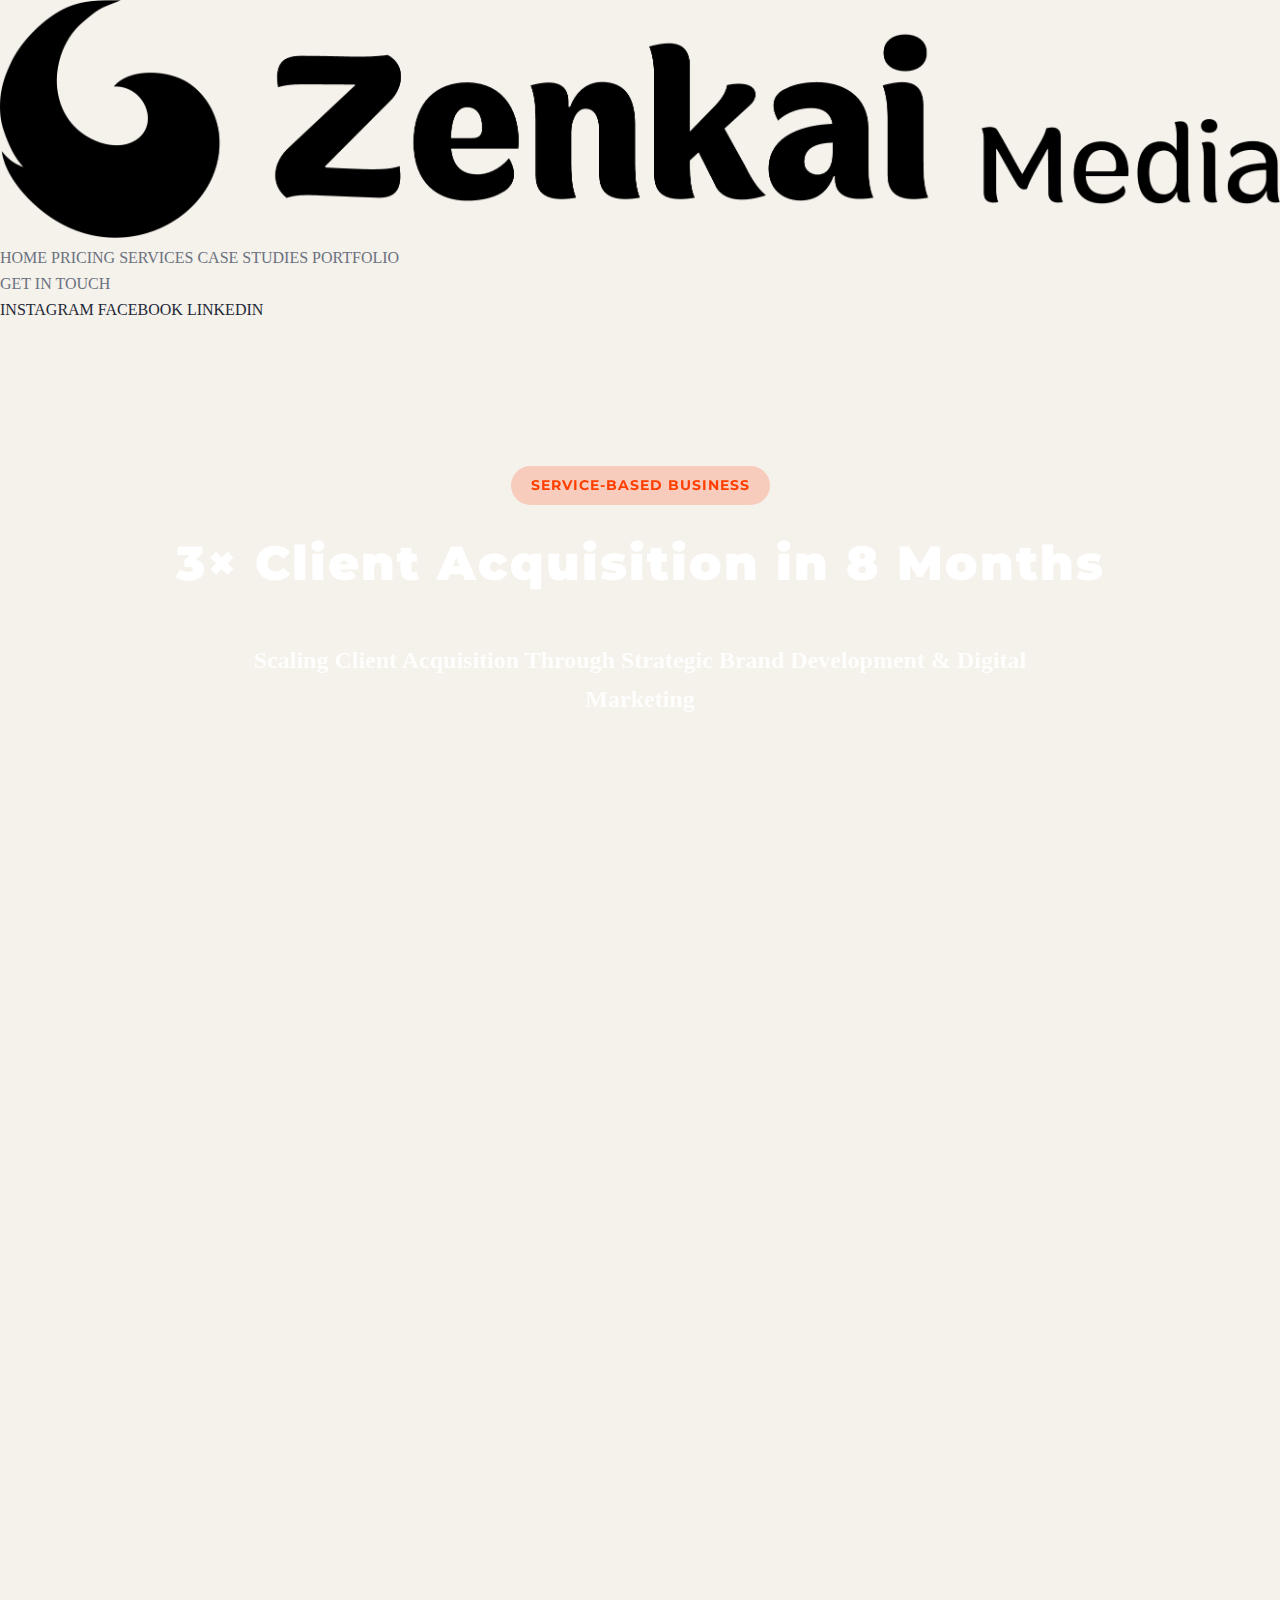
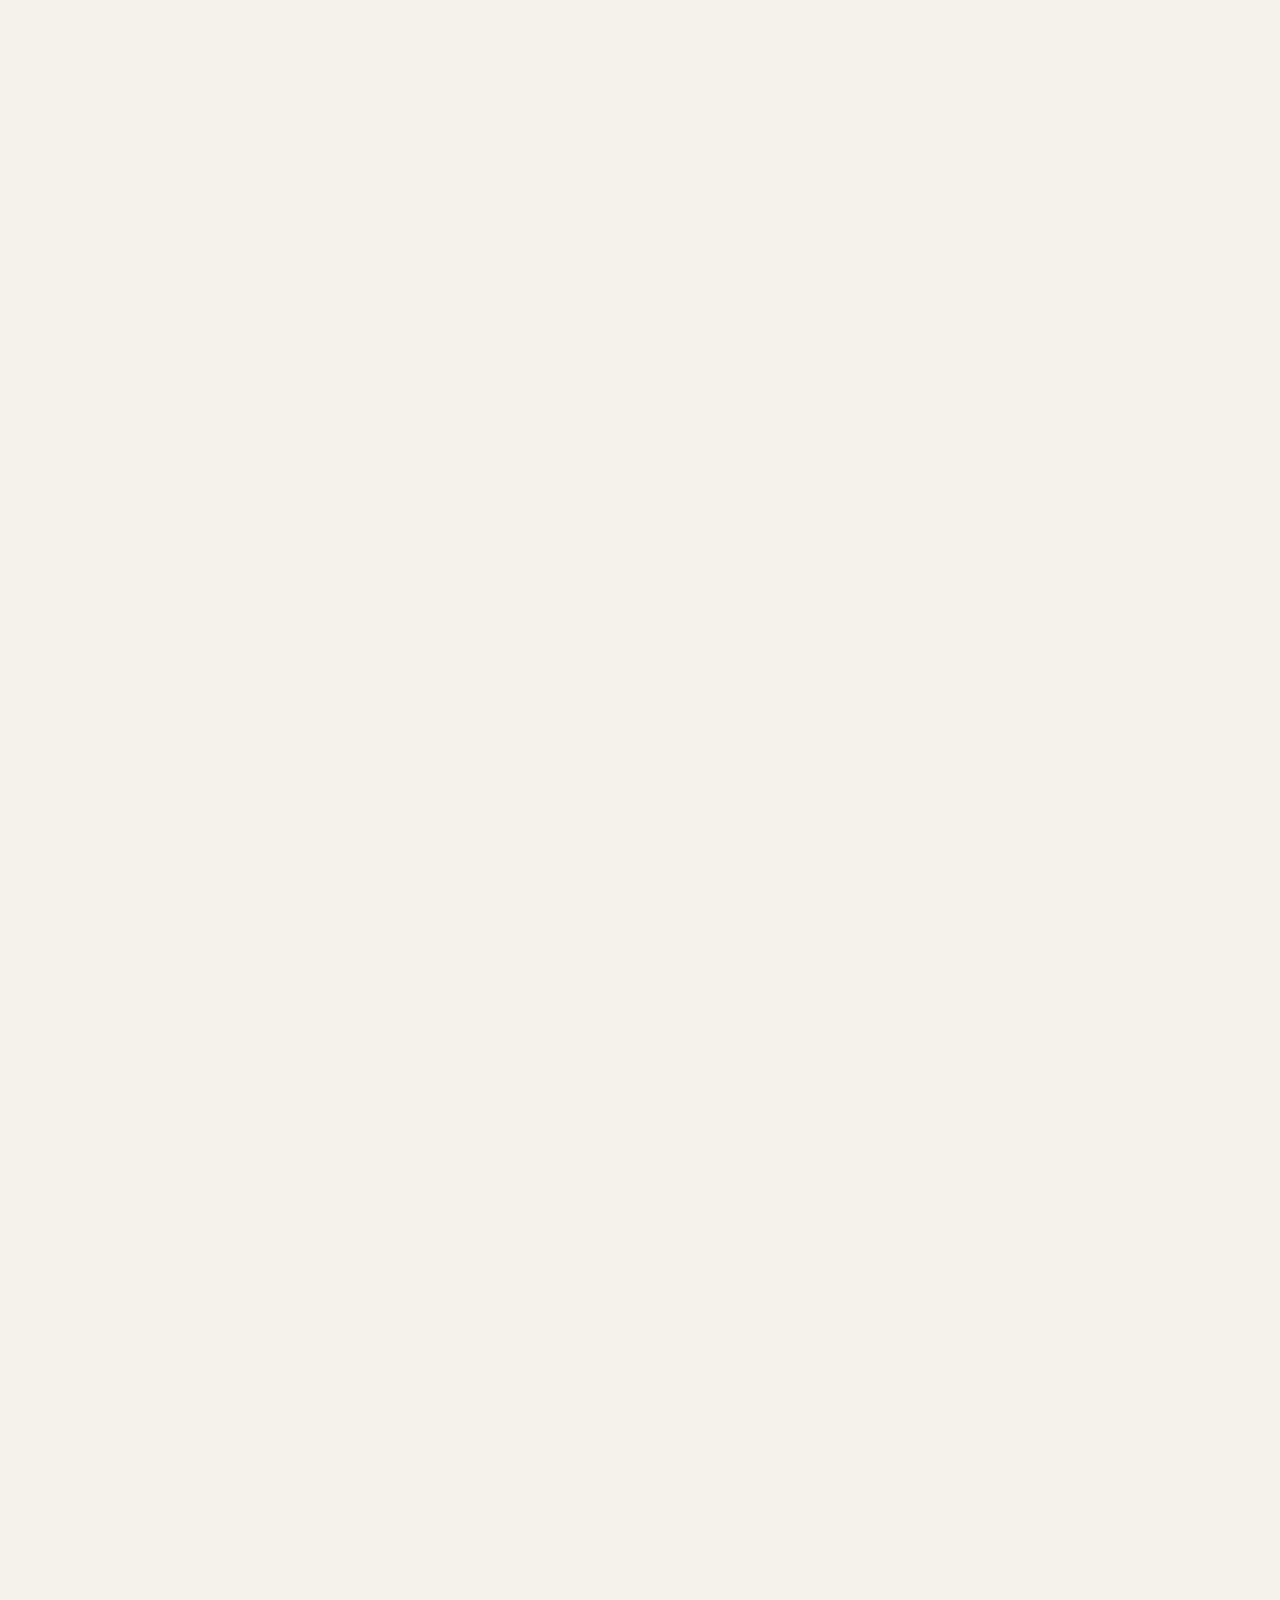
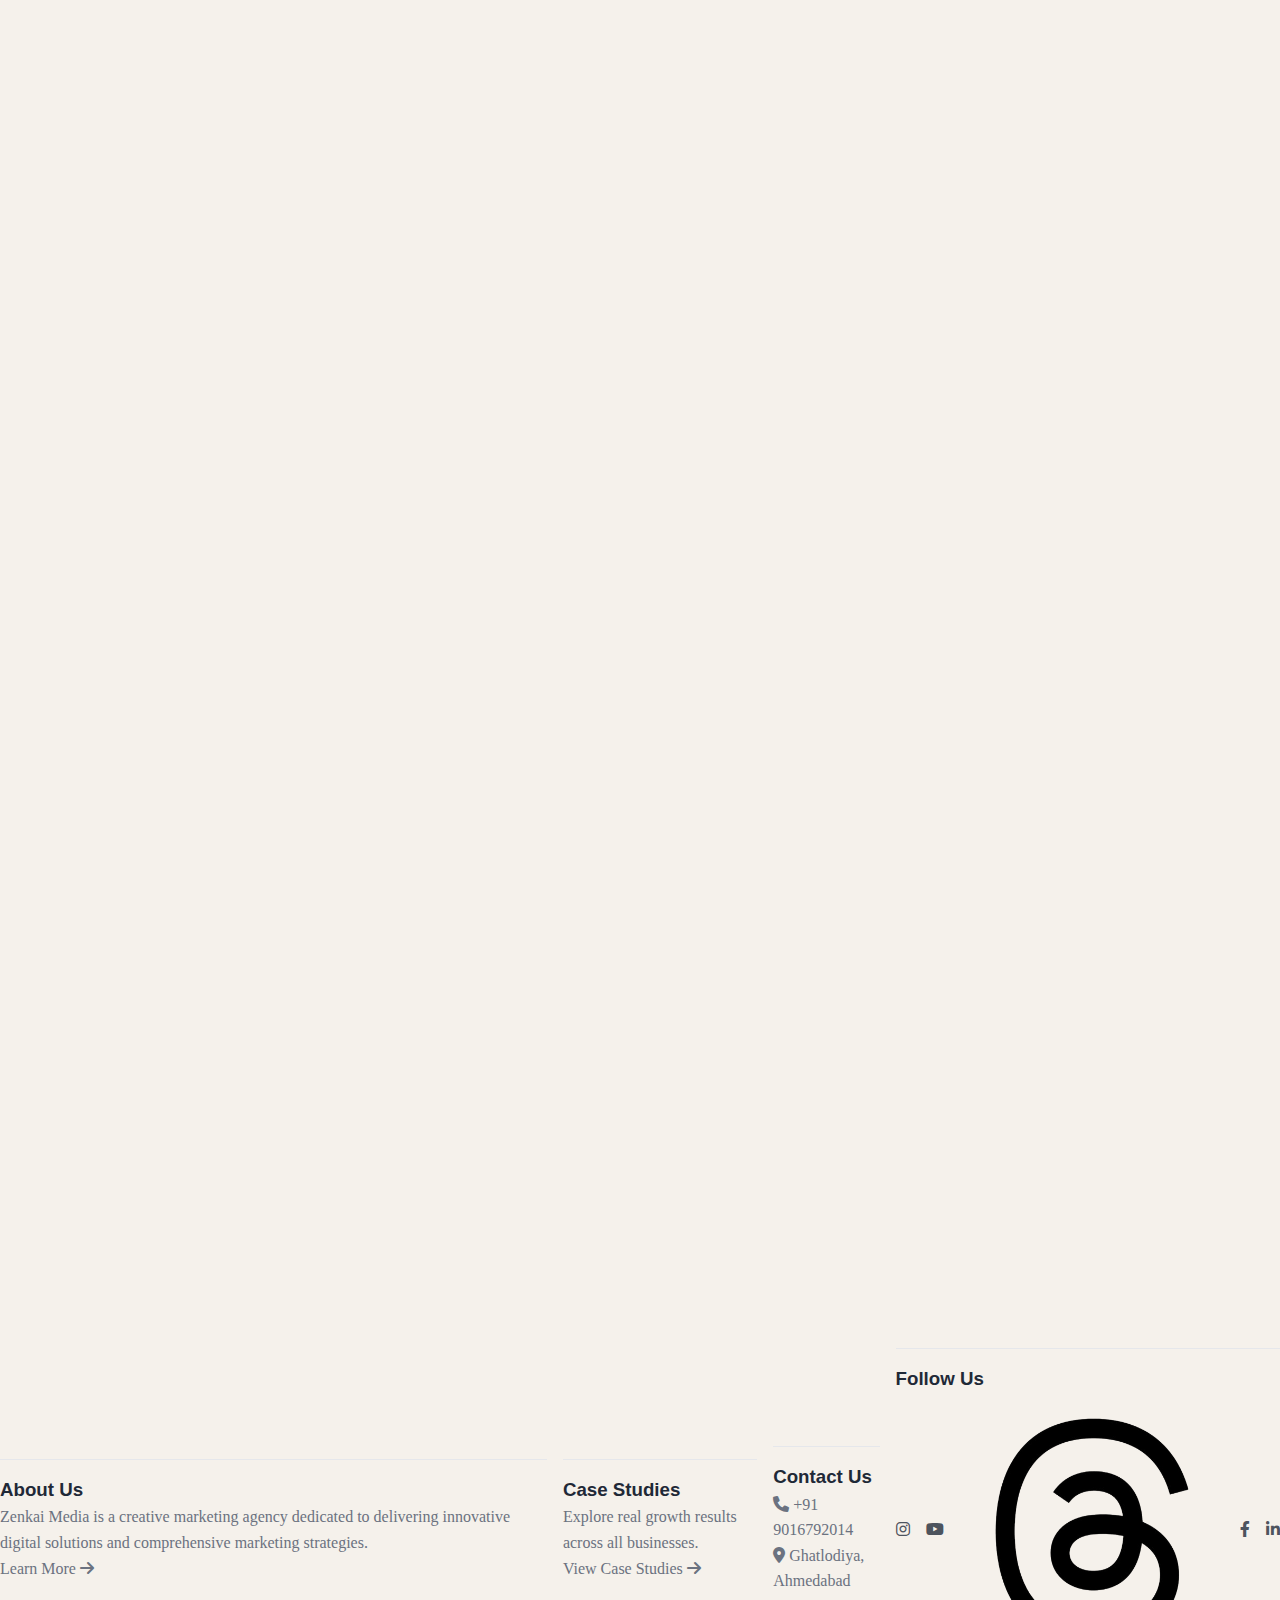
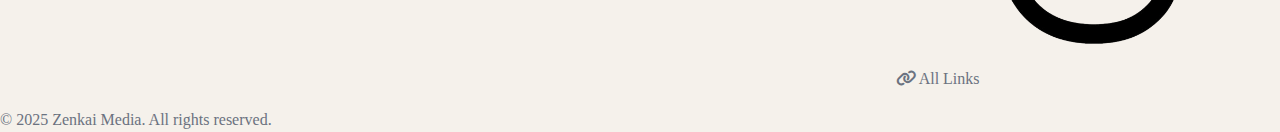
<file: case-study-services.html>
<!DOCTYPE html>
<html lang="en">
<head>
    <meta charset="UTF-8">
    <meta name="viewport" content="width=device-width, initial-scale=1.0">
    <title>Service Business Growth Case Study | Zenkai Media</title>
    <meta name="description" content="Learn how Zenkai Media helps service-based businesses grow online through branding, social media management, and performance marketing.">
    <meta name="robots" content="index, follow">
    <meta property="og:type" content="article">
    <meta property="og:url" content="https://zenkaimedia.in/case-study-services.html">
    <meta property="og:title" content="Service Business Growth Case Study | Zenkai Media">
    <meta property="og:description" content="Learn how Zenkai Media helps service-based businesses grow online through branding, social media management, and performance marketing.">
    <meta property="og:image" content="https://zenkaimedia.in/Assets/Logo/website-logo.png">
    <meta property="twitter:card" content="summary_large_image">
    <meta property="twitter:url" content="https://zenkaimedia.in/case-study-services.html">
    <meta property="twitter:title" content="Service Business Growth Case Study | Zenkai Media">
    <meta property="twitter:description" content="Learn how Zenkai Media helps service-based businesses grow online through branding, social media management, and performance marketing.">
    <meta property="twitter:image" content="https://zenkaimedia.in/Assets/Logo/website-logo.png"><link rel="stylesheet" href="styles.css">
    <link rel="stylesheet" href="mobile.css">
    <link href="https://unpkg.com/aos@2.3.1/dist/aos.css" rel="stylesheet">
    <link rel="stylesheet" href="https://cdnjs.cloudflare.com/ajax/libs/font-awesome/6.0.0/css/all.min.css">
    <link href="https://fonts.googleapis.com/css2?family=Montserrat:wght@700;800;900&display=swap" rel="stylesheet">
    <script src="https://unpkg.com/aos@2.3.1/dist/aos.js"></script>
    <!-- Favicons & manifest -->
    <link rel="icon" href="Assets/Logo/favicon.ico">
    <link rel="apple-touch-icon" sizes="180x180" href="Assets/Logo/apple-touch-icon.png">
    <link rel="icon" type="image/png" sizes="32x32" href="Assets/Logo/favicon-32x32.png">
    <link rel="icon" type="image/png" sizes="16x16" href="Assets/Logo/favicon-16x16.png">
    <link rel="icon" type="image/png" sizes="192x192" href="Assets/Logo/android-chrome-192x192.png">
    <link rel="icon" type="image/png" sizes="512x512" href="Assets/Logo/android-chrome-512x512.png">
    <link rel="manifest" href="manifest.json">
    <meta name="theme-color" content="#ffffff">
    <link rel="canonical" href="https://zenkaimedia.in/case-study-services.html">
    <style>
        /* Case Study Page Specific Styles */
        .case-study-hero {
            min-height: 60vh;
            padding: 100px 50px;
            display: flex;
            flex-direction: column;
            align-items: center;
            justify-content: center;
            text-align: center;
        }

        .case-study-hero h1 {
            font-family: 'Montserrat', sans-serif;
            font-size: 48px;
            font-weight: 900;
            color: #fff;
            margin-bottom: 20px;
            letter-spacing: 2px;
        }

        .case-study-hero .case-study-tag {
            display: inline-block;
            background: rgba(255, 62, 0, 0.2);
            color: #ff3e00;
            padding: 8px 20px;
            border-radius: 20px;
            font-size: 14px;
            font-weight: 700;
            letter-spacing: 1px;
            margin-bottom: 20px;
            font-family: 'Montserrat', sans-serif;
        }

        .case-study-hero p {
            font-size: 24px;
            color: rgba(255, 255, 255, 0.9);
            max-width: 800px;
            margin-top: 20px;
            line-height: 1.6;
            font-weight: 600;
        }

        .case-study-content {
            max-width: 1200px;
            margin: 0 auto;
            padding: 50px;
        }

        /* Section Styles */
        .case-study-section {
            margin-bottom: 80px;
        }

        .case-study-section h2 {
            font-family: 'Montserrat', sans-serif;
            font-size: 36px;
            font-weight: 800;
            color: #fff;
            margin-bottom: 30px;
            position: relative;
            padding-bottom: 20px;
        }

        .case-study-section h2::after {
            content: '';
            position: absolute;
            bottom: 0;
            left: 0;
            width: 80px;
            height: 4px;
            background: #ff3e00;
            border-radius: 2px;
        }

        .case-study-section p {
            font-size: 16px;
            color: rgba(255, 255, 255, 0.8);
            line-height: 1.8;
            margin-bottom: 20px;
        }

        .case-study-section ul,
        .case-study-section ol {
            font-size: 16px;
            color: rgba(255, 255, 255, 0.8);
            line-height: 1.8;
            margin-left: 30px;
            margin-bottom: 20px;
        }

        .case-study-section li {
            margin-bottom: 12px;
            list-style-position: outside;
        }

        /* Results Grid */
        .results-grid {
            display: grid;
            grid-template-columns: repeat(auto-fit, minmax(280px, 1fr));
            gap: 30px;
            margin-top: 30px;
        }

        .result-card {
            background: rgba(255, 255, 255, 0.05);
            backdrop-filter: blur(10px);
            border: 1px solid rgba(255, 62, 0, 0.3);
            border-radius: 15px;
            padding: 30px;
            text-align: center;
        }

        .result-value {
            font-family: 'Montserrat', sans-serif;
            font-size: 42px;
            font-weight: 900;
            color: #ff3e00;
            margin-bottom: 10px;
        }

        .result-label {
            font-size: 14px;
            color: rgba(255, 255, 255, 0.7);
            font-weight: 600;
            letter-spacing: 1px;
        }

        /* Visual Highlights Section */
        .visual-highlights {
            display: grid;
            grid-template-columns: repeat(auto-fit, minmax(280px, 1fr));
            gap: 20px;
            margin: 50px 0;
            padding: 30px;
            background: rgba(0, 0, 0, 0.3);
            border-radius: 15px;
        }

        .highlight-item {
            background: rgba(255, 255, 255, 0.03);
            border: 1px solid rgba(255, 62, 0, 0.2);
            border-radius: 10px;
            padding: 20px;
            text-align: center;
            transition: all 0.3s ease;
        }

        .highlight-item:hover {
            background: rgba(255, 62, 0, 0.08);
            border-color: rgba(255, 62, 0, 0.3);
        }

        .highlight-icon {
            font-size: 32px;
            color: #ff3e00;
            margin-bottom: 12px;
        }

        .highlight-item h3 {
            font-family: 'Montserrat', sans-serif;
            font-size: 16px;
            font-weight: 700;
            color: #fff;
            margin-bottom: 8px;
        }

        .highlight-item p {
            font-size: 13px;
            color: rgba(255, 255, 255, 0.6);
            margin: 0;
        }

        /* Disclaimer Section */
        .results-disclaimer {
            font-size: 13px;
            color: rgba(255, 255, 255, 0.5);
            font-style: italic;
            margin-top: 20px;
            padding: 15px;
            background: rgba(0, 0, 0, 0.2);
            border-left: 3px solid #ff3e00;
            border-radius: 5px;
        }

        /* Internal Links Section */
        .related-studies {
            margin-top: 60px;
            padding-top: 40px;
            border-top: 1px solid rgba(255, 255, 255, 0.1);
        }

        .related-studies h3 {
            font-family: 'Montserrat', sans-serif;
            font-size: 20px;
            font-weight: 700;
            color: #fff;
            margin-bottom: 20px;
        }

        .related-links {
            display: flex;
            gap: 15px;
            flex-wrap: wrap;
        }

        .related-link {
            display: inline-block;
            background: rgba(255, 62, 0, 0.1);
            border: 1px solid rgba(255, 62, 0, 0.3);
            color: #ff3e00;
            padding: 10px 20px;
            border-radius: 25px;
            text-decoration: none;
            font-size: 14px;
            font-weight: 600;
            transition: all 0.3s ease;
        }

        .related-link:hover {
            background: rgba(255, 62, 0, 0.2);
            border-color: #ff3e00;
        }

        /* Services Grid */
        .services-list-case {
            display: grid;
            grid-template-columns: repeat(auto-fit, minmax(250px, 1fr));
            gap: 20px;
            margin-top: 30px;
        }

        .service-item-case {
            background: rgba(255, 62, 0, 0.1);
            border: 1px solid rgba(255, 62, 0, 0.3);
            border-radius: 10px;
            padding: 20px;
            text-align: center;
            color: rgba(255, 255, 255, 0.9);
            font-weight: 600;
        }

        /* CTA Section */
        .case-study-cta {
            background: rgba(255, 62, 0, 0.1);
            border: 1px solid rgba(255, 62, 0, 0.3);
            border-radius: 15px;
            padding: 60px 50px;
            text-align: center;
            margin-top: 100px;
        }

        .case-study-cta h2 {
            font-family: 'Montserrat', sans-serif;
            font-size: 36px;
            font-weight: 800;
            color: #fff;
            margin-bottom: 30px;
            border: none;
            padding: 0;
        }

        .case-study-cta h2::after {
            display: none;
        }

        .case-study-cta-buttons {
            display: flex;
            gap: 20px;
            justify-content: center;
            flex-wrap: wrap;
        }

        .cta-button {
            display: inline-flex;
            align-items: center;
            justify-content: center;
            gap: 10px;
            padding: 12px 30px;
            border-radius: 25px;
            font-family: 'Montserrat', sans-serif;
            font-size: 15px;
            font-weight: 600;
            text-decoration: none;
            transition: all 0.3s ease;
            letter-spacing: 1px;
        }

        .cta-button.primary {
            background: #ff3e00;
            color: #fff;
            border: none;
        }

        .cta-button.primary:hover {
            transform: translateY(-3px);
            box-shadow: 0 5px 15px rgba(255, 62, 0, 0.3);
        }

        .cta-button.secondary {
            background: transparent;
            color: #ff3e00;
            border: 2px solid #ff3e00;
        }

        .cta-button.secondary:hover {
            background: rgba(255, 62, 0, 0.1);
        }

        /* Responsive */
        @media (max-width: 768px) {
            .case-study-hero {
                padding: 60px 20px;
            }

            .case-study-hero h1 {
                font-size: 36px;
            }

            .case-study-hero p {
                font-size: 18px;
            }

            .case-study-content {
                padding: 30px 20px;
            }

            .case-study-section h2 {
                font-size: 28px;
            }

            .case-study-section p,
            .case-study-section ul,
            .case-study-section ol {
                font-size: 15px;
            }

            .result-value {
                font-size: 32px;
            }

            .case-study-cta {
                padding: 40px 20px;
            }

            .case-study-cta h2 {
                font-size: 28px;
            }

            .case-study-cta-buttons {
                flex-direction: column;
            }

            .cta-button {
                width: 100%;
            }
        }
    </style>
</head>
<body>
    <!-- Navigation -->
    <nav>
        <div class="logo">
            <a href="index.html">
                <img src="Assets/Logo/website-logo.png" alt="Zenkai Media Logo">
            </a>
        </div>
        <div class="nav-links">
            <a href="index.html#home">HOME</a>
            <a href="index.html#pricing">PRICING</a>
            <a href="index.html#services">SERVICES</a>
            <a href="case-studies.html">CASE STUDIES</a>
            <a href="Assets/Portfolio/portfolio.pdf" target="_blank" rel="noopener noreferrer">PORTFOLIO</a>
        </div>
        <div class="nav-right">
            <a href="https://wa.me/919016792014?text=Hey%20Zenkai%20Media!%20I%E2%80%99d%20like%20to%20know%20more%20about%20your%20services" class="get-in-touch" target="_blank">GET IN TOUCH</a>
        </div>
    </nav>

    <!-- Social Media Bar -->
    <div class="social-media-bar">
        <div class="social-links">
            <a href="https://www.instagram.com/zenkaimedia.in" target="_blank" class="social-link">
                INSTAGRAM
            </a>
            <a href="https://www.facebook.com/zenkaimedia.in" target="_blank" class="social-link">
                FACEBOOK
            </a>
            <a href="https://www.linkedin.com/company/109409915/admin/dashboard/" target="_blank" class="social-link">
                LINKEDIN
            </a>
        </div>
    </div>

    <!-- Main Content -->
    <main class="case-study-page">
        <!-- Hero Section -->
        <section class="case-study-hero" data-aos="fade-up">
            <div class="case-study-tag">SERVICE-BASED BUSINESS</div>
            <h1>3× Client Acquisition in 8 Months</h1>
            <p>Scaling Client Acquisition Through Strategic Brand Development & Digital Marketing</p>
        </section>

        <!-- Case Study Content -->
        <div class="case-study-content">
            <!-- Client Overview -->
            <section class="case-study-section" data-aos="fade-up">
                <h2>Client Overview</h2>
                <p>
                    Our client is a professional service provider offering specialized B2B services to corporate and enterprise clients. While the company had strong credentials and impressive case studies, they struggled with lead generation and had minimal digital presence. Most business came through referrals and networking, limiting growth potential.
                </p>
                <p>
                    <strong>Client name confidential (NDA)</strong> | Established service provider seeking digital transformation
                </p>
            </section>

            <!-- Objectives -->
            <section class="case-study-section" data-aos="fade-up">
                <h2>Objectives</h2>
                <ul>
                    <li>Triple client acquisition through digital channels within 8 months</li>
                    <li>Establish thought leadership and industry authority</li>
                    <li>Build a professional brand identity and digital presence</li>
                    <li>Create a sustainable lead generation pipeline</li>
                    <li>Develop video testimonials and case study portfolio</li>
                </ul>
            </section>

            <!-- Challenges -->
            <section class="case-study-section" data-aos="fade-up">
                <h2>Challenges</h2>
                <ul>
                    <li>Zero social media presence and minimal web presence</li>
                    <li>Complex B2B sales cycle requiring trust-building and credibility</li>
                    <li>Conservative industry with limited digital marketing adoption</li>
                    <li>Need to protect client confidentiality while showcasing expertise</li>
                    <li>Time-constrained team with limited marketing resources</li>
                </ul>
            </section>

            <!-- Strategy -->
            <section class="case-study-section" data-aos="fade-up">
                <h2>Strategy</h2>
                <p>
                    We developed a comprehensive brand development and digital marketing strategy focused on establishing credibility and generating qualified leads:
                </p>
                <ul>
                    <li><strong>Brand Identity Development:</strong> Created professional brand guidelines, logo refresh, and visual identity system</li>
                    <li><strong>Thought Leadership:</strong> Positioned founder as industry expert through LinkedIn content and video interviews</li>
                    <li><strong>Video Case Studies:</strong> Produced professional client testimonial videos and project showcase videos (with permission)</li>
                    <li><strong>Content Marketing:</strong> Developed industry insights, whitepapers, and educational content</li>
                    <li><strong>Digital Presence:</strong> Built LinkedIn company page and professional social profiles</li>
                    <li><strong>Lead Generation Campaigns:</strong> Launched targeted campaigns to reach decision-makers in target industries</li>
                </ul>
            </section>

            <!-- Execution -->
            <section class="case-study-section" data-aos="fade-up">
                <h2>Execution</h2>
                <p>
                    The 8-month campaign was executed in phases to build momentum and refine strategy:
                </p>
                <ul>
                    <li><strong>Month 1-2:</strong> Brand audit, strategy development, and identity creation</li>
                    <li><strong>Month 2-3:</strong> Video production - professional testimonials and case studies (15+ videos)</li>
                    <li><strong>Month 3-4:</strong> Content creation and LinkedIn strategy implementation</li>
                    <li><strong>Month 4-6:</strong> Paid campaigns, email outreach, and lead nurturing setup</li>
                    <li><strong>Month 6-8:</strong> Campaign optimization and scaling of successful initiatives</li>
                </ul>
                <p>
                    Our videography and editing teams produced professional content in-house, ensuring brand consistency and enabling rapid content deployment. This comprehensive approach transformed the company's digital perception and market positioning.
                </p>
            </section>

            <!-- Results -->
            <section class="case-study-section" data-aos="fade-up">
                <h2>Results</h2>
                <div class="results-grid">
                    <div class="result-card" data-aos="fade-up">
                        <div class="result-value">3x</div>
                        <div class="result-label">Client Acquisition</div>
                    </div>
                    <div class="result-card" data-aos="fade-up">
                        <div class="result-value">250%</div>
                        <div class="result-label">Lead Increase</div>
                    </div>
                    <div class="result-card" data-aos="fade-up">
                        <div class="result-value">52%</div>
                        <div class="result-label">Close Rate Lift</div>
                    </div>
                    <div class="result-card" data-aos="fade-up">
                        <div class="result-value">2.1x</div>
                        <div class="result-label">Sales Value Growth</div>
                    </div>
                </div>
                <p style="margin-top: 30px;">
                    The strategic brand development and digital marketing initiative generated 3x more client acquisitions compared to the previous year. Qualified leads increased by approximately 250%, with a 52% improvement in sales conversion rate. More significantly, average deal value increased by 2.1x as the improved positioning allowed the company to attract larger, more strategic clients. The brand transformation positioned the service provider as a premium, modern, and trustworthy partner in the industry.
                </p>
            </section>

            <!-- Services Delivered -->
            <section class="case-study-section" data-aos="fade-up">
                <h2>Services Delivered</h2>
                <div class="services-list-case">
                    <div class="service-item-case">Brand Development</div>
                    <div class="service-item-case">Video Production & Editing</div>
                    <div class="service-item-case">Photography Services</div>
                    <div class="service-item-case">Content Strategy</div>
                    <div class="service-item-case">LinkedIn Marketing</div>
                    <div class="service-item-case">Graphic Design</div>
                    <div class="service-item-case">Lead Generation Campaigns</div>
                    <div class="service-item-case">Email Marketing</div>
                </div>
            </section>

            <!-- Related Case Studies -->
            <section class="case-study-section related-studies" data-aos="fade-up">
                <h3>Explore Other Case Studies</h3>
                <div class="related-links">
                    <a href="case-study-travel.html" class="related-link">Travel & DMC Growth →</a>
                    <a href="case-study-cosmetics.html" class="related-link">Beauty Brand Growth →</a>
                    <a href="case-study-real-estate.html" class="related-link">Real Estate Lead Growth →</a>
                    <a href="case-studies.html" class="related-link">View All Case Studies →</a>
                </div>
            </section>

            <!-- CTA Section -->
            <section class="case-study-cta" data-aos="fade-up">
                <h2>Ready to Scale Your Brand?</h2>
                <p style="font-size: 18px; color: rgba(255, 255, 255, 0.8); margin-bottom: 30px; border: none;">
                    Transform your business with our proven digital marketing strategies
                </p>
                <div class="case-study-cta-buttons">
                    <a href="https://wa.me/919016792014?text=Hey%20Zenkai%20Media!%20I%E2%80%99m%20interested%20in%20learning%20more%20about%20your%20case%20studies%20and%20services." class="cta-button primary" target="_blank">
                        Get Started <i class="fas fa-arrow-right"></i>
                    </a>
                    <a href="case-studies.html" class="cta-button secondary">
                        View More Case Studies <i class="fas fa-arrow-right"></i>
                    </a>
                </div>
            </section>
        </div>
    </main>

    <!-- Footer -->
    <footer class="footer">
        <div class="footer-content">
            <div class="footer-section">
                <a href="about.html" style="text-decoration: none; color: inherit;">
                    <h3 class="about-link">About Us</h3>
                </a>
                <p>Zenkai Media is a creative marketing agency dedicated to delivering innovative digital solutions and comprehensive marketing strategies.</p>
                <p>
                    <a href="about.html">Learn More <i class="fas fa-arrow-right"></i></a>
                </p>
            </div>
            
            <div class="footer-section">
                <h3>Case Studies</h3>
                <p>Explore real growth results across all businesses.</p>
                <p>
                    <a href="case-studies.html">View Case Studies <i class="fas fa-arrow-right"></i></a>
                </p>
            </div>
            
            <div class="footer-section">
                <h3>Contact Us</h3>
                <p><a href="tel:+919016792014"><i class="fas fa-phone"></i> +91 9016792014</a></p>
                <p><a href="https://share.google/Gryk3AQE4wqy69mNc" target="_blank"><i class="fas fa-map-marker-alt"></i> Ghatlodiya, Ahmedabad</a></p>
            </div>
            
            <div class="footer-section">
                <h3>Follow Us</h3>
                <div class="footer-social">
                    <a href="https://www.instagram.com/zenkaimedia.in" target="_blank" title="Instagram"><i class="fab fa-instagram"></i></a>
                    <a href="https://www.youtube.com/@zenkaimedia_in" target="_blank" title="YouTube"><i class="fab fa-youtube"></i></a>
                    <a href="https://www.threads.com/@zenkaimedia.in" target="_blank" title="Threads"><img src="Assets/Stocks/Threads.png" alt="Threads"></a>
                    <a href="https://www.facebook.com/zenkaimedia.in" target="_blank" title="Facebook"><i class="fab fa-facebook-f"></i></a>
                    <a href="https://www.linkedin.com/company/109409915/admin/dashboard/" target="_blank" title="LinkedIn"><i class="fab fa-linkedin-in"></i></a>
                </div>
                <p>
                    <a href="https://linktr.ee/zenkaimedia" target="_blank"><i class="fas fa-link"></i> All Links</a>
                </p>
            </div>
        </div>
        <div class="footer-bottom">
            <p>&copy; 2025 Zenkai Media. All rights reserved.</p>
        </div>
    </footer>

    <!-- Scroll to Top Button -->
    <button id="scroll-top">
        <i class="fas fa-arrow-up"></i>
    </button>

    <!-- Scripts -->
    <script src="script.js"></script>
    <script>
        AOS.init({
            duration: 1000,
            once: false
        });

        // Scroll to top functionality
        const scrollTopButton = document.getElementById('scroll-top');

        window.addEventListener('scroll', () => {
            if (window.scrollY > 200) {
                scrollTopButton.classList.add('visible');
            } else {
                scrollTopButton.classList.remove('visible');
            }
        });

        scrollTopButton.addEventListener('click', () => {
            window.scrollTo({ top: 0, behavior: 'smooth' });
        });
    </script>
</body>
</html>
</file>
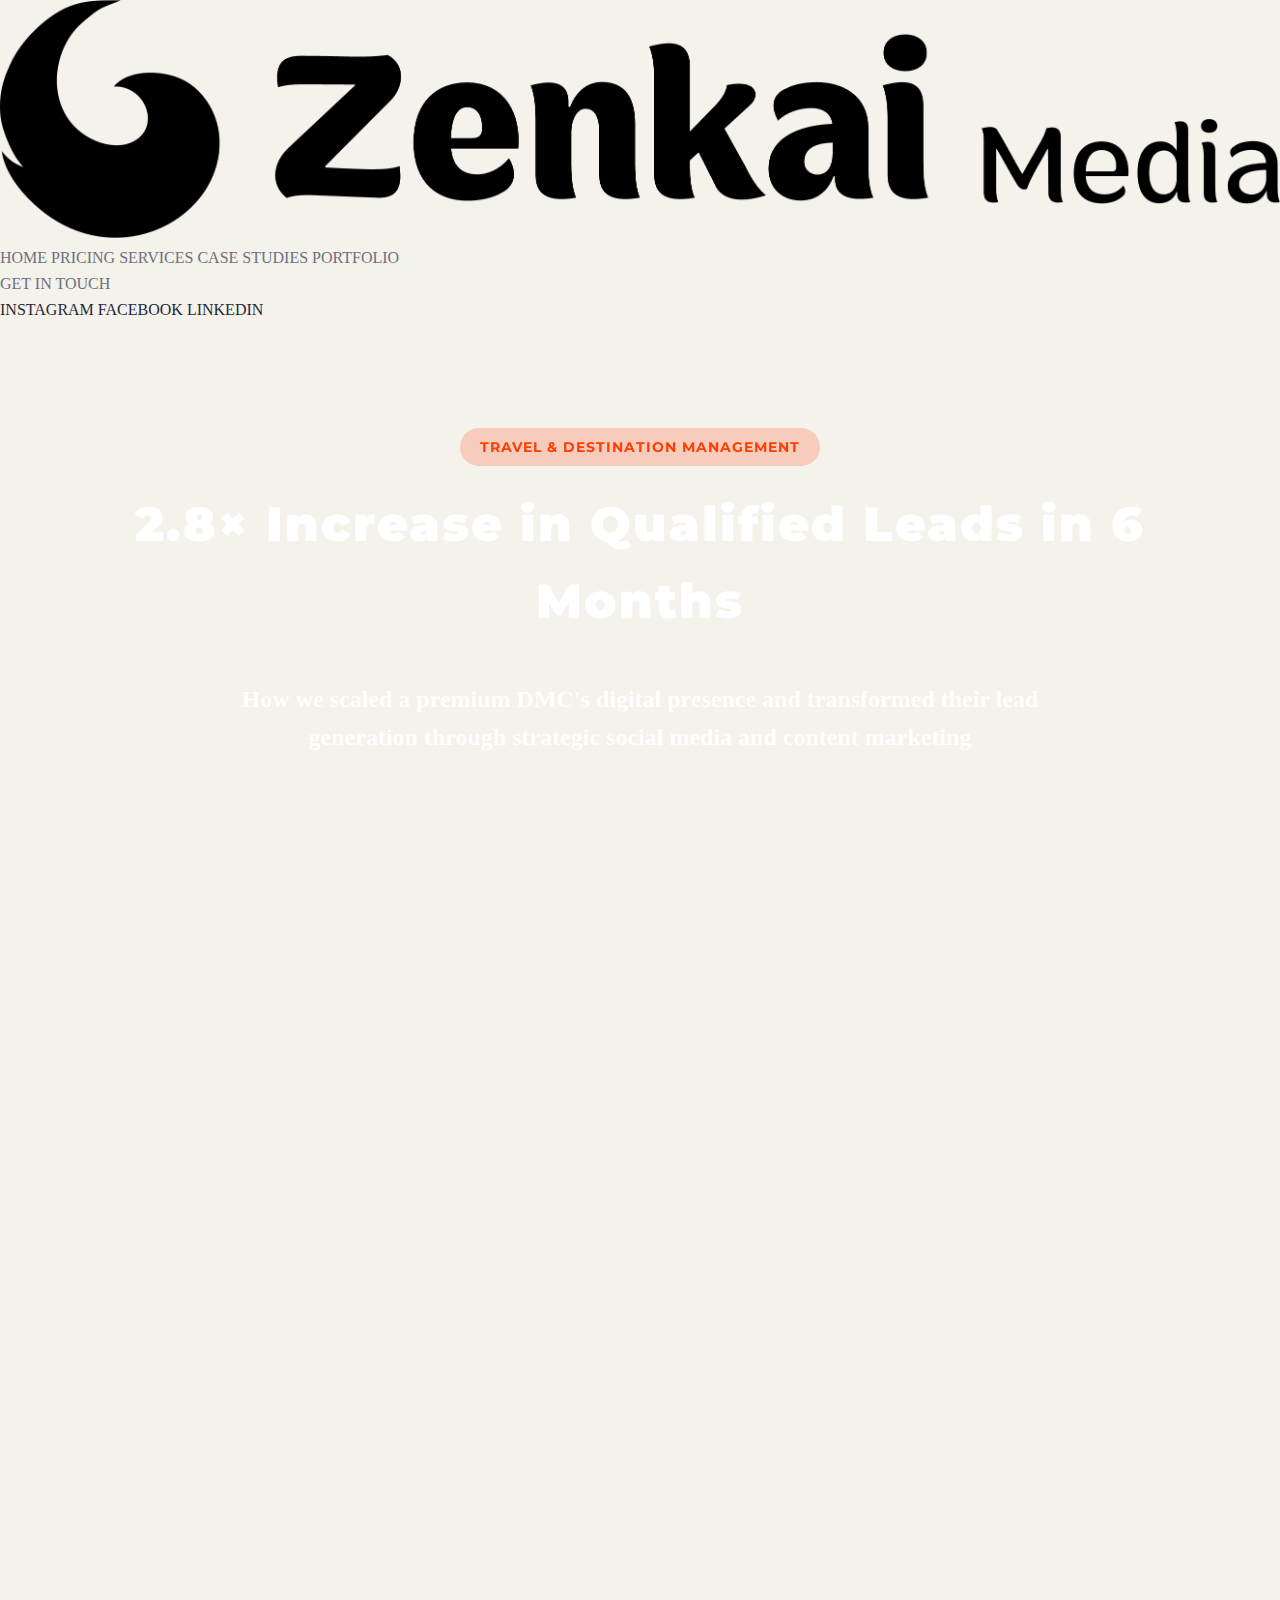
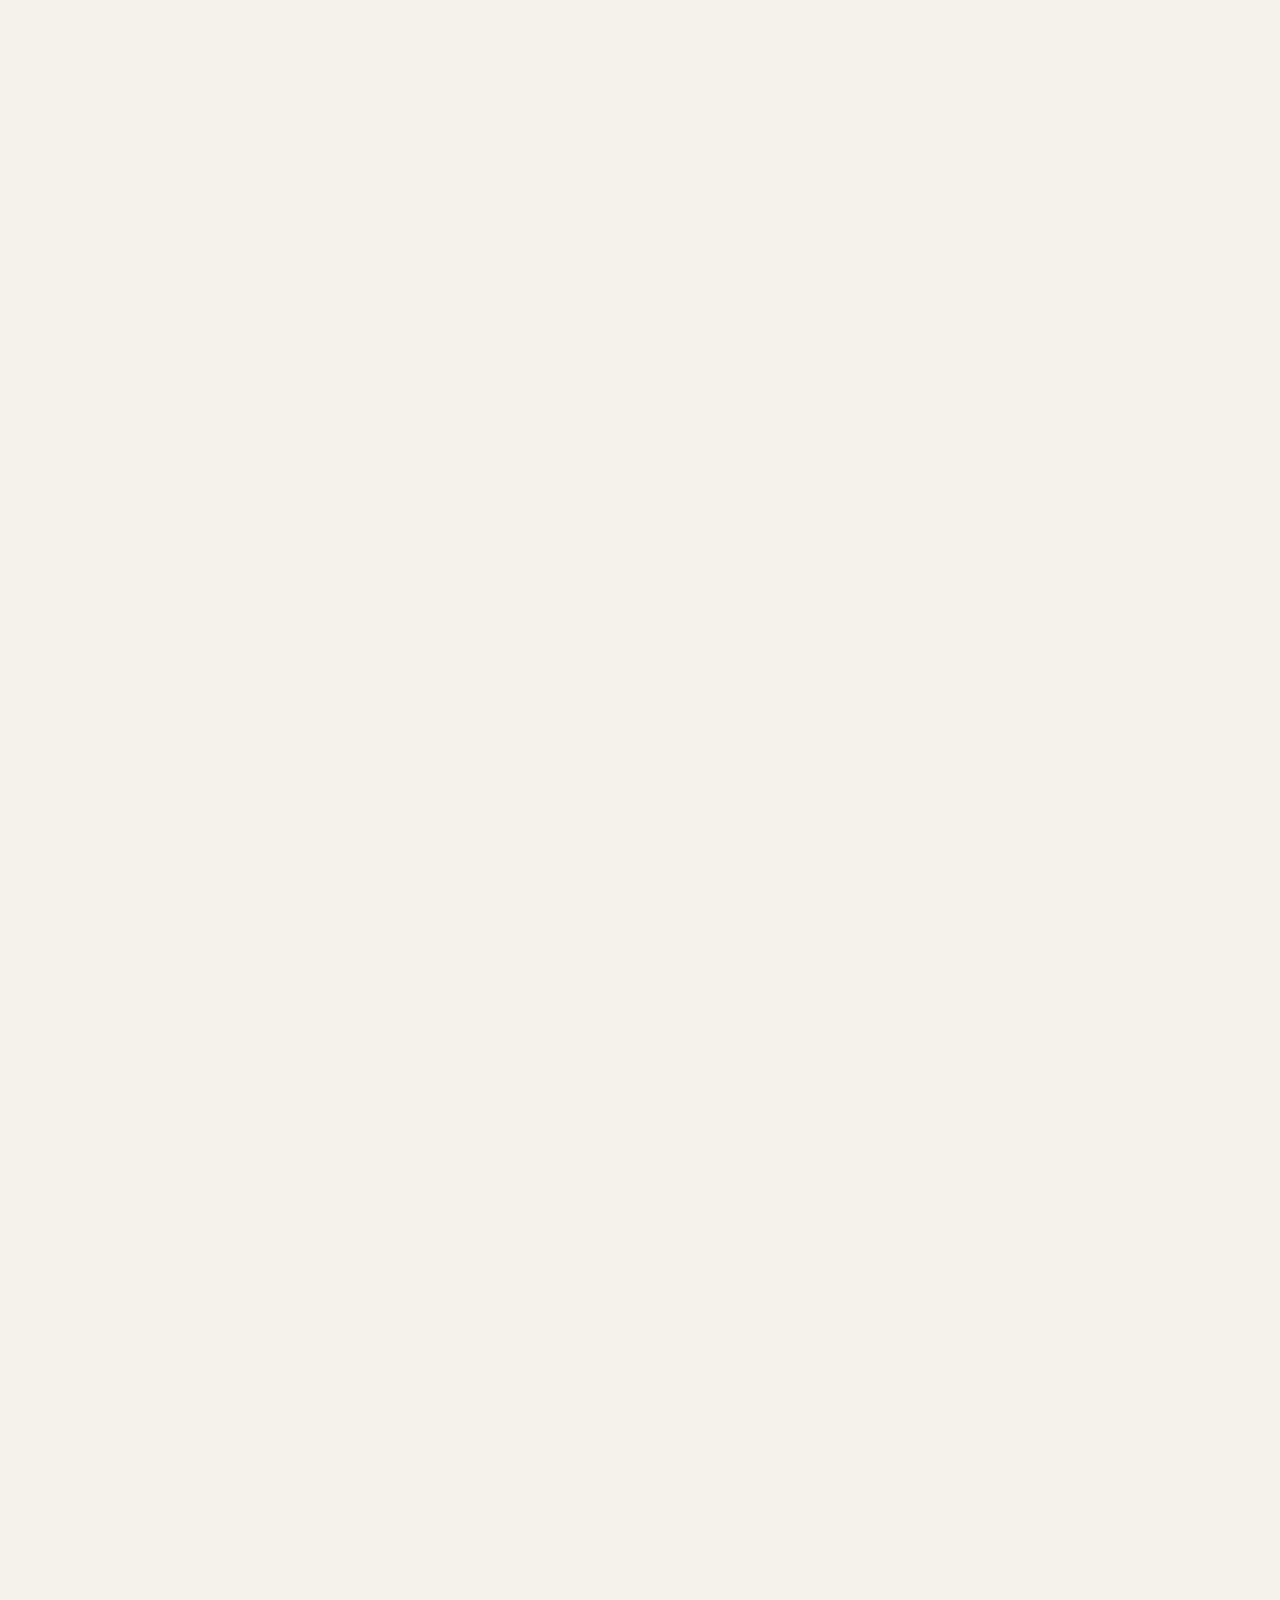
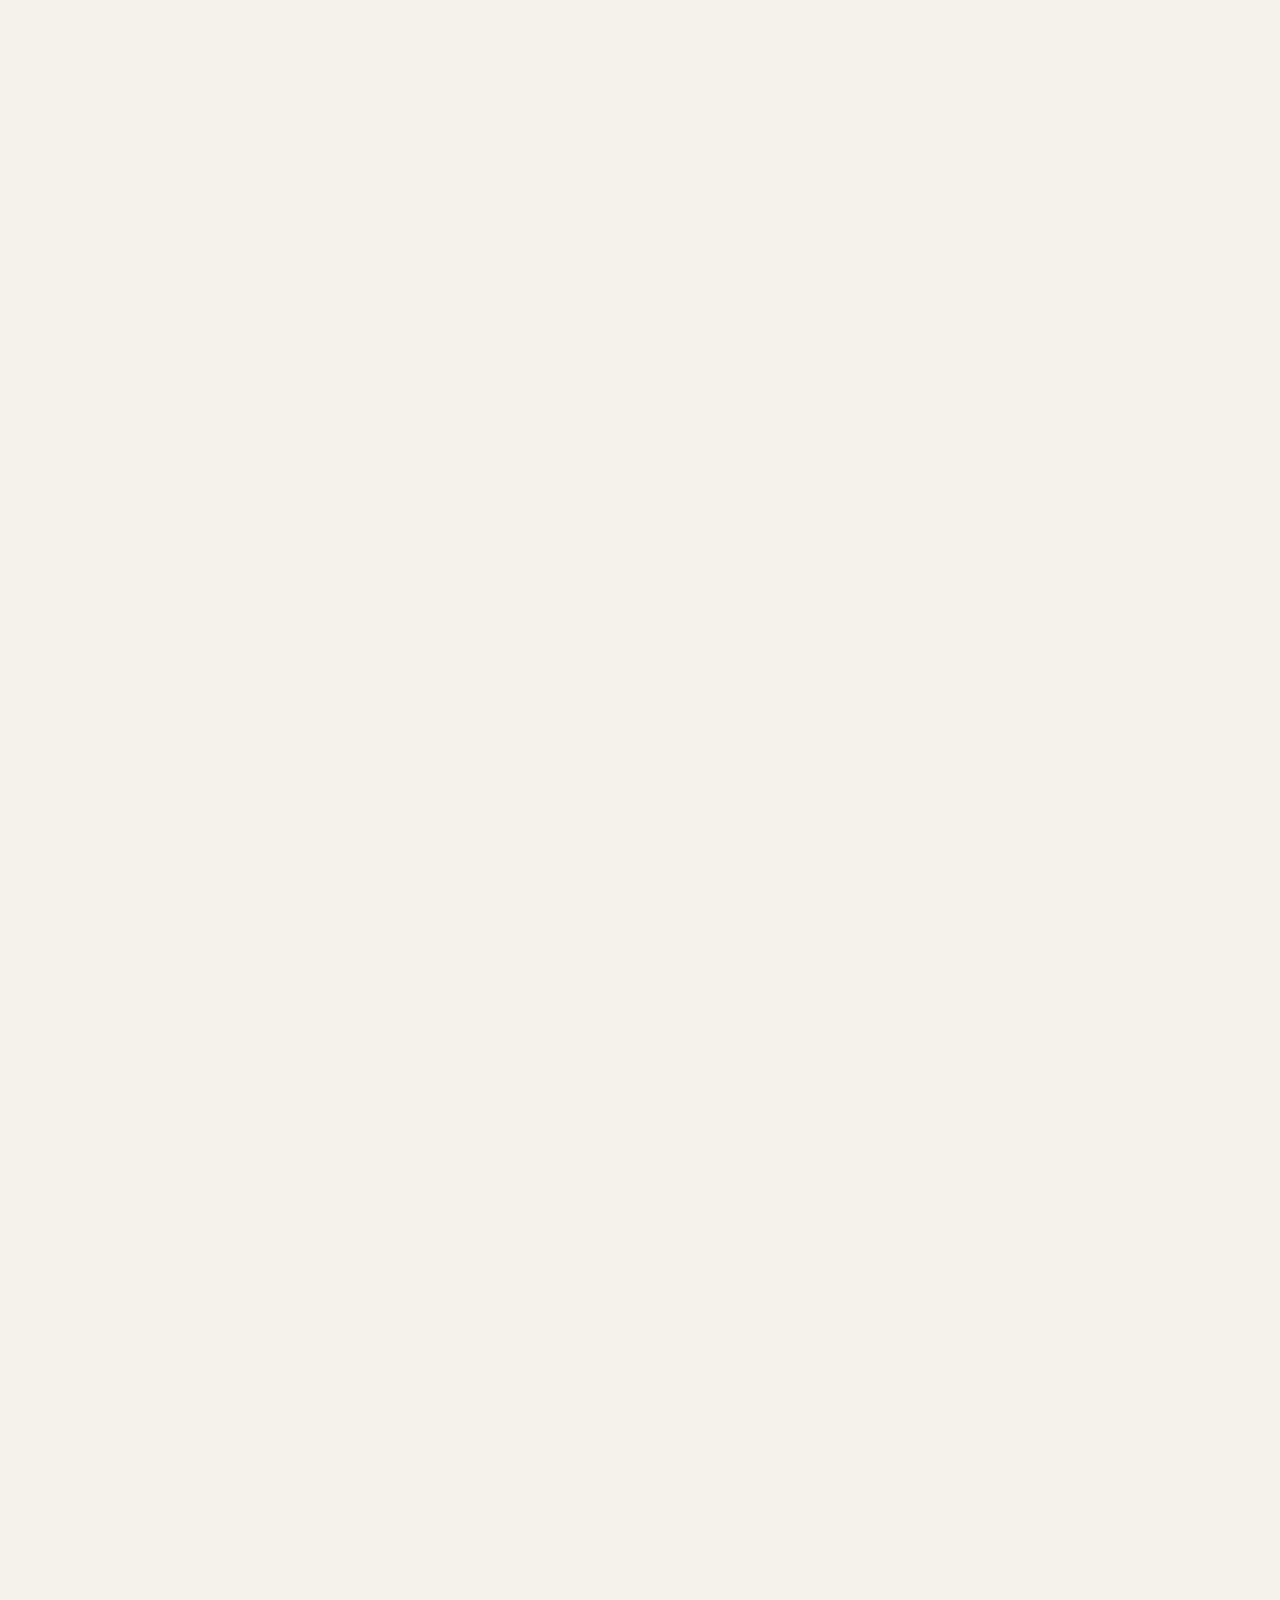
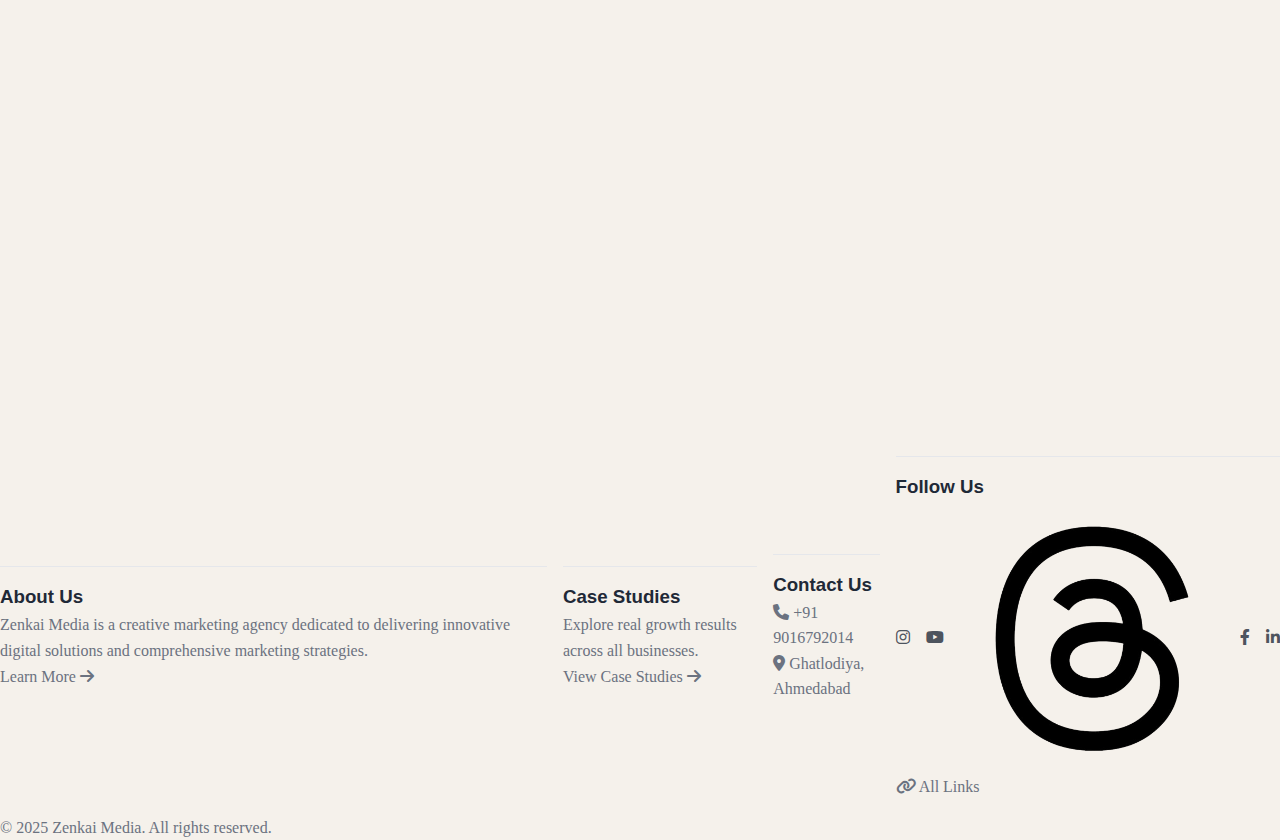
<file: case-study-travel.html>
<!DOCTYPE html>
<html lang="en">

<head>
    <meta charset="UTF-8">
    <meta name="viewport" content="width=device-width, initial-scale=1.0">
    <title>Travel & DMC Marketing Case Study | Zenkai Media</title>
    <meta name="description"
        content="See how Zenkai Media helped a premium DMC scale lead generation, social reach, and conversions through strategic social media and performance marketing.">
    <meta name="robots" content="index, follow">
    <meta property="og:type" content="article">
    <meta property="og:url" content="https://zenkaimedia.in/case-study-travel.html">
    <meta property="og:title" content="Travel & DMC Marketing Case Study | Zenkai Media">
    <meta property="og:description" content="See how Zenkai Media helped a premium DMC scale lead generation, social reach, and conversions through strategic social media and performance marketing.">
    <meta property="og:image" content="https://zenkaimedia.in/Assets/Logo/website-logo.png">
    <meta property="twitter:card" content="summary_large_image">
    <meta property="twitter:url" content="https://zenkaimedia.in/case-study-travel.html">
    <meta property="twitter:title" content="Travel & DMC Marketing Case Study | Zenkai Media">
    <meta property="twitter:description" content="See how Zenkai Media helped a premium DMC scale lead generation, social reach, and conversions through strategic social media and performance marketing.">
    <meta property="twitter:image" content="https://zenkaimedia.in/Assets/Logo/website-logo.png"><link rel="stylesheet" href="styles.css">
    <link rel="stylesheet" href="mobile.css">
    <link href="https://unpkg.com/aos@2.3.1/dist/aos.css" rel="stylesheet">
    <link rel="stylesheet" href="https://cdnjs.cloudflare.com/ajax/libs/font-awesome/6.0.0/css/all.min.css">
    <link href="https://fonts.googleapis.com/css2?family=Montserrat:wght@700;800;900&display=swap" rel="stylesheet">
    <script src="https://unpkg.com/aos@2.3.1/dist/aos.js"></script>
    <!-- Favicons & manifest -->
    <link rel="icon" href="Assets/Logo/favicon.ico">
    <link rel="apple-touch-icon" sizes="180x180" href="Assets/Logo/apple-touch-icon.png">
    <link rel="icon" type="image/png" sizes="32x32" href="Assets/Logo/favicon-32x32.png">
    <link rel="icon" type="image/png" sizes="16x16" href="Assets/Logo/favicon-16x16.png">
    <link rel="icon" type="image/png" sizes="192x192" href="Assets/Logo/android-chrome-192x192.png">
    <link rel="icon" type="image/png" sizes="512x512" href="Assets/Logo/android-chrome-512x512.png">
    <link rel="manifest" href="manifest.json">
    <meta name="theme-color" content="#ffffff">
    <link rel="canonical" href="https://zenkaimedia.in/case-study-travel.html">
    <style>
        /* Case Study Page Specific Styles */
        .case-study-hero {
            min-height: 60vh;
            padding: 100px 50px;
            display: flex;
            flex-direction: column;
            align-items: center;
            justify-content: center;
            text-align: center;
        }

        .case-study-hero h1 {
            font-family: 'Montserrat', sans-serif;
            font-size: 48px;
            font-weight: 900;
            color: #fff;
            margin-bottom: 20px;
            letter-spacing: 2px;
        }

        .case-study-hero .case-study-tag {
            display: inline-block;
            background: rgba(255, 62, 0, 0.2);
            color: #ff3e00;
            padding: 8px 20px;
            border-radius: 20px;
            font-size: 14px;
            font-weight: 700;
            letter-spacing: 1px;
            margin-bottom: 20px;
            font-family: 'Montserrat', sans-serif;
        }

        .case-study-hero p {
            font-size: 24px;
            color: rgba(255, 255, 255, 0.9);
            max-width: 800px;
            margin-top: 20px;
            line-height: 1.6;
            font-weight: 600;
        }

        .case-study-content {
            max-width: 1200px;
            margin: 0 auto;
            padding: 50px;
        }

        /* Section Styles */
        .case-study-section {
            margin-bottom: 80px;
        }

        .case-study-section h2 {
            font-family: 'Montserrat', sans-serif;
            font-size: 36px;
            font-weight: 800;
            color: #fff;
            margin-bottom: 30px;
            position: relative;
            padding-bottom: 20px;
        }

        .case-study-section h2::after {
            content: '';
            position: absolute;
            bottom: 0;
            left: 0;
            width: 80px;
            height: 4px;
            background: #ff3e00;
            border-radius: 2px;
        }

        .case-study-section p {
            font-size: 16px;
            color: rgba(255, 255, 255, 0.8);
            line-height: 1.8;
            margin-bottom: 20px;
        }

        .case-study-section ul,
        .case-study-section ol {
            font-size: 16px;
            color: rgba(255, 255, 255, 0.8);
            line-height: 1.8;
            margin-left: 30px;
            margin-bottom: 20px;
        }

        .case-study-section li {
            margin-bottom: 12px;
            list-style-position: outside;
        }

        /* Results Grid */
        .results-grid {
            display: grid;
            grid-template-columns: repeat(auto-fit, minmax(280px, 1fr));
            gap: 30px;
            margin-top: 30px;
        }

        .result-card {
            background: rgba(255, 255, 255, 0.05);
            backdrop-filter: blur(10px);
            border: 1px solid rgba(255, 62, 0, 0.3);
            border-radius: 15px;
            padding: 30px;
            text-align: center;
        }

        .result-value {
            font-family: 'Montserrat', sans-serif;
            font-size: 42px;
            font-weight: 900;
            color: #ff3e00;
            margin-bottom: 10px;
        }

        .result-label {
            font-size: 14px;
            color: rgba(255, 255, 255, 0.7);
            font-weight: 600;
            letter-spacing: 1px;
        }

        /* Visual Highlights Section */
        .visual-highlights {
            display: grid;
            grid-template-columns: repeat(auto-fit, minmax(280px, 1fr));
            gap: 20px;
            margin: 50px 0;
            padding: 30px;
            background: rgba(0, 0, 0, 0.3);
            border-radius: 15px;
        }

        .highlight-item {
            background: rgba(255, 255, 255, 0.03);
            border: 1px solid rgba(255, 62, 0, 0.2);
            border-radius: 10px;
            padding: 20px;
            text-align: center;
            transition: all 0.3s ease;
        }

        .highlight-item:hover {
            background: rgba(255, 62, 0, 0.08);
            border-color: rgba(255, 62, 0, 0.3);
        }

        .highlight-icon {
            font-size: 32px;
            color: #ff3e00;
            margin-bottom: 12px;
        }

        .highlight-item h3 {
            font-family: 'Montserrat', sans-serif;
            font-size: 16px;
            font-weight: 700;
            color: #fff;
            margin-bottom: 8px;
        }

        .highlight-item p {
            font-size: 13px;
            color: rgba(255, 255, 255, 0.6);
            margin: 0;
        }

        /* Disclaimer Section */
        .results-disclaimer {
            font-size: 13px;
            color: rgba(255, 255, 255, 0.5);
            font-style: italic;
            margin-top: 20px;
            padding: 15px;
            background: rgba(0, 0, 0, 0.2);
            border-left: 3px solid #ff3e00;
            border-radius: 5px;
        }

        /* Internal Links Section */
        .related-studies {
            margin-top: 60px;
            padding-top: 40px;
            border-top: 1px solid rgba(255, 255, 255, 0.1);
        }

        .related-studies h3 {
            font-family: 'Montserrat', sans-serif;
            font-size: 20px;
            font-weight: 700;
            color: #fff;
            margin-bottom: 20px;
        }

        .related-links {
            display: flex;
            gap: 15px;
            flex-wrap: wrap;
        }

        .related-link {
            display: inline-block;
            background: rgba(255, 62, 0, 0.1);
            border: 1px solid rgba(255, 62, 0, 0.3);
            color: #ff3e00;
            padding: 10px 20px;
            border-radius: 25px;
            text-decoration: none;
            font-size: 14px;
            font-weight: 600;
            transition: all 0.3s ease;
        }

        .related-link:hover {
            background: rgba(255, 62, 0, 0.2);
            border-color: #ff3e00;
        }

        /* Services Grid */
        .services-list-case {
            display: grid;
            grid-template-columns: repeat(auto-fit, minmax(250px, 1fr));
            gap: 20px;
            margin-top: 30px;
        }

        .service-item-case {
            background: rgba(255, 62, 0, 0.1);
            border: 1px solid rgba(255, 62, 0, 0.3);
            border-radius: 10px;
            padding: 20px;
            text-align: center;
            color: rgba(255, 255, 255, 0.9);
            font-weight: 600;
        }

        /* CTA Section */
        .case-study-cta {
            background: rgba(255, 62, 0, 0.1);
            border: 1px solid rgba(255, 62, 0, 0.3);
            border-radius: 15px;
            padding: 60px 50px;
            text-align: center;
            margin-top: 100px;
        }

        .case-study-cta h2 {
            font-family: 'Montserrat', sans-serif;
            font-size: 36px;
            font-weight: 800;
            color: #fff;
            margin-bottom: 30px;
            border: none;
            padding: 0;
        }

        .case-study-cta h2::after {
            display: none;
        }

        .case-study-cta-buttons {
            display: flex;
            gap: 20px;
            justify-content: center;
            flex-wrap: wrap;
        }

        .cta-button {
            display: inline-flex;
            align-items: center;
            justify-content: center;
            gap: 10px;
            padding: 12px 30px;
            border-radius: 25px;
            font-family: 'Montserrat', sans-serif;
            font-size: 15px;
            font-weight: 600;
            text-decoration: none;
            transition: all 0.3s ease;
            letter-spacing: 1px;
        }

        .cta-button.primary {
            background: #ff3e00;
            color: #fff;
            border: none;
        }

        .cta-button.primary:hover {
            transform: translateY(-3px);
            box-shadow: 0 5px 15px rgba(255, 62, 0, 0.3);
        }

        .cta-button.secondary {
            background: transparent;
            color: #ff3e00;
            border: 2px solid #ff3e00;
        }

        .cta-button.secondary:hover {
            background: rgba(255, 62, 0, 0.1);
        }

        /* Responsive */
        @media (max-width: 768px) {
            .case-study-hero {
                padding: 60px 20px;
            }

            .case-study-hero h1 {
                font-size: 36px;
            }

            .case-study-hero p {
                font-size: 18px;
            }

            .case-study-content {
                padding: 30px 20px;
            }

            .case-study-section h2 {
                font-size: 28px;
            }

            .case-study-section p,
            .case-study-section ul,
            .case-study-section ol {
                font-size: 15px;
            }

            .result-value {
                font-size: 32px;
            }

            .case-study-cta {
                padding: 40px 20px;
            }

            .case-study-cta h2 {
                font-size: 28px;
            }

            .case-study-cta-buttons {
                flex-direction: column;
            }

            .cta-button {
                width: 100%;
            }
        }
    </style>
</head>

<body>
    <!-- Navigation -->
    <nav>
        <div class="logo">
            <a href="index.html">
                <img src="Assets/Logo/website-logo.png" alt="Zenkai Media Logo">
            </a>
        </div>
        <div class="nav-links">
            <a href="index.html#home">HOME</a>
            <a href="index.html#pricing">PRICING</a>
            <a href="index.html#services">SERVICES</a>
            <a href="case-studies.html">CASE STUDIES</a>
            <a href="Assets/Portfolio/portfolio.pdf" target="_blank" rel="noopener noreferrer">PORTFOLIO</a>
        </div>
        <div class="nav-right">
            <a href="https://wa.me/919016792014?text=Hey%20Zenkai%20Media!%20I%E2%80%99d%20like%20to%20know%20more%20about%20your%20services"
                class="get-in-touch" target="_blank">GET IN TOUCH</a>
        </div>
    </nav>

    <!-- Social Media Bar -->
    <div class="social-media-bar">
        <div class="social-links">
            <a href="https://www.instagram.com/zenkaimedia.in" target="_blank" class="social-link">
                INSTAGRAM
            </a>
            <a href="https://www.facebook.com/zenkaimedia.in" target="_blank" class="social-link">
                FACEBOOK
            </a>
            <a href="https://www.linkedin.com/company/109409915/admin/dashboard/" target="_blank" class="social-link">
                LINKEDIN
            </a>
        </div>
    </div>

    <!-- Main Content -->
    <main class="case-study-page">
        <!-- Hero Section: Outcome-Driven -->
        <section class="case-study-hero" data-aos="fade-up">
            <div class="case-study-tag">TRAVEL & DESTINATION MANAGEMENT</div>
            <h1>2.8× Increase in Qualified Leads in 6 Months</h1>
            <p>How we scaled a premium DMC's digital presence and transformed their lead generation through strategic
                social media and content marketing</p>
        </section>

        <!-- Case Study Content -->
        <div class="case-study-content">
            <!-- Visual Campaign Snapshot -->
            <section class="case-study-section" data-aos="fade-up">
                <h2>Campaign Snapshot</h2>
                <div class="visual-highlights">
                    <div class="highlight-item">
                        <div class="highlight-icon"><i class="fas fa-globe"></i></div>
                        <h3>Strategy</h3>
                        <p>Multi-channel social media & content marketing</p>
                    </div>
                    <div class="highlight-item">
                        <div class="highlight-icon"><i class="fas fa-video"></i></div>
                        <h3>Content Created</h3>
                        <p>50+ destination showcases & testimonial videos</p>
                    </div>
                    <div class="highlight-item">
                        <div class="highlight-icon"><i class="fas fa-clock"></i></div>
                        <h3>Timeline</h3>
                        <p>6-month strategic implementation</p>
                    </div>
                    <div class="highlight-item">
                        <div class="highlight-icon"><i class="fas fa-chart-line"></i></div>
                        <h3>Impact</h3>
                        <p>2.8x lead growth, 340% social reach increase</p>
                    </div>
                </div>
            </section>

            <!-- Client Overview -->
            <section class="case-study-section" data-aos="fade-up">
                <h2>Client Overview</h2>
                <p>
                    <strong>Premium destination management company (DMC)</strong> specializing in tailored international
                    travel experiences. The company had strong offline credentials and excellent service delivery, but
                    lacked digital presence and struggled to attract leads online.
                </p>
                <p><strong>Challenge:</strong> Limited digital footprint in a highly competitive industry where online
                    presence directly impacts lead generation and booking rates.</p>
                <p><strong>Client name confidential (NDA)</strong> | 15+ years of industry experience</p>
            </section>

            <!-- Objectives -->
            <section class="case-study-section" data-aos="fade-up">
                <h2>Objectives</h2>
                <ul>
                    <li><strong>Generate qualified leads:</strong> Triple lead volume through digital channels</li>
                    <li><strong>Build social proof:</strong> Establish authority as a premium, modern DMC</li>
                    <li><strong>Expand reach:</strong> Target both B2B travel agencies and leisure travelers</li>
                    <li><strong>Boost engagement:</strong> Create authentic, visually compelling content</li>
                    <li><strong>Drive conversions:</strong> Convert website visitors into booking inquiries</li>
                </ul>
            </section>

            <!-- Challenges -->
            <section class="case-study-section" data-aos="fade-up">
                <h2>The Challenge</h2>
                <ul>
                    <li><strong>Zero social presence:</strong> Minimal engagement, outdated messaging</li>
                    <li><strong>No in-house expertise:</strong> Limited digital marketing knowledge internally</li>
                    <li><strong>Intense competition:</strong> Established digital players in the travel space</li>
                    <li><strong>Complex sales cycle:</strong> Requires trust-building and relationship nurturing</li>
                    <li><strong>Seasonal volatility:</strong> Booking patterns fluctuate by destination and season</li>
                </ul>
            </section>

            <!-- Strategy -->
            <section class="case-study-section" data-aos="fade-up">
                <h2>Our Approach</h2>
                <p><strong>Core Strategy:</strong> Multi-channel storytelling focused on destination experiences, social
                    proof, and trust-building for premium positioning.</p>
                <ul>
                    <li><strong>Visual Storytelling:</strong> Instagram & Facebook content showcasing destinations,
                        client experiences, and behind-the-scenes moments</li>
                    <li><strong>Video Content:</strong> 15+ destination showcase videos, client testimonials, and travel
                        guides to build credibility</li>
                    <li><strong>Community Building:</strong> Consistent engagement, partnership outreach, and influencer
                        collaborations</li>
                    <li><strong>Lead Capture:</strong> Optimized landing pages and email sequences targeting different
                        audience segments</li>
                    <li><strong>Content Repurposing:</strong> Single assets adapted across multiple platforms for
                        maximum ROI</li>
                </ul>
            </section>

            <!-- Execution -->
            <section class="case-study-section" data-aos="fade-up">
                <h2>Implementation Timeline</h2>
                <ul>
                    <li><strong>Phase 1 (Month 1-2):</strong> Strategy development, audience research, brand guidelines,
                        and platform setup</li>
                    <li><strong>Phase 2 (Month 2-3):</strong> Content production sprint — 50+ high-quality destination
                        photos and videos</li>
                    <li><strong>Phase 3 (Month 3-4):</strong> Social media launch and paid campaign rollout targeting
                        B2B and leisure segments</li>
                    <li><strong>Phase 4 (Month 4-6):</strong> Optimization, partnership activation, and conversion
                        tracking</li>
                </ul>
                <p><strong>Execution Advantage:</strong> All content produced in-house (video, photography, design)
                    ensured rapid iteration, consistent brand quality, and cost efficiency.</p>
            </section>

            <!-- Results -->
            <section class="case-study-section" data-aos="fade-up">
                <h2>Results Achieved</h2>
                <div class="results-grid">
                    <div class="result-card" data-aos="fade-up">
                        <div class="result-value">2.8×</div>
                        <div class="result-label">Qualified Leads</div>
                    </div>
                    <div class="result-card" data-aos="fade-up">
                        <div class="result-value">340%</div>
                        <div class="result-label">Social Media Reach</div>
                    </div>
                    <div class="result-card" data-aos="fade-up">
                        <div class="result-value">156%</div>
                        <div class="result-label">Engagement Rate</div>
                    </div>
                    <div class="result-card" data-aos="fade-up">
                        <div class="result-value">28%</div>
                        <div class="result-label">Conversion Rate</div>
                    </div>
                </div>
                <p style="margin-top: 30px;">
                    <strong>Key wins:</strong> Lead volume increased significantly with improved lead quality. Social
                    followers grew 4x+ with high engagement rates. Most importantly, booking conversion rates improved
                    by <strong>28%</strong>, directly impacting revenue.
                </p>
                <div class="results-disclaimer">
                    📊 Exact figures are confidential and can be shared during discussion. These metrics reflect typical
                    results for similar DMC clients.
                </div>
            </section>

            <!-- Services Delivered -->
            <section class="case-study-section" data-aos="fade-up">
                <h2>Services We Delivered</h2>
                <div class="services-list-case">
                    <div class="service-item-case">Social Media Strategy & Management</div>
                    <div class="service-item-case">Video Production & Editing (15+ videos)</div>
                    <div class="service-item-case">Professional Photography (50+ assets)</div>
                    <div class="service-item-case">Graphic Design & Brand Collateral</div>
                    <div class="service-item-case">Copywriting & Content Calendar</div>
                    <div class="service-item-case">Paid Social Campaign Management</div>
                    <div class="service-item-case">Community & Influencer Outreach</div>
                    <div class="service-item-case">Analytics & Performance Reporting</div>
                    <div class="service-item-case">Google Ads Management</div>
                    <div class="service-item-case">Remarketing & Conversion Funnel Optimization</div>
                    <div class="service-item-case">SEO Strategy & Website Optimization</div>
                </div>
            </section>

            <!-- Related Case Studies -->
            <section class="case-study-section related-studies" data-aos="fade-up">
                <h3>Explore Other Case Studies</h3>
                <div class="related-links">
                    <a href="case-study-cosmetics.html" class="related-link">Beauty Brand Growth →</a>
                    <a href="case-study-services.html" class="related-link">Service Business Scaling →</a>
                    <a href="case-study-real-estate.html" class="related-link">Real Estate Lead Growth →</a>
                    <a href="case-studies.html" class="related-link">View All Case Studies →</a>
                </div>
            </section>

            <!-- CTA Section -->
            <section class="case-study-cta" data-aos="fade-up">
                <h2>Ready to Scale Your Brand?</h2>
                <p style="font-size: 18px; color: rgba(255, 255, 255, 0.8); margin-bottom: 30px; border: none;">
                    Transform your business with our proven digital marketing strategies
                </p>
                <div class="case-study-cta-buttons">
                    <a href="https://wa.me/919016792014?text=Hey%20Zenkai%20Media!%20I%E2%80%99m%20interested%20in%20learning%20more%20about%20your%20case%20studies%20and%20services."
                        class="cta-button primary" target="_blank">
                        Get Started <i class="fas fa-arrow-right"></i>
                    </a>
                    <a href="case-studies.html" class="cta-button secondary">
                        View More Case Studies <i class="fas fa-arrow-right"></i>
                    </a>
                </div>
            </section>
        </div>
    </main>

    <!-- Footer -->
    <footer class="footer">
        <div class="footer-content">
            <div class="footer-section">
                <a href="about.html" style="text-decoration: none; color: inherit;">
                    <h3 class="about-link">About Us</h3>
                </a>
                <p>Zenkai Media is a creative marketing agency dedicated to delivering innovative digital solutions and
                    comprehensive marketing strategies.</p>
                <p>
                    <a href="about.html">Learn More <i class="fas fa-arrow-right"></i></a>
                </p>
            </div>

            <div class="footer-section">
                <h3>Case Studies</h3>
                <p>Explore real growth results across all businesses.</p>
                <p>
                    <a href="case-studies.html">View Case Studies <i class="fas fa-arrow-right"></i></a>
                </p>
            </div>

            <div class="footer-section">
                <h3>Contact Us</h3>
                <p><a href="tel:+919016792014"><i class="fas fa-phone"></i> +91 9016792014</a></p>
                <p><a href="https://share.google/Gryk3AQE4wqy69mNc" target="_blank"><i
                            class="fas fa-map-marker-alt"></i> Ghatlodiya, Ahmedabad</a></p>
            </div>

            <div class="footer-section">
                <h3>Follow Us</h3>
                <div class="footer-social">
                    <a href="https://www.instagram.com/zenkaimedia.in" target="_blank" title="Instagram"><i
                            class="fab fa-instagram"></i></a>
                    <a href="https://www.youtube.com/@zenkaimedia_in" target="_blank" title="YouTube"><i
                            class="fab fa-youtube"></i></a>
                    <a href="https://www.threads.com/@zenkaimedia.in" target="_blank" title="Threads"><img
                            src="Assets/Stocks/Threads.png" alt="Threads"></a>
                    <a href="https://www.facebook.com/zenkaimedia.in" target="_blank" title="Facebook"><i
                            class="fab fa-facebook-f"></i></a>
                    <a href="https://www.linkedin.com/company/109409915/admin/dashboard/" target="_blank"
                        title="LinkedIn"><i class="fab fa-linkedin-in"></i></a>
                </div>
                <p>
                    <a href="https://linktr.ee/zenkaimedia" target="_blank"><i class="fas fa-link"></i> All Links</a>
                </p>
            </div>
        </div>
        <div class="footer-bottom">
            <p>&copy; 2025 Zenkai Media. All rights reserved.</p>
        </div>
    </footer>

    <!-- Scroll to Top Button -->
    <button id="scroll-top">
        <i class="fas fa-arrow-up"></i>
    </button>

    <!-- Scripts -->
    <script src="script.js"></script>
    <script>
        AOS.init({
            duration: 1000,
            once: false
        });

        // Scroll to top functionality
        const scrollTopButton = document.getElementById('scroll-top');

        window.addEventListener('scroll', () => {
            if (window.scrollY > 200) {
                scrollTopButton.classList.add('visible');
            } else {
                scrollTopButton.classList.remove('visible');
            }
        });

        scrollTopButton.addEventListener('click', () => {
            window.scrollTo({ top: 0, behavior: 'smooth' });
        });
    </script>
</body>

</html>
</file>
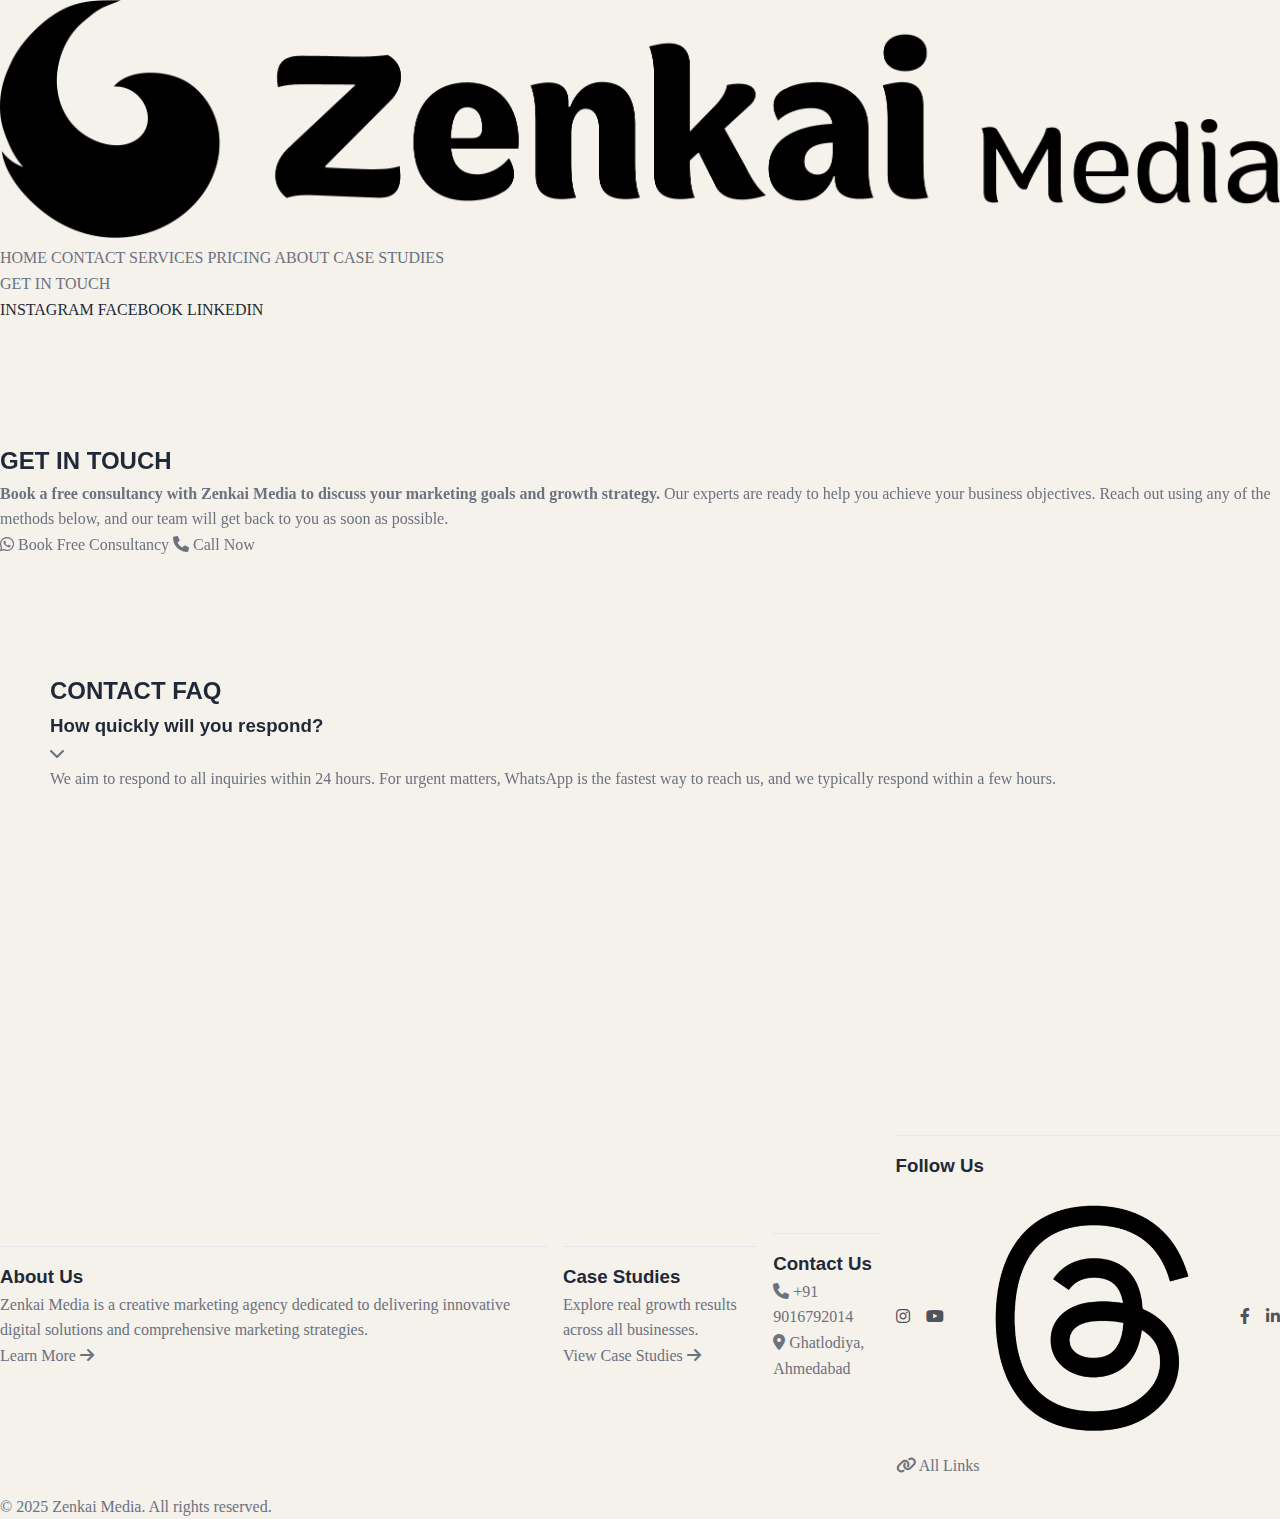
<file: contact.html>
<!DOCTYPE html>
<html lang="en">
<head>
    <meta charset="UTF-8">
    <meta name="viewport" content="width=device-width, initial-scale=1.0">
    
    <!-- Primary Meta Tags -->
    <title>Contact Us | Zenkai Media</title>
    <meta name="title" content="Contact Us | Zenkai Media">
    <meta name="description" content="Contact Zenkai Media for a free consultancy. Book your free strategy session via WhatsApp or phone. Located in Ahmedabad. Expert digital marketing consultants ready to help.">
    <meta name="robots" content="index, follow">
    <meta name="keywords" content="contact zenkai media, whatsapp contact, digital marketing agency contact, zenkai media ahmedabad">
    
    <!-- Open Graph / Facebook -->
    <meta property="og:type" content="website">
    <meta property="og:url" content="https://zenkaimedia.in/contact.html">
    <meta property="og:title" content="Contact Us | Zenkai Media">
    <meta property="og:description" content="Get in touch with our team. Multiple ways to contact Zenkai Media.">
    <meta property="og:image" content="Assets/Logo/website-logo.png">

    <!-- Twitter -->
    <meta property="twitter:card" content="summary_large_image">
    <meta property="twitter:url" content="https://zenkaimedia.in/contact.html">
    <meta property="twitter:title" content="Contact Us | Zenkai Media">
    <meta property="twitter:description" content="Get in touch with our team. Multiple ways to contact Zenkai Media.">
    <meta property="twitter:image" content="Assets/Logo/website-logo.png">

    <!-- Favicon -->
    <link rel="icon" href="Assets/Logo/favicon.ico">
    <link rel="apple-touch-icon" sizes="180x180" href="Assets/Logo/apple-touch-icon.png">
    <link rel="icon" type="image/png" sizes="32x32" href="Assets/Logo/favicon-32x32.png">
    <link rel="icon" type="image/png" sizes="16x16" href="Assets/Logo/favicon-16x16.png">
    <link rel="icon" type="image/png" sizes="192x192" href="Assets/Logo/android-chrome-192x192.png">
    <link rel="icon" type="image/png" sizes="512x512" href="Assets/Logo/android-chrome-512x512.png">
    <link rel="manifest" href="manifest.json">
    <meta name="theme-color" content="#ffffff">

    <!-- Canonical URL -->
    <link rel="canonical" href="https://zenkaimedia.in/contact.html">
    
    <!-- JSON-LD Schema for Contact Page & Free Consultancy -->
    <script type="application/ld+json">
    {
      "@context": "https://schema.org",
      "@type": "ContactPage",
      "name": "Contact Zenkai Media - Book Free Consultancy",
      "url": "https://zenkaimedia.in/contact.html",
      "description": "Book a free consultancy with Zenkai Media to discuss your marketing goals and growth strategy.",
      "mainEntity": {
        "@type": "Organization",
        "name": "Zenkai Media",
        "url": "https://zenkaimedia.in",
        "telephone": "+91-9016792014",
        "email": "workwithzenkai@gmail.com",
        "address": {
          "@type": "PostalAddress",
          "streetAddress": "Ghatlodiya",
          "addressLocality": "Ahmedabad",
          "addressRegion": "Gujarat",
          "postalCode": "380061",
          "addressCountry": "IN"
        },
        "contactPoint": [
          {
            "@type": "ContactPoint",
            "contactType": "Consultancy Service",
            "telephone": "+91-9016792014",
            "availableLanguage": ["en"]
          },
          {
            "@type": "ContactPoint",
            "contactType": "Business Contact",
            "email": "workwithzenkai@gmail.com"
          }
        ]
      },
      "offers": {
        "@type": "Offer",
        "@id": "https://zenkaimedia.in/contact.html#free-consultancy",
        "name": "Free Consultancy",
        "description": "Book a free consultancy session with Zenkai Media experts to discuss your business goals and marketing strategy.",
        "price": "0",
        "priceCurrency": "INR",
        "availability": "https://schema.org/InStock",
        "url": "https://wa.me/919016792014"
      }
    }
    </script>
    
    <!-- Stylesheets -->
    <link rel="stylesheet" href="styles.css">
    <link rel="stylesheet" href="mobile.css">
    <link href="https://unpkg.com/aos@2.3.1/dist/aos.css" rel="stylesheet">
    <link rel="stylesheet" href="https://cdnjs.cloudflare.com/ajax/libs/font-awesome/6.0.0/css/all.min.css">
    <link href="https://fonts.googleapis.com/css2?family=Montserrat:wght@700;800;900&display=swap" rel="stylesheet">
    
    <!-- Scripts -->
    <script src="https://unpkg.com/aos@2.3.1/dist/aos.js"></script>
</head>
<body>
    <nav>
        <div class="logo">
            <img src="Assets/Logo/website-logo.png" alt="Zenkai Media Logo">
        </div>
        <div class="nav-links">
            <a href="index.html">HOME</a>
            <a href="contact.html" class="active">CONTACT</a>
            <a href="services.html">SERVICES</a>
            <a href="pricing.html">PRICING</a>
            <a href="about.html">ABOUT</a>
            <a href="case-studies.html">CASE STUDIES</a>
        </div>
        <div class="nav-right">
            <a href="https://wa.me/919016792014?text=Hey%20Zenkai%20Media!%20I'd%20like%20to%20discuss%20my%20project%20requirements" class="get-in-touch" target="_blank">GET IN TOUCH</a>
        </div>
    </nav>

    <div class="social-media-bar">
        <div class="social-links">
            <a href="https://www.instagram.com/zenkaimedia.in" target="_blank" class="social-link">
                INSTAGRAM
            </a>
            <a href="https://www.facebook.com/zenkaimedia.in" target="_blank" class="social-link">
                FACEBOOK
            </a>
            <a href="https://www.linkedin.com/company/109409915/admin/dashboard/" target="_blank" class="social-link">
                LINKEDIN
            </a>
        </div>
    </div>

    <main>
        <section class="contact-section" style="padding-top: 120px;">
            <div class="section-header" data-aos="fade-up">
                <h2>GET IN TOUCH</h2>
                <div class="separator"></div>
            </div>
            
            <div class="contact-content" data-aos="fade-up">
                <div class="contact-intro">
                    <p><strong>Book a free consultancy with Zenkai Media to discuss your marketing goals and growth strategy.</strong> Our experts are ready to help you achieve your business objectives. Reach out using any of the methods below, and our team will get back to you as soon as possible.</p>
                </div>

                <div class="contact-buttons" data-aos="fade-up" data-aos-delay="100">
                    <a href="https://wa.me/919016792014?text=Hi%20Zenkai%20Media!%20I'd%20like%20to%20book%20a%20free%20consultancy%20to%20discuss%20my%20marketing%20goals%20and%20growth%20strategy." class="contact-btn primary" target="_blank">
                        <i class="fab fa-whatsapp"></i>
                        <span>Book Free Consultancy</span>
                    </a>
                    <a href="tel:+919016792014" class="contact-btn secondary">
                        <i class="fas fa-phone"></i>
                        <span>Call Now</span>
                    </a>
                </div>
            </div>
        </section>

        <!-- FAQ Section -->
        <section class="faq-section" style="padding: 100px 50px;">
            <div class="section-header" data-aos="fade-up">
                <h2>CONTACT FAQ</h2>
                <div class="separator"></div>
            </div>
            <div class="faq-container" data-aos="fade-up">
                <div class="faq-item" data-aos="fade-up" data-aos-delay="100">
                    <div class="faq-question">
                        <h3>How quickly will you respond?</h3>
                        <i class="fas fa-chevron-down"></i>
                    </div>
                    <div class="faq-answer">
                        <p>We aim to respond to all inquiries within 24 hours. For urgent matters, WhatsApp is the fastest way to reach us, and we typically respond within a few hours.</p>
                    </div>
                </div>

                <div class="faq-item" data-aos="fade-up" data-aos-delay="150">
                    <div class="faq-question">
                        <h3>Is WhatsApp the fastest way to contact?</h3>
                        <i class="fas fa-chevron-down"></i>
                    </div>
                    <div class="faq-answer">
                        <p>Yes, WhatsApp is our preferred contact method and usually the fastest way to reach our team. We check messages regularly and provide quick responses.</p>
                    </div>
                </div>

                <div class="faq-item" data-aos="fade-up" data-aos-delay="200">
                    <div class="faq-question">
                        <h3>Do you work with clients outside Ahmedabad?</h3>
                        <i class="fas fa-chevron-down"></i>
                    </div>
                    <div class="faq-answer">
                        <p>Absolutely! While we're based in Ahmedabad, we work with clients across India and globally. Our services are delivered remotely, so location is not a limitation.</p>
                    </div>
                </div>

                <div class="faq-item" data-aos="fade-up" data-aos-delay="250">
                    <div class="faq-question">
                        <h3>Can we discuss requirements on a call?</h3>
                        <i class="fas fa-chevron-down"></i>
                    </div>
                    <div class="faq-answer">
                        <p>Yes, we're happy to schedule a call to discuss your project requirements in detail. Contact us via WhatsApp or phone, and we'll arrange a convenient time to talk.</p>
                    </div>
                </div>
            </div>
        </section>
    </main>

    <footer class="footer">
        <div class="footer-content">
            <div class="footer-section">
                <a href="about.html" style="text-decoration: none; color: inherit;">
                    <h3 class="about-link">About Us</h3>
                </a>
                <p>Zenkai Media is a creative marketing agency dedicated to delivering innovative digital solutions and comprehensive marketing strategies.</p>
                <p>
                    <a href="about.html">Learn More <i class="fas fa-arrow-right"></i></a>
                </p>
            </div>
            
            <div class="footer-section">
                <h3>Case Studies</h3>
                <p>Explore real growth results across all businesses.</p>
                <p>
                    <a href="case-studies.html">View Case Studies <i class="fas fa-arrow-right"></i></a>
                </p>
            </div>
            
            <div class="footer-section">
                <h3>Contact Us</h3>
                <p><a href="tel:+919016792014"><i class="fas fa-phone"></i> +91 9016792014</a></p>
                <p><a href="https://share.google/Gryk3AQE4wqy69mNc" target="_blank"><i class="fas fa-map-marker-alt"></i> Ghatlodiya, Ahmedabad</a></p>
            </div>
            
            <div class="footer-section">
                <h3>Follow Us</h3>
                <div class="footer-social">
                    <a href="https://www.instagram.com/zenkaimedia.in" target="_blank" title="Instagram"><i class="fab fa-instagram"></i></a>
                    <a href="https://www.youtube.com/@zenkaimedia_in" target="_blank" title="YouTube"><i class="fab fa-youtube"></i></a>
                    <a href="https://www.threads.com/@zenkaimedia.in" target="_blank" title="Threads"><img src="Assets/Stocks/Threads.png" alt="Threads"></a>
                    <a href="https://www.facebook.com/zenkaimedia.in" target="_blank" title="Facebook"><i class="fab fa-facebook-f"></i></a>
                    <a href="https://www.linkedin.com/company/109409915/admin/dashboard/" target="_blank" title="LinkedIn"><i class="fab fa-linkedin-in"></i></a>
                </div>
                <p>
                    <a href="https://linktr.ee/zenkaimedia" target="_blank"><i class="fas fa-link"></i> All Links</a>
                </p>
            </div>
        </div>
        <div class="footer-bottom">
            <p>&copy; 2025 Zenkai Media. All rights reserved.</p>
        </div>
    </footer>

    <button id="scroll-top">
        <i class="fas fa-arrow-up"></i>
    </button>

    <script src="script.js"></script>
    <script>
        AOS.init({
            duration: 1000,
            once: false
        });

        // FAQ Accordion Functionality
        const faqItems = document.querySelectorAll('.faq-item');
        faqItems.forEach(item => {
            const question = item.querySelector('.faq-question');
            question.addEventListener('click', () => {
                item.classList.toggle('active');
            });
        });

        // Scroll to top functionality
        const scrollTopButton = document.getElementById('scroll-top');

        window.addEventListener('scroll', () => {
            if (window.scrollY > 200) {
                scrollTopButton.classList.add('visible');
            } else {
                scrollTopButton.classList.remove('visible');
            }
        });

        scrollTopButton.addEventListener('click', () => {
            window.scrollTo({
                top: 0,
                behavior: 'smooth'
            });
        });
    </script>
</body>
</html>
</file>
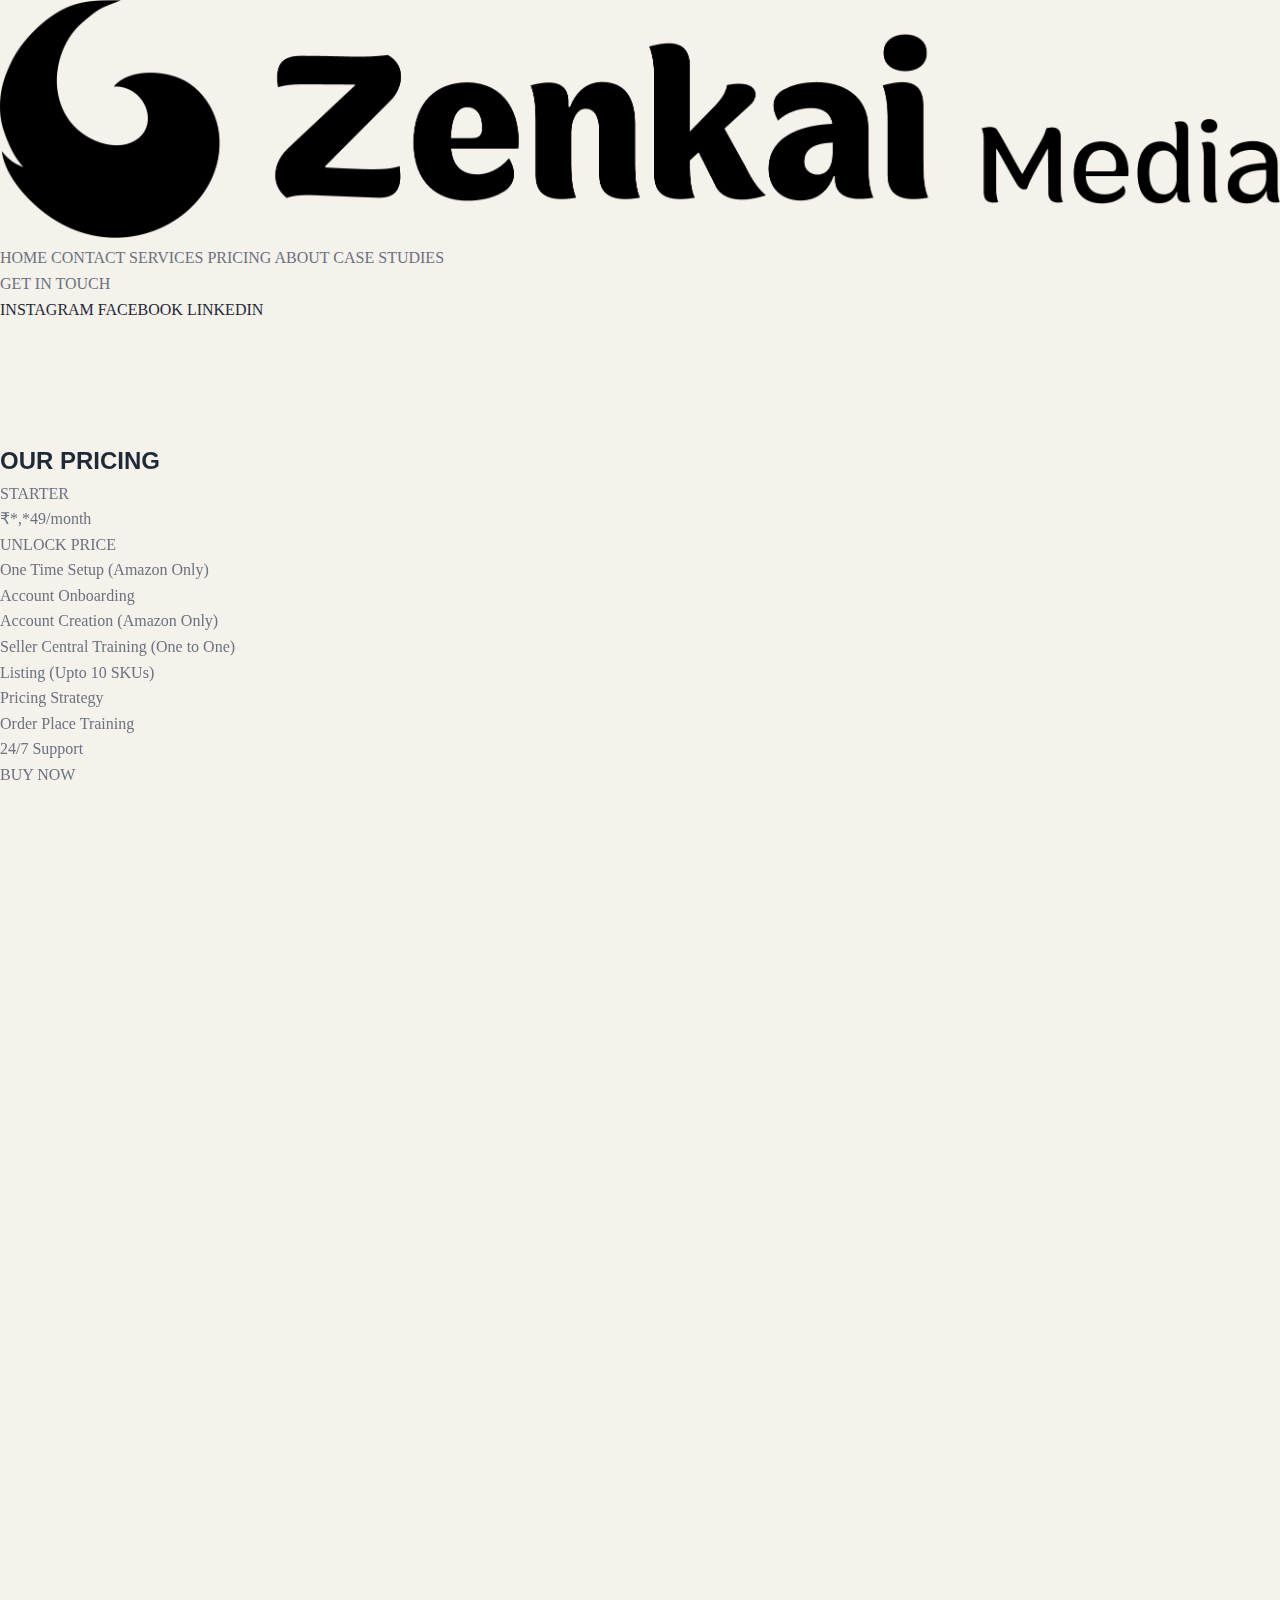
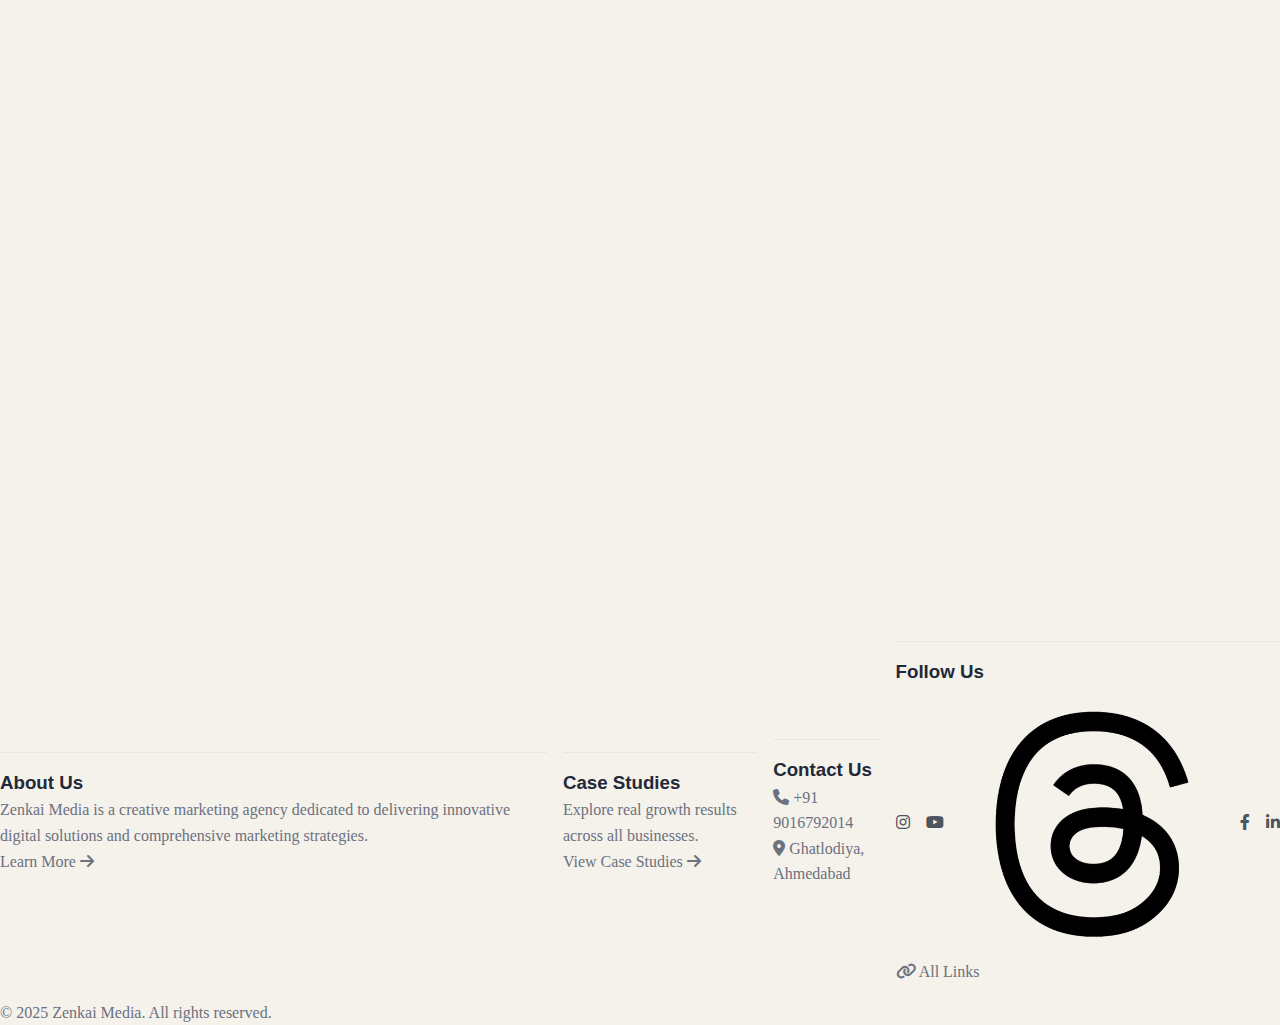
<file: pricing.html>
<!DOCTYPE html>
<html lang="en">
<head>
    <meta charset="UTF-8">
    <meta name="viewport" content="width=device-width, initial-scale=1.0">
    
    <!-- Primary Meta Tags -->
    <title>Pricing | Marketing Packages – Zenkai Media</title>
    <meta name="title" content="Pricing | Marketing Packages – Zenkai Media">
    <meta name="description" content="Explore Zenkai Media's transparent pricing plans for e-commerce management, digital marketing, and creative services. Choose the plan that fits your business needs.">
    <meta name="robots" content="index, follow">
    <meta name="keywords" content="pricing plans, digital marketing pricing, e-commerce management cost, affordable marketing packages, digital services pricing">
    
    <!-- Open Graph / Facebook -->
    <meta property="og:type" content="website">
    <meta property="og:url" content="https://zenkaimedia.in/pricing.html">
    <meta property="og:title" content="Pricing Plans | Zenkai Media">
    <meta property="og:description" content="Flexible and transparent pricing for digital marketing and creative services">
    <meta property="og:image" content="Assets/Logo/website-logo.png">

    <!-- Twitter -->
    <meta property="twitter:card" content="summary_large_image">
    <meta property="twitter:url" content="https://zenkaimedia.in/pricing.html">
    <meta property="twitter:title" content="Pricing Plans | Zenkai Media">
    <meta property="twitter:description" content="Flexible and transparent pricing for digital marketing and creative services">
    <meta property="twitter:image" content="Assets/Logo/website-logo.png">

    <!-- Favicon -->
    <link rel="icon" href="Assets/Logo/favicon.ico">
    <link rel="apple-touch-icon" sizes="180x180" href="Assets/Logo/apple-touch-icon.png">
    <link rel="icon" type="image/png" sizes="32x32" href="Assets/Logo/favicon-32x32.png">
    <link rel="icon" type="image/png" sizes="16x16" href="Assets/Logo/favicon-16x16.png">
    <link rel="icon" type="image/png" sizes="192x192" href="Assets/Logo/android-chrome-192x192.png">
    <link rel="icon" type="image/png" sizes="512x512" href="Assets/Logo/android-chrome-512x512.png">
    <link rel="manifest" href="manifest.json">
    <meta name="theme-color" content="#ffffff">

    <!-- Canonical URL -->
    <link rel="canonical" href="https://zenkaimedia.in/pricing.html">
    
    <!-- Stylesheets -->
    <link rel="stylesheet" href="styles.css">
    <link rel="stylesheet" href="mobile.css">
    <link href="https://unpkg.com/aos@2.3.1/dist/aos.css" rel="stylesheet">
    <link rel="stylesheet" href="https://cdnjs.cloudflare.com/ajax/libs/font-awesome/6.0.0/css/all.min.css">
    <link href="https://fonts.googleapis.com/css2?family=Montserrat:wght@700;800;900&display=swap" rel="stylesheet">
    
    <!-- Scripts -->
    <script src="https://unpkg.com/aos@2.3.1/dist/aos.js"></script>
    <!-- Google tag (gtag.js) -->
<script async src="https://www.googletagmanager.com/gtag/js?id=G-Y2TS2JR1V2"></script>
<script>
  window.dataLayer = window.dataLayer || [];
  function gtag(){dataLayer.push(arguments);}
  gtag('js', new Date());

  gtag('config', 'G-Y2TS2JR1V2');
</script>
    
</head>
<body>
    <nav>
        <div class="logo">
            <img src="Assets/Logo/website-logo.png" alt="Zenkai Media Logo">
        </div>
        <div class="nav-links">
            <a href="index.html">HOME</a>
            <a href="contact.html">CONTACT</a>
            <a href="services.html">SERVICES</a>
            <a href="pricing.html" class="active">PRICING</a>
            <a href="about.html">ABOUT</a>
            <a href="case-studies.html">CASE STUDIES</a>
        </div>
        <div class="nav-right">
            <a href="https://wa.me/919016792014?text=Hey%20Zenkai%20Media!%20I'd%20like%20to%20know%20more%20about%20your%20pricing%20plans" class="get-in-touch" target="_blank">GET IN TOUCH</a>
        </div>
    </nav>

    <div class="social-media-bar">
        <div class="social-links">
            <a href="https://www.instagram.com/zenkaimedia.in" target="_blank" class="social-link">
                INSTAGRAM
            </a>
            <a href="https://www.facebook.com/zenkaimedia.in" target="_blank" class="social-link">
                FACEBOOK
            </a>
            <a href="https://www.linkedin.com/company/109409915/admin/dashboard/" target="_blank" class="social-link">
                LINKEDIN
            </a>
        </div>
    </div>

    <main>
        <section class="pricing-section" style="padding-top: 120px;" id="pricing">
            <div class="section-header" data-aos="fade-up">
                <h2>OUR PRICING</h2>
                <div class="separator"></div>
            </div>
            <div class="pricing-container" data-aos="fade-up">
                <div class="pricing-box" data-aos="fade-up" data-aos-delay="100">
                    <div class="plan-name">STARTER</div>
                    <div class="price-container">
                        <div class="plan-price">₹*,*49<span>/month</span></div>
                        <a href="https://wa.me/919016792014?text=Hey%20Zenkai%20Media!%20I'm%20interested%20in%20knowing%20the%20pricing%20for%20the%20Starter%20Plan." class="unlock-price" target="_blank">UNLOCK PRICE</a>
                    </div>
                    <div class="plan-features">
                         <div class="feature">One Time Setup (Amazon Only)</div>
                        <div class="feature">Account Onboarding</div>
                        <div class="feature">Account Creation (Amazon Only)</div>
                        <div class="feature">Seller Central Training (One to One)</div>
                        <div class="feature">Listing (Upto 10 SKUs)</div>
                        <div class="feature">Pricing Strategy</div>
                        <div class="feature">Order Place Training</div>
                        <div class="feature">24/7 Support</div>
                    </div>
                    <div class="action-container">
                        <a href="https://wa.me/919016792014?text=Hey%20Zenkai%20Media!%20I'm%20interested%20in%20the%20Starter%20Plan.%20Can%20you%20provide%20more%20details?" class="buy-now" target="_blank">
                            BUY NOW
                        </a>
                    </div>
                </div>

                <div class="pricing-box featured" data-aos="fade-up" data-aos-delay="200">
                    <div class="plan-name">GROWTH</div>
                    <div class="price-container">
                        <div class="plan-price">₹*,*89<span>/month</span></div>
                        <a href="https://wa.me/919016792014?text=Hey%20Zenkai%20Media!%20I'm%20interested%20in%20knowing%20the%20pricing%20for%20the%20Growth%20Plan." class="unlock-price featured" target="_blank">UNLOCK PRICE</a>
                    </div>
                    <div class="plan-features">
                        <div class="feature">One Time Setup (Amazon, Flipkart)</div>
                        <div class="feature">All the Starter Services</div>
                        <div class="feature">SEO Optimised Titles</div>
                        <div class="feature">Advertisement Management</div>
                        <div class="feature">4 Trainings (One to One)</div>
                        <div class="feature">Account Health Management</div>
                        <div class="feature">Coupons</div>
                        <div class="feature">Priority Customer Support</div>
                        <div class="feature">24/7 Support</div>
                    </div>
                    <div class="action-container">
                        <a href="https://wa.me/919016792014?text=Hey%20Zenkai%20Media!%20I'm%20interested%20in%20the%20Growth%20Plan.%20Can%20you%20provide%20more%20details?" class="buy-now featured" target="_blank">
                            BUY NOW
                        </a>
                    </div>
                </div>

                <div class="pricing-box" data-aos="fade-up" data-aos-delay="300">
                    <div class="plan-name">PREMIUM</div>
                    <div class="price-container">
                        <div class="plan-price">₹*,*99<span>/month</span></div>
                        <a href="https://wa.me/919016792014?text=Hey%20Zenkai%20Media!%20I'm%20interested%20in%20knowing%20the%20pricing%20for%20the%20Premium%20Plan." class="unlock-price" target="_blank">UNLOCK PRICE</a>
                    </div>
                    <div class="plan-features">
                         <div class="feature">Monthly Plan <br> (Amazon, Flipkart, Meesho)</div>
                        <div class="feature">All The Growth Services</div>
                        <div class="feature">Ads Campaign Creation</div>
                        <div class="feature">10+ Trainings (One to One)</div>
                        <div class="feature">SEO Optimised Listing</div>
                        <div class="feature">Ranking Strategy <br>(10% + Buy Box Visibility)</div>
                        <div class="feature">Category Mapping</div>
                        <div class="feature">Weekly Analytics Report</div>
                        <div class="feature">Report Downloads</div>
                        <div class="feature">24/7 VIP Support</div>
                    </div>
                    <div class="action-container">
                        <a href="https://wa.me/919016792014?text=Hey%20Zenkai%20Media!%20I'm%20interested%20in%20the%20Premium%20Plan.%20Can%20you%20provide%20more%20details?" class="buy-now" target="_blank">
                            BUY NOW
                        </a>
                    </div>
                </div>
            </div>
        </section>

        <!-- FAQ Section -->
        <section class="faq-section" style="padding: 100px 50px;">
            <div class="section-header" data-aos="fade-up">
                <h2>PRICING FAQ</h2>
                <div class="separator"></div>
            </div>
            <div class="faq-container" data-aos="fade-up">
                <div class="faq-item" data-aos="fade-up" data-aos-delay="100">
                    <div class="faq-question">
                        <h3>Are your pricing plans flexible?</h3>
                        <i class="fas fa-chevron-down"></i>
                    </div>
                    <div class="faq-answer">
                        <p>Yes, we offer flexible pricing plans designed to fit different business sizes and needs. Contact us to discuss customized packages that align with your budget and requirements.</p>
                    </div>
                </div>

                <div class="faq-item" data-aos="fade-up" data-aos-delay="150">
                    <div class="faq-question">
                        <h3>Is ad spend included in pricing?</h3>
                        <i class="fas fa-chevron-down"></i>
                    </div>
                    <div class="faq-answer">
                        <p>Our pricing covers service delivery and management. Ad spend for Google Ads, Meta Ads, and other platforms is managed separately. We'll provide transparent reporting on all ad spend and ROI.</p>
                    </div>
                </div>

                <div class="faq-item" data-aos="fade-up" data-aos-delay="200">
                    <div class="faq-question">
                        <h3>Can pricing be customized?</h3>
                        <i class="fas fa-chevron-down"></i>
                    </div>
                    <div class="faq-answer">
                        <p>Absolutely. We understand that each business has unique needs. Our team can create a custom pricing package tailored to your specific requirements. Reach out to discuss your needs.</p>
                    </div>
                </div>

                <div class="faq-item" data-aos="fade-up" data-aos-delay="250">
                    <div class="faq-question">
                        <h3>Do you offer monthly packages?</h3>
                        <i class="fas fa-chevron-down"></i>
                    </div>
                    <div class="faq-answer">
                        <p>Yes, all our plans are available on a monthly basis. You can start with any plan and upgrade or downgrade as your business needs change. There are no long-term contracts required.</p>
                    </div>
                </div>
            </div>
        </section>

        <!-- Consultancy CTA Section -->
        <section class="case-study-cta" data-aos="fade-up">
            <h2>Not Sure Which Plan is Right for You?</h2>
            <p style="font-size: 18px; color: rgba(255, 255, 255, 0.8); margin-bottom: 30px; border: none;">
                Book a free consultancy to discuss your specific needs and find the perfect plan for your business.
            </p>
            <div class="case-study-cta-buttons">
                <a href="contact.html" class="cta-button primary">
                    Book Free Consultancy <i class="fas fa-arrow-right"></i>
                </a>
                <a href="https://wa.me/919016792014?text=Hi%20Zenkai%20Media!%20I'd%20like%20to%20book%20a%20free%20consultancy%20to%20discuss%20which%20pricing%20plan%20is%20right%20for%20my%20business." class="cta-button secondary" target="_blank">
                    WhatsApp Us <i class="fas fa-arrow-right"></i>
                </a>
            </div>
        </section>
    </main>

    <footer class="footer">
        <div class="footer-content">
            <div class="footer-section">
                <a href="about.html" style="text-decoration: none; color: inherit;">
                    <h3 class="about-link">About Us</h3>
                </a>
                <p>Zenkai Media is a creative marketing agency dedicated to delivering innovative digital solutions and comprehensive marketing strategies.</p>
                <p>
                    <a href="about.html">Learn More <i class="fas fa-arrow-right"></i></a>
                </p>
            </div>
            
            <div class="footer-section">
                <h3>Case Studies</h3>
                <p>Explore real growth results across all businesses.</p>
                <p>
                    <a href="case-studies.html">View Case Studies <i class="fas fa-arrow-right"></i></a>
                </p>
            </div>
            
            <div class="footer-section">
                <h3>Contact Us</h3>
                <p><a href="tel:+919016792014"><i class="fas fa-phone"></i> +91 9016792014</a></p>
                <p><a href="https://share.google/Gryk3AQE4wqy69mNc" target="_blank"><i class="fas fa-map-marker-alt"></i> Ghatlodiya, Ahmedabad</a></p>
            </div>
            
            <div class="footer-section">
                <h3>Follow Us</h3>
                <div class="footer-social">
                    <a href="https://www.instagram.com/zenkaimedia.in" target="_blank" title="Instagram"><i class="fab fa-instagram"></i></a>
                    <a href="https://www.youtube.com/@zenkaimedia_in" target="_blank" title="YouTube"><i class="fab fa-youtube"></i></a>
                    <a href="https://www.threads.com/@zenkaimedia.in" target="_blank" title="Threads"><img src="Assets/Stocks/Threads.png" alt="Threads"></a>
                    <a href="https://www.facebook.com/zenkaimedia.in" target="_blank" title="Facebook"><i class="fab fa-facebook-f"></i></a>
                    <a href="https://www.linkedin.com/company/109409915/admin/dashboard/" target="_blank" title="LinkedIn"><i class="fab fa-linkedin-in"></i></a>
                </div>
                <p>
                    <a href="https://linktr.ee/zenkaimedia" target="_blank"><i class="fas fa-link"></i> All Links</a>
                </p>
            </div>
        </div>
        <div class="footer-bottom">
            <p>&copy; 2025 Zenkai Media. All rights reserved.</p>
        </div>
    </footer>

    <button id="scroll-top">
        <i class="fas fa-arrow-up"></i>
    </button>

    <script src="script.js"></script>
    <script>
        AOS.init({
            duration: 1000,
            once: false
        });

        // FAQ Accordion Functionality
        const faqItems = document.querySelectorAll('.faq-item');
        faqItems.forEach(item => {
            const question = item.querySelector('.faq-question');
            question.addEventListener('click', () => {
                item.classList.toggle('active');
            });
        });

        // Scroll to top functionality
        const scrollTopButton = document.getElementById('scroll-top');

        window.addEventListener('scroll', () => {
            if (window.scrollY > 200) {
                scrollTopButton.classList.add('visible');
            } else {
                scrollTopButton.classList.remove('visible');
            }
        });

        scrollTopButton.addEventListener('click', () => {
            window.scrollTo({
                top: 0,
                behavior: 'smooth'
            });
        });
    </script>
</body>
</html>
</file>
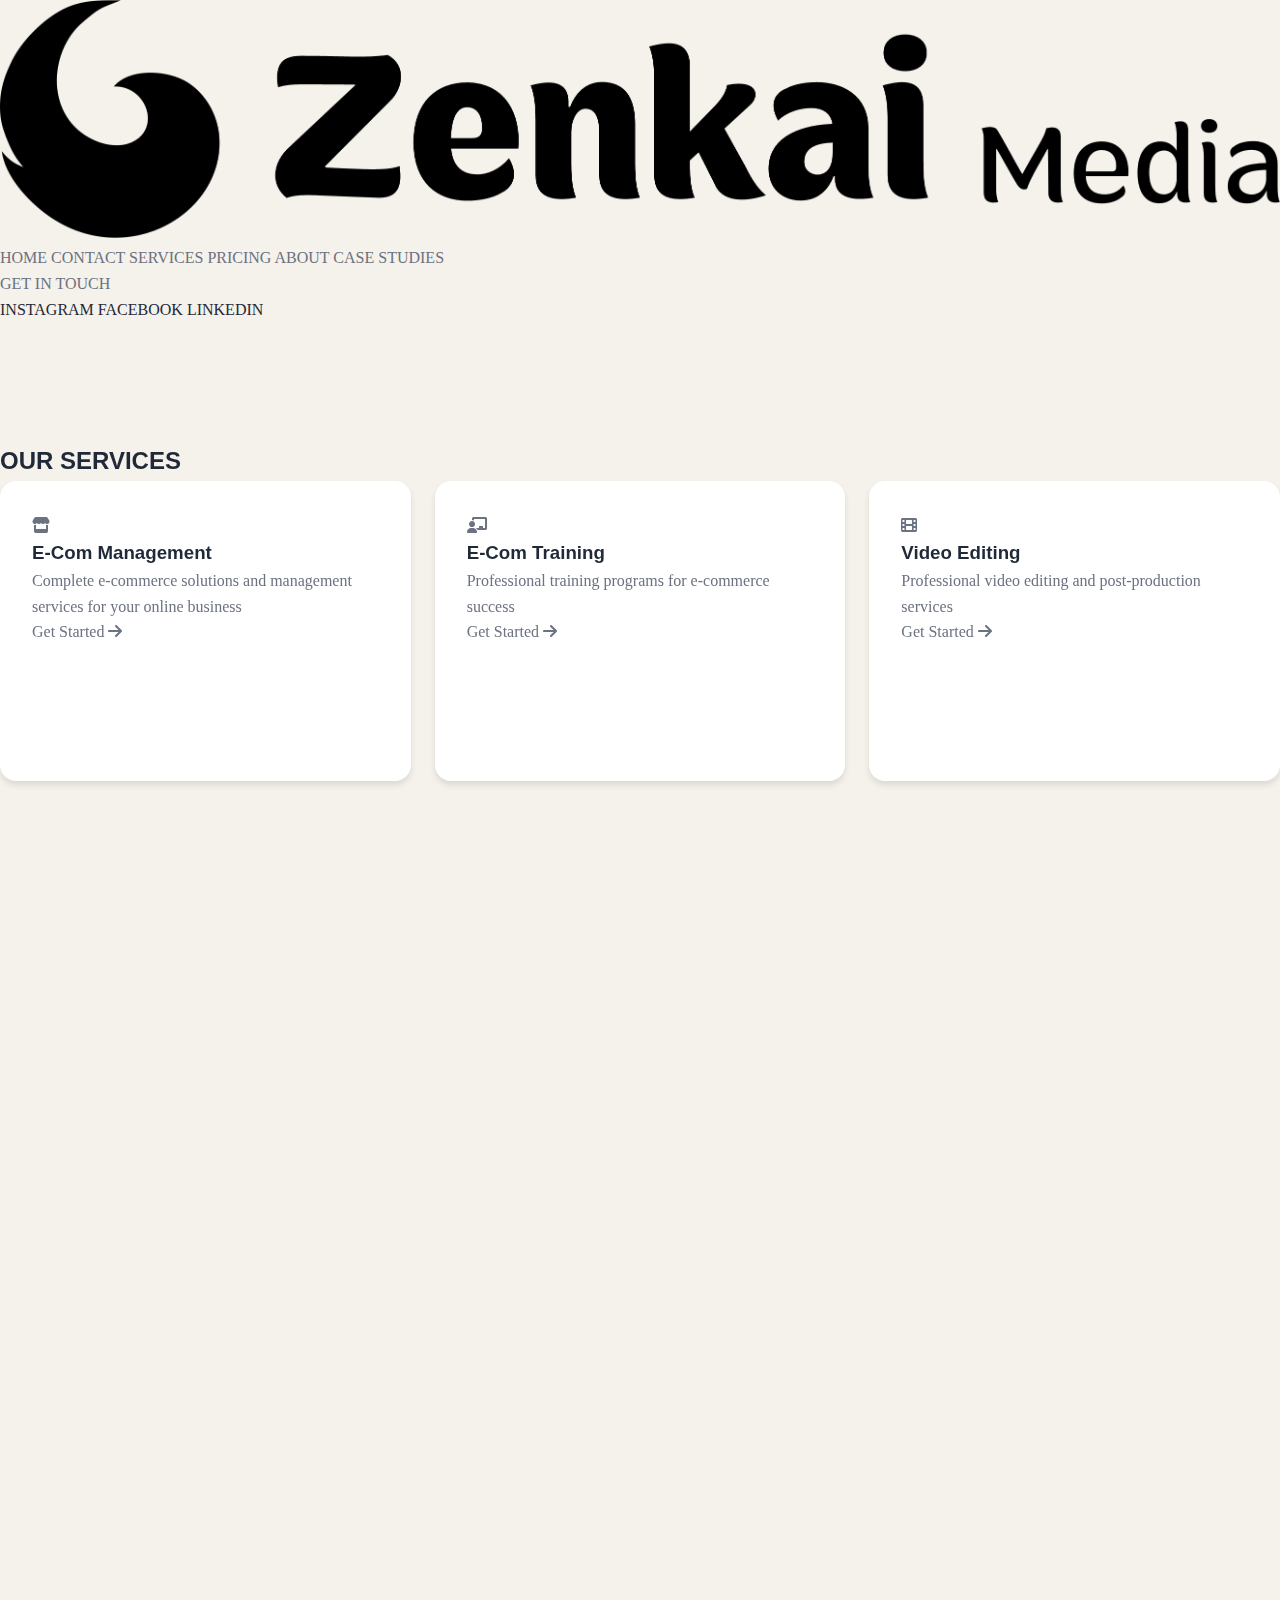
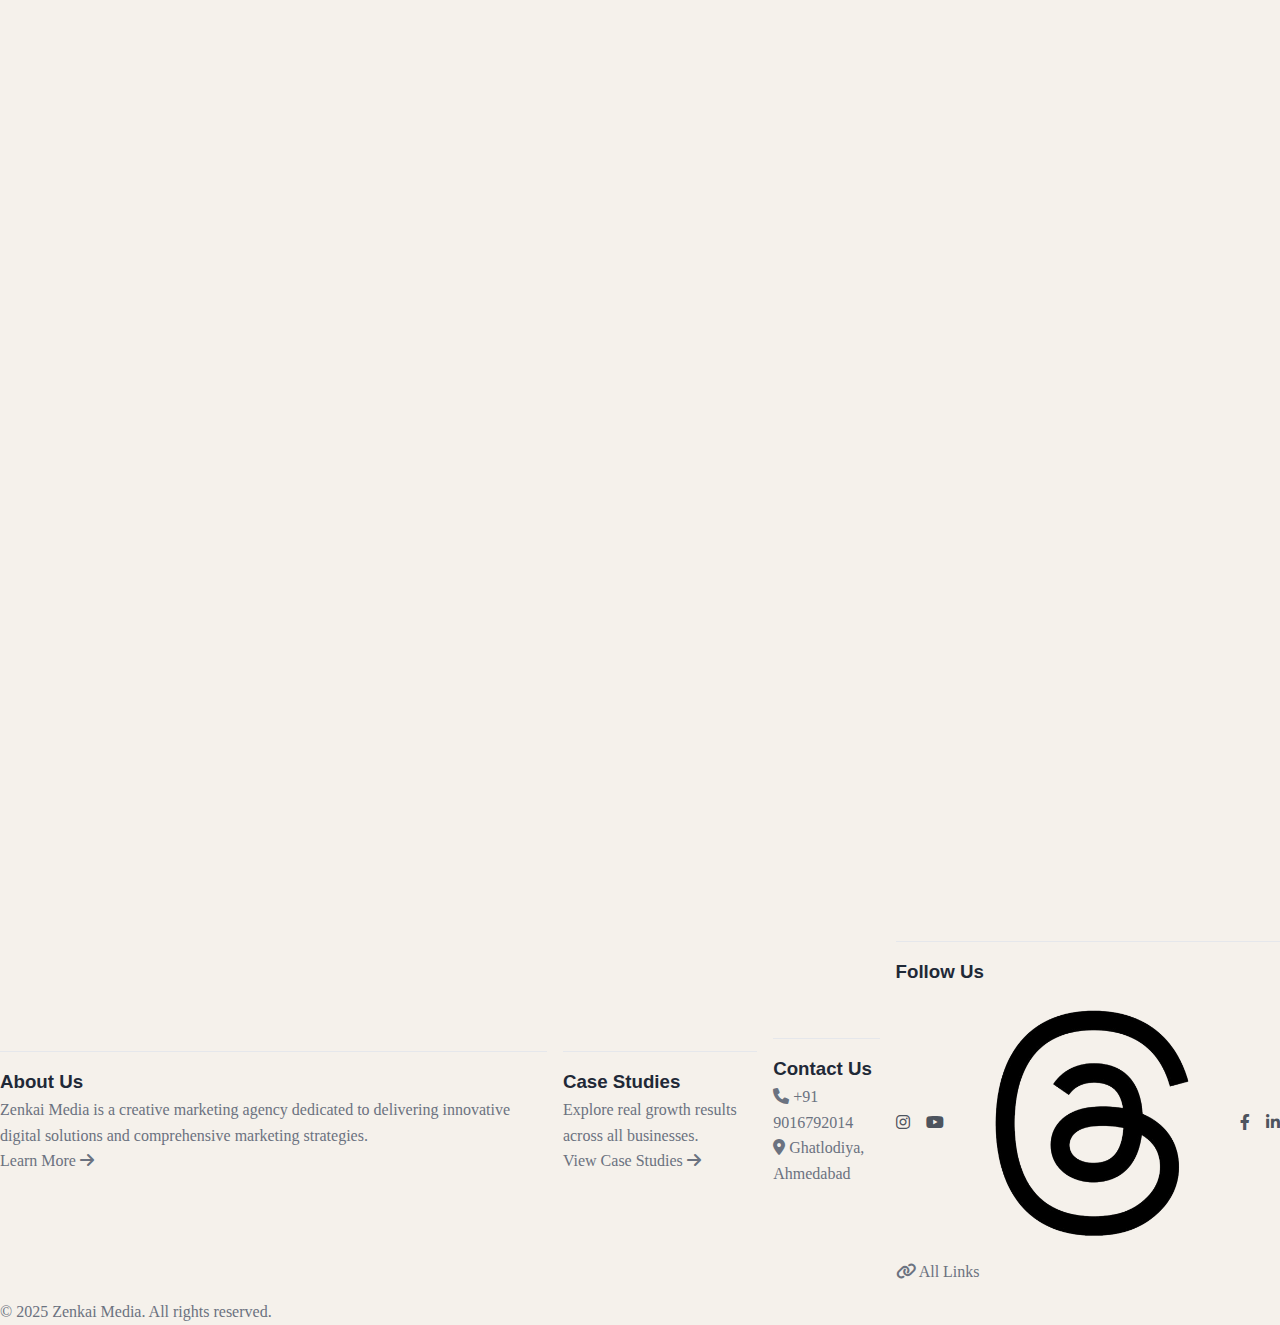
<file: services.html>
<!DOCTYPE html>
<html lang="en">
<head>
    <meta charset="UTF-8">
    <meta name="viewport" content="width=device-width, initial-scale=1.0">
    
    <!-- Primary Meta Tags -->
    <title>Services | Marketing Agency – Zenkai Media</title>
    <meta name="title" content="Services | Marketing Agency – Zenkai Media">
    <meta name="description" content="Explore Zenkai Media's comprehensive digital marketing services including social media management, video production, web development, branding, Google & Meta Ads, and more.">
    <meta name="robots" content="index, follow">
    <meta name="keywords" content="digital marketing services, social media management, video editing, web development, graphic design, branding services, Google Ads, Meta Ads, e-commerce management">
    
    <!-- Open Graph / Facebook -->
    <meta property="og:type" content="website">
    <meta property="og:url" content="https://zenkaimedia.in/services.html">
    <meta property="og:title" content="Our Services | Zenkai Media">
    <meta property="og:description" content="Comprehensive digital marketing and creative services to grow your business">
    <meta property="og:image" content="Assets/Logo/website-logo.png">

    <!-- Twitter -->
    <meta property="twitter:card" content="summary_large_image">
    <meta property="twitter:url" content="https://zenkaimedia.in/services.html">
    <meta property="twitter:title" content="Our Services | Zenkai Media">
    <meta property="twitter:description" content="Comprehensive digital marketing and creative services to grow your business">
    <meta property="twitter:image" content="Assets/Logo/website-logo.png">

    <!-- Favicon -->
    <link rel="icon" href="Assets/Logo/favicon.ico">
    <link rel="apple-touch-icon" sizes="180x180" href="Assets/Logo/apple-touch-icon.png">
    <link rel="icon" type="image/png" sizes="32x32" href="Assets/Logo/favicon-32x32.png">
    <link rel="icon" type="image/png" sizes="16x16" href="Assets/Logo/favicon-16x16.png">
    <link rel="icon" type="image/png" sizes="192x192" href="Assets/Logo/android-chrome-192x192.png">
    <link rel="icon" type="image/png" sizes="512x512" href="Assets/Logo/android-chrome-512x512.png">
    <link rel="manifest" href="manifest.json">
    <meta name="theme-color" content="#ffffff">

    <!-- Canonical URL -->
    <link rel="canonical" href="https://zenkaimedia.in/services.html">
    
    <!-- Stylesheets -->
    <link rel="stylesheet" href="styles.css">
    <link rel="stylesheet" href="mobile.css">
    <link href="https://unpkg.com/aos@2.3.1/dist/aos.css" rel="stylesheet">
    <link rel="stylesheet" href="https://cdnjs.cloudflare.com/ajax/libs/font-awesome/6.0.0/css/all.min.css">
    <link href="https://fonts.googleapis.com/css2?family=Montserrat:wght@700;800;900&display=swap" rel="stylesheet">
    
    <!-- Scripts -->
    <script src="https://unpkg.com/aos@2.3.1/dist/aos.js"></script>

    <!-- Google tag (gtag.js) -->
<script async src="https://www.googletagmanager.com/gtag/js?id=G-Y2TS2JR1V2"></script>
<script>
  window.dataLayer = window.dataLayer || [];
  function gtag(){dataLayer.push(arguments);}
  gtag('js', new Date());

  gtag('config', 'G-Y2TS2JR1V2');
</script>
    
</head>
<body>
    <nav>
        <div class="logo">
            <img src="Assets/Logo/website-logo.png" alt="Zenkai Media Logo">
        </div>
        <div class="nav-links">
            <a href="index.html">HOME</a>
            <a href="contact.html">CONTACT</a>
            <a href="services.html" class="active">SERVICES</a>
            <a href="pricing.html">PRICING</a>
            <a href="about.html">ABOUT</a>
            <a href="case-studies.html">CASE STUDIES</a>
        </div>
        <div class="nav-right">
            <a href="https://wa.me/919016792014?text=Hey%20Zenkai%20Media!%20I'd%20like%20to%20know%20more%20about%20your%20services" class="get-in-touch" target="_blank">GET IN TOUCH</a>
        </div>
    </nav>

    <div class="social-media-bar">
        <div class="social-links">
            <a href="https://www.instagram.com/zenkaimedia.in" target="_blank" class="social-link">
                INSTAGRAM
            </a>
            <a href="https://www.facebook.com/zenkaimedia.in" target="_blank" class="social-link">
                FACEBOOK
            </a>
            <a href="https://www.linkedin.com/company/109409915/admin/dashboard/" target="_blank" class="social-link">
                LINKEDIN
            </a>
        </div>
    </div>

    <main>
        <section class="all-services" style="padding-top: 120px;" id="services">
            <div class="section-header" data-aos="fade-up">
                <h2>OUR SERVICES</h2>
                <div class="separator"></div>
            </div>
            <div class="services-grid" data-aos="fade-up">
                <div class="service-card" data-aos="fade-up" data-aos-delay="100">
                    <div class="service-icon"><i class="fas fa-store"></i></div>
                    <h3>E-Com Management</h3>
                    <p>Complete e-commerce solutions and management services for your online business</p>
                    <a href="https://wa.me/919016792014?text=Hey%20Zenkai%20Media!%20I'm%20interested%20in%20your%20E-Commerce%20Management%20services.%20Can%20you%20provide%20more%20details?" class="service-cta" target="_blank">
                        Get Started <i class="fas fa-arrow-right"></i>
                    </a>
                </div>
                
                <div class="service-card" data-aos="fade-up" data-aos-delay="150">
                    <div class="service-icon"><i class="fas fa-chalkboard-teacher"></i></div>
                    <h3>E-Com Training</h3>
                    <p>Professional training programs for e-commerce success</p>
                    <a href="https://wa.me/919016792014?text=Hey%20Zenkai%20Media!%20I'm%20interested%20in%20your%20E-Commerce%20Training%20services.%20Can%20you%20provide%20more%20details?" class="service-cta" target="_blank">
                        Get Started <i class="fas fa-arrow-right"></i>
                    </a>
                </div>
                
                <div class="service-card" data-aos="fade-up" data-aos-delay="200">
                    <div class="service-icon"><i class="fas fa-film"></i></div>
                    <h3>Video Editing</h3>
                    <p>Professional video editing and post-production services</p>
                    <a href="https://wa.me/919016792014?text=Hey%20Zenkai%20Media!%20I'm%20interested%20in%20your%20Video%20Editing%20services.%20Can%20you%20provide%20more%20details?" class="service-cta" target="_blank">
                        Get Started <i class="fas fa-arrow-right"></i>
                    </a>
                </div>
                
                <div class="service-card" data-aos="fade-up" data-aos-delay="250">
                    <div class="service-icon"><i class="fas fa-video-camera"></i></div>
                    <h3>Videography</h3>
                    <p>High-quality video production for all your business needs</p>
                    <a href="https://wa.me/919016792014?text=Hey%20Zenkai%20Media!%20I'm%20interested%20in%20your%20Videography%20services.%20Can%20you%20provide%20more%20details?" class="service-cta" target="_blank">
                        Get Started <i class="fas fa-arrow-right"></i>
                    </a>
                </div>
                
                <div class="service-card" data-aos="fade-up" data-aos-delay="300">
                    <div class="service-icon"><i class="fas fa-camera-retro"></i></div>
                    <h3>Photography</h3>
                    <p>Professional photography services for products and events</p>
                    <a href="https://wa.me/919016792014?text=Hey%20Zenkai%20Media!%20I'm%20interested%20in%20your%20Photography%20services.%20Can%20you%20provide%20more%20details?" class="service-cta" target="_blank">
                        Get Started <i class="fas fa-arrow-right"></i>
                    </a>
                </div>
                
                <div class="service-card" data-aos="fade-up" data-aos-delay="350">
                    <div class="service-icon"><i class="fas fa-bezier-curve"></i></div>
                    <h3>Graphic Designing</h3>
                    <p>Creative graphic design solutions for your brand</p>
                    <a href="https://wa.me/919016792014?text=Hey%20Zenkai%20Media!%20I'm%20interested%20in%20your%20Graphic%20Designing%20services.%20Can%20you%20provide%20more%20details?" class="service-cta" target="_blank">
                        Get Started <i class="fas fa-arrow-right"></i>
                    </a>
                </div>
                
                <div class="service-card" data-aos="fade-up" data-aos-delay="400">
                    <div class="service-icon"><i class="fas fa-rectangle-ad"></i></div>
                    <h3>Billboard Designing</h3>
                    <p>Eye-catching billboard designs that make an impact</p>
                    <a href="https://wa.me/919016792014?text=Hey%20Zenkai%20Media!%20I'm%20interested%20in%20your%20Billboard%20Designing%20services.%20Can%20you%20provide%20more%20details?" class="service-cta" target="_blank">
                        Get Started <i class="fas fa-arrow-right"></i>
                    </a>
                </div>
                
                <div class="service-card" data-aos="fade-up" data-aos-delay="450">
                    <div class="service-icon"><i class="fas fa-laptop-code"></i></div>
                    <h3>Web Development</h3>
                    <p>Custom website development and maintenance</p>
                    <a href="https://wa.me/919016792014?text=Hey%20Zenkai%20Media!%20I'm%20interested%20in%20your%20Web%20Development%20services.%20Can%20you%20provide%20more%20details?" class="service-cta" target="_blank">
                        Get Started <i class="fas fa-arrow-right"></i>
                    </a>
                </div>
                
                <div class="service-card" data-aos="fade-up" data-aos-delay="500">
                    <div class="service-icon"><i class="fas fa-bullseye"></i></div>
                    <h3>Google & Meta Ads</h3>
                    <p>Strategic advertising campaigns across platforms</p>
                    <a href="https://wa.me/919016792014?text=Hey%20Zenkai%20Media!%20I'm%20interested%20in%20your%20Google%20and%20Meta%20Ads%20services.%20Can%20you%20provide%20more%20details?" class="service-cta" target="_blank">
                        Get Started <i class="fas fa-arrow-right"></i>
                    </a>
                </div>
                
                <div class="service-card" data-aos="fade-up" data-aos-delay="550">
                    <div class="service-icon"><i class="fas fa-users"></i></div>
                    <h3>Social Media Management</h3>
                    <p>Comprehensive social media strategy and management</p>
                    <a href="https://wa.me/919016792014?text=Hey%20Zenkai%20Media!%20I'm%20interested%20in%20your%20Social%20Media%20Management%20services.%20Can%20you%20provide%20more%20details?" class="service-cta" target="_blank">
                        Get Started <i class="fas fa-arrow-right"></i>
                    </a>
                </div>
                
                <div class="service-card" data-aos="fade-up" data-aos-delay="600">
                    <div class="service-icon"><i class="fas fa-layer-group"></i></div>
                    <h3>Branding</h3>
                    <p>Complete branding solutions for your business</p>
                    <a href="https://wa.me/919016792014?text=Hey%20Zenkai%20Media!%20I'm%20interested%20in%20your%20Branding%20services.%20Can%20you%20provide%20more%20details?" class="service-cta" target="_blank">
                        Get Started <i class="fas fa-arrow-right"></i>
                    </a>
                </div>
                
                <div class="service-card" data-aos="fade-up" data-aos-delay="650">
                    <div class="service-icon"><i class="fas fa-chart-line"></i></div>
                    <h3>Online Presence Management</h3>
                    <p>Managing and enhancing your digital presence</p>
                    <a href="https://wa.me/919016792014?text=Hey%20Zenkai%20Media!%20I'm%20interested%20in%20your%20Online%20Presence%20Management%20services.%20Can%20you%20provide%20more%20details?" class="service-cta" target="_blank">
                        Get Started <i class="fas fa-arrow-right"></i>
                    </a>
                </div>
            </div>
        </section>

        <!-- FAQ Section -->
        <section class="faq-section" style="padding: 100px 50px;">
            <div class="section-header" data-aos="fade-up">
                <h2>SERVICES FAQ</h2>
                <div class="separator"></div>
            </div>
            <div class="faq-container" data-aos="fade-up">
                <div class="faq-item" data-aos="fade-up" data-aos-delay="100">
                    <div class="faq-question">
                        <h3>What services does Zenkai Media offer?</h3>
                        <i class="fas fa-chevron-down"></i>
                    </div>
                    <div class="faq-answer">
                        <p>Zenkai Media offers a comprehensive range of digital marketing and creative services including e-commerce management, video production, graphic design, web development, social media management, Google & Meta Ads, branding, and more.</p>
                    </div>
                </div>

                <div class="faq-item" data-aos="fade-up" data-aos-delay="150">
                    <div class="faq-question">
                        <h3>Do you provide end-to-end digital marketing?</h3>
                        <i class="fas fa-chevron-down"></i>
                    </div>
                    <div class="faq-answer">
                        <p>Yes, we provide end-to-end digital marketing solutions. From strategy and branding to execution and analytics, we handle all aspects of your digital presence across social media, paid advertising, web development, and content creation.</p>
                    </div>
                </div>

                <div class="faq-item" data-aos="fade-up" data-aos-delay="200">
                    <div class="faq-question">
                        <h3>Are your services customizable?</h3>
                        <i class="fas fa-chevron-down"></i>
                    </div>
                    <div class="faq-answer">
                        <p>Absolutely. We understand that every business is unique. Our services can be tailored to meet your specific needs, goals, and budget. Contact us to discuss a custom solution for your business.</p>
                    </div>
                </div>

                <div class="faq-item" data-aos="fade-up" data-aos-delay="250">
                    <div class="faq-question">
                        <h3>Do you work with different industries?</h3>
                        <i class="fas fa-chevron-down"></i>
                    </div>
                    <div class="faq-answer">
                        <p>Yes, we work with businesses across various industries including e-commerce, travel, cosmetics, real estate, services, and more. Our diverse portfolio demonstrates our expertise in delivering results across different sectors.</p>
                    </div>
                </div>
            </div>
        </section>

        <!-- Consultancy CTA Section -->
        <section class="case-study-cta" data-aos="fade-up">
            <h2>Ready to Transform Your Business?</h2>
            <p style="font-size: 18px; color: rgba(255, 255, 255, 0.8); margin-bottom: 30px; border: none;">
                Book a free consultancy to discuss how we can help you achieve your marketing goals and drive growth.
            </p>
            <div class="case-study-cta-buttons">
                <a href="contact.html" class="cta-button primary">
                    Book Free Consultancy <i class="fas fa-arrow-right"></i>
                </a>
                <a href="https://wa.me/919016792014?text=Hi%20Zenkai%20Media!%20I'd%20like%20to%20book%20a%20free%20consultancy%20to%20discuss%20my%20business%20goals." class="cta-button secondary" target="_blank">
                    WhatsApp Us <i class="fas fa-arrow-right"></i>
                </a>
            </div>
        </section>
    </main>

    <footer class="footer">
        <div class="footer-content">
            <div class="footer-section">
                <a href="about.html" style="text-decoration: none; color: inherit;">
                    <h3 class="about-link">About Us</h3>
                </a>
                <p>Zenkai Media is a creative marketing agency dedicated to delivering innovative digital solutions and comprehensive marketing strategies.</p>
                <p>
                    <a href="about.html">Learn More <i class="fas fa-arrow-right"></i></a>
                </p>
            </div>
            
            <div class="footer-section">
                <h3>Case Studies</h3>
                <p>Explore real growth results across all businesses.</p>
                <p>
                    <a href="case-studies.html">View Case Studies <i class="fas fa-arrow-right"></i></a>
                </p>
            </div>
            
            <div class="footer-section">
                <h3>Contact Us</h3>
                <p><a href="tel:+919016792014"><i class="fas fa-phone"></i> +91 9016792014</a></p>
                <p><a href="https://share.google/Gryk3AQE4wqy69mNc" target="_blank"><i class="fas fa-map-marker-alt"></i> Ghatlodiya, Ahmedabad</a></p>
            </div>
            
            <div class="footer-section">
                <h3>Follow Us</h3>
                <div class="footer-social">
                    <a href="https://www.instagram.com/zenkaimedia.in" target="_blank" title="Instagram"><i class="fab fa-instagram"></i></a>
                    <a href="https://www.youtube.com/@zenkaimedia_in" target="_blank" title="YouTube"><i class="fab fa-youtube"></i></a>
                    <a href="https://www.threads.com/@zenkaimedia.in" target="_blank" title="Threads"><img src="Assets/Stocks/Threads.png" alt="Threads"></a>
                    <a href="https://www.facebook.com/zenkaimedia.in" target="_blank" title="Facebook"><i class="fab fa-facebook-f"></i></a>
                    <a href="https://www.linkedin.com/company/109409915/admin/dashboard/" target="_blank" title="LinkedIn"><i class="fab fa-linkedin-in"></i></a>
                </div>
                <p>
                    <a href="https://linktr.ee/zenkaimedia" target="_blank"><i class="fas fa-link"></i> All Links</a>
                </p>
            </div>
        </div>
        <div class="footer-bottom">
            <p>&copy; 2025 Zenkai Media. All rights reserved.</p>
        </div>
    </footer>

    <button id="scroll-top">
        <i class="fas fa-arrow-up"></i>
    </button>

    <script src="script.js"></script>
    <script>
        AOS.init({
            duration: 1000,
            once: false
        });

        // FAQ Accordion Functionality
        const faqItems = document.querySelectorAll('.faq-item');
        faqItems.forEach(item => {
            const question = item.querySelector('.faq-question');
            question.addEventListener('click', () => {
                item.classList.toggle('active');
            });
        });

        // Scroll to top functionality
        const scrollTopButton = document.getElementById('scroll-top');

        window.addEventListener('scroll', () => {
            if (window.scrollY > 200) {
                scrollTopButton.classList.add('visible');
            } else {
                scrollTopButton.classList.remove('visible');
            }
        });

        scrollTopButton.addEventListener('click', () => {
            window.scrollTo({
                top: 0,
                behavior: 'smooth'
            });
        });
    </script>
</body>
</html>
</file>
<file: mobile.css>
/* CSS Variables for Responsive Design */
:root {
    --header-height: clamp(60px, 10vh, 80px);
    --section-padding: clamp(40px, 8vw, 100px);
    --container-padding: clamp(15px, 5vw, 50px);
    --grid-gap: clamp(20px, 3vw, 30px);
    --title-size: clamp(32px, 8vw, 130px);
    --subtitle-size: clamp(18px, 4vw, 24px);
    --button-padding: clamp(10px, 2vw, 20px);
    --card-padding: clamp(20px, 4vw, 40px);
}

/* Base Responsive Styles */
body {
    overflow-x: hidden;
    min-height: 100vh;
}

img {
    max-width: 100%;
    height: auto;
}

/* Large Desktop Styles (1024px and up) */
@media screen and (min-width: 1024px) {
    .container {
        max-width: 1200px;
        margin: 0 auto;
        padding: 0 var(--container-padding);
    }
}

/* Tablet Styles (768px to 1024px) */
@media screen and (max-width: 1024px) and (min-width: 769px) {

    /* Navigation */
    nav {
        padding: 15px var(--container-padding);
    }

    .nav-links {
        gap: 20px;
    }

    .get-in-touch {
        padding: 10px 20px;
    }

    /* Hero Section */
    .hero {
        min-height: 80vh;
        padding: var(--header-height) var(--container-padding) var(--section-padding);
        display: flex;
        align-items: center;
    }

    .hero-content {
        width: 90%;
        max-width: 800px;
        margin: 0 auto;
    }

    .title-wrapper {
        margin: 0;
    }

    .main-title {
        font-size: clamp(60px, 10vw, 80px);
        line-height: 1.1;
    }

    .custom-star,
    .discover-link {
        display: none;
    }

    .services-list {
        display: flex;
        flex-wrap: wrap;
        justify-content: center;
        gap: 15px;
        max-width: 600px;
        line-height: 1.8;
    }

    .service-item {
        font-size: 16px;
    }

    /* Services Grid */
    .services-grid {
        grid-template-columns: repeat(auto-fit, minmax(280px, 1fr));
        gap: var(--grid-gap);
        padding: 0 var(--container-padding);
    }

    .service-card {
        padding: var(--card-padding);
    }

    /* Pricing Section */
    .pricing-container {
        padding: 0 var(--container-padding);
        gap: var(--grid-gap);
    }

    .pricing-box {
        padding: var(--card-padding);
    }

    /* Footer */
    .footer {
        padding: 70px var(--container-padding) 45px;
    }

    .footer-content {
        gap: 45px;
        grid-template-columns: repeat(2, 1fr);
    }

    .footer-section h3 {
        font-size: 15px;
    }

    .footer-section p {
        font-size: 14px;
    }
}

/* Mobile Styles (up to 768px) */
@media screen and (max-width: 768px) {

    /* Navigation */
    nav {
        padding: 12px var(--container-padding);
    }

    .logo img {
        height: 30px;
    }

    .nav-right {
        margin-left: auto;
    }

    .get-in-touch {
        padding: 8px 16px;
        font-size: 14px;
        min-height: 40px;
        display: flex;
        align-items: center;
    }

    /* Hero Section */
    .hero {
        min-height: 70vh;
        padding: calc(var(--header-height) + 20px) var(--container-padding) var(--section-padding);
    }

    .hero-content {
        opacity: 1;
        height: 80vh;
        align-items: center;
        display: flex;
        flex-direction: column;
        justify-content: center;
        transition: opacity 1s;
        width: 100%;
        padding: 0;
        display: flex;
        flex-direction: column;
        align-items: center;
        gap: 20px;
    }

    .title-wrapper {
        margin: 0;
    }

    .main-title {
        font-size: clamp(36px, 8vw, 48px);
        line-height: 1.1;
        letter-spacing: -1px;
        text-align: center;
    }

    .custom-star {
        display: none;
    }

    .discover-link {
        display: none;
    }

    .services-list {
        display: flex;
        flex-direction: Row;
        align-items: center;
        gap: 15px;
        padding: 0;
    }

    .service-item {
        font-size: 14px;
        padding: 8px 0;
    }

    /* Services Section */
    .all-services {
        padding: var(--section-padding) var(--container-padding);
    }

    .services-grid {
        grid-template-columns: 1fr;
        gap: 20px;
        max-width: 500px;
        margin: 0 auto;
    }

    .service-card {
        padding: 30px 20px 90px;
        margin: 0 auto;
        width: 100%;
        min-height: 300px;
        display: flex;
        flex-direction: column;
        align-items: center;
        position: relative;
    }

    .service-icon {
        font-size: 36px;
        margin-bottom: 20px;
    }

    .service-card h3 {
        font-size: 20px;
        margin-bottom: 15px;
        min-height: 24px;
    }

    .service-card p {
        flex-grow: 1;
        margin-bottom: 0;
        font-size: 14px;
        line-height: 1.6;
    }

    .service-cta {
        position: absolute;
        bottom: 30px;
        left: 50%;
        transform: translateX(-50%);
        padding: 12px 24px;
        min-height: 44px;
        width: calc(100% - 40px);
        max-width: 200px;
        display: flex;
        justify-content: center;
        align-items: center;
    }

    /* Pricing Section */
    .pricing-section {
        padding: var(--section-padding) var(--container-padding);
    }

    .pricing-box {
        width: 100%;
        padding: 30px 20px 90px;
    }

    .plan-price {
        font-size: 28px;
    }

    /* Footer */
    .footer {
        padding: 50px var(--container-padding) 35px;
    }

    .footer-content {
        grid-template-columns: 1fr;
        gap: 40px;
    }

    .footer-section {
        text-align: center !important;
    }

    .footer-section h3 {
        font-size: 16px;
        margin-bottom: 18px;
    }

    .footer-section p {
        font-size: 15px;
        justify-content: center;
        line-height: 1.8;
    }

    .footer-section a {
        justify-content: center;
    }

    .footer-social {
        justify-content: center;
        margin-top: 24px;
    }

    .footer-bottom {
        margin-top: 50px;
        padding-top: 30px;
        font-size: 13px;
    }
}

/* Small Mobile Styles (up to 480px) */
@media screen and (max-width: 480px) {

    /* Navigation */
    nav {
        padding: 10px var(--container-padding);
    }

    .logo img {
        height: 25px;
    }

    .get-in-touch {
        padding: 8px 12px;
        font-size: 12px;
    }

    /* Hero Section */
    .hero {
        min-height: 60vh;
        padding: calc(var(--header-height) + 10px) var(--container-padding) 30px;
    }

    .title-wrapper {
        margin: 0;
    }

    .main-title {
        font-size: clamp(28px, 7vw, 36px);
        letter-spacing: -0.5px;
    }

    .separator {
        width: 40px;
        height: 2px;
    }

    .separator_main {
        margin: 0;
        width: 40px;
        height: 2px;
    }

    .services-list {
        gap: 10px;
    }

    .service-item {
        font-size: 13px;
        padding: 6px 0;
    }

    /* Services Section */
    .service-card {
        padding: 25px 15px 80px;
        min-height: 280px;
    }

    .service-icon {
        font-size: 32px;
        margin-bottom: 15px;
    }

    .service-card h3 {
        font-size: 18px;
        margin-bottom: 12px;
        min-height: 22px;
    }

    .service-card p {
        font-size: 13px;
        line-height: 1.5;
    }

    .service-cta {
        padding: 10px 20px;
        font-size: 14px;
        min-height: 40px;
        bottom: 25px;
        width: calc(100% - 30px);
        max-width: 180px;
    }

    /* Pricing Section */
    .pricing-box {
        padding: 25px 15px 80px;
    }

    .plan-name {
        font-size: 20px;
    }

    .plan-price {
        font-size: 24px;
    }

    .feature {
        font-size: 13px;
        padding: 10px 0;
    }

    /* Footer */
    .footer {
        padding: 40px var(--container-padding) 30px;
    }

    .footer-section h3 {
        font-size: 15px;
        margin-bottom: 15px;
        letter-spacing: 1.2px;
    }

    .footer-section p {
        font-size: 14px;
        line-height: 1.7;
        margin-bottom: 10px;
    }

    .footer-social {
        margin-top: 20px;
    }

    .footer-social a {
        width: 38px;
        height: 38px;
        font-size: 16px;
    }

    .footer-bottom {
        margin-top: 40px;
        padding-top: 25px;
        font-size: 12px;
    }
}

#scroll-top {
    position: fixed;
    bottom: 25px;
    right: 25px;
    width: 55px;
    height: 55px;
    background: #000;
    color: #fff;
    border-radius: 50%;
    display: none;
    justify-content: center;
    align-items: center;
    cursor: pointer;
    z-index: 1000;
    border: none;
    box-shadow: 0 3px 12px rgba(0, 0, 0, 0.2);
    transition: opacity 0.3s, transform 0.3s;
}

#scroll-top i {
    font-size: 22px;
}

#scroll-top.visible {
    display: flex;
    animation: fadeIn 0.3s ease;
}

#scroll-top:hover {
    transform: translateY(-3px);
    background: #333;
}

@keyframes fadeIn {
    from {
        opacity: 0;
        transform: translateY(10px);
    }

    to {
        opacity: 1;
        transform: translateY(0);
    }
}

/* Touch Device Optimizations */
@media (hover: none) {

    .service-card,
    .pricing-box,
    .get-in-touch,
    .service-cta,
    .footer-social a {
        transition: none;
    }

    .nav-links a,
    .service-item,
    .social-link {
        transition: color 0.3s ease;
    }

    .service-cta,
    .get-in-touch,
    .nav-links a {
        padding: min(20px, 4vw);
        min-height: 44px;
        display: inline-flex;
        align-items: center;
        justify-content: center;
    }
}

/* Safe-area + about page tweaks for curved-screen mobiles */
:root {
    --safe-left: env(safe-area-inset-left, 0px);
    --safe-right: env(safe-area-inset-right, 0px);
    --safe-top: env(safe-area-inset-top, 0px);
    --safe-bottom: env(safe-area-inset-bottom, 0px);
}

/* Apply safe-area padding globally so content doesn't get clipped on curved screens */
body {
    padding-left: calc(var(--safe-left));
    padding-right: calc(var(--safe-right));
    padding-top: calc(var(--safe-top));
}

/* Make about page content respect safe areas and have comfortable spacing on small screens */
.about-page {
    padding-left: calc(var(--container-padding) + var(--safe-left));
    padding-right: calc(var(--container-padding) + var(--safe-right));
    padding-bottom: calc(24px + var(--safe-bottom));
}

/* Stack about cards and reduce padding for very small/curved screens */
@media screen and (max-width: 480px) {
    .about-grid {
        display: flex;
        flex-direction: column;
        gap: 18px;
        padding: 0 6px;
    }

    .about-card {
        padding: 18px;
        min-height: auto;
        text-align: left;
    }

    .about-intro {
        font-size: 14px;
        line-height: 1.6;
        margin-bottom: 12px;
    }

    /* Ensure footer links and buttons avoid curved corners */
    .footer {
        padding-left: calc(var(--container-padding) + var(--safe-left));
        padding-right: calc(var(--container-padding) + var(--safe-right));
    }
}
</file>
<file: styles.css>
/* Reset and Base Styles */
* {
    margin: 0;
    padding: 0;
    box-sizing: border-box;
}

@font-face {
    font-family: 'Mahameru Bold';
    src: url('Fonts/MahameruDEMO-Bold-BF67208e5cd1092.otf') format('opentype');
    font-weight: bold;
    font-style: normal;
}

@font-face {
    font-family: 'Caveat Regular';
    src: url('Fonts\Caveat-Regular.ttf') format('opentype');
    font-weight: normal;
    font-style: normal;
}

@font-face {
    font-family: 'Mahameru Regular';
    src: url('Fonts/MahameruDEMO-Regular-BF67208e4708f4f.otf') format('opentype');
    font-weight: normal;
    font-style: normal;
}

:root {
    --color-background: #F5F1EB;
    --color-foreground: #1F2937;
    --color-card: #ffffff;
    --color-primary: #6366F1;
    --color-primary-foreground: #ffffff;
    --color-dark-gray: #1F2937;
    --color-medium-gray: #6B7280;
    --color-light-gray: #E5E7EB;
    --color-border: #E5E7EB;
    --font-heading: "Inter", sans-serif;
    --font-body: "Inter", sans-serif;
    --font-title: "Poppins", sans-serif;
}

html {
    scroll-behavior: smooth;
}

body {
    font-family: '';
    color: var(--color-medium-gray);
    line-height: 1.6;
    background-color: var(--color-background);
}

h1,
h2,
h3,
h4,
h5,
h6 {
    font-family: var(--font-heading);
    color: var(--color-dark-gray);
    font-weight: 700;
}

a {
    text-decoration: none;
    color: inherit;
}

img {
    max-width: 100%;
    height: auto;
}

.container {
    max-width: 1300px;
    margin-left: auto;
    margin-right: auto;
    padding-left: 24px;
    padding-right: 24px;
}

/* Logo in top-left corner */
.site-logo {
    position: fixed;
    top: 20px;
    left: 20px;
    z-index: 1000;
    padding: 12px 20px;
    border-radius: 12px;
    box-shadow: 0 4px 6px rgba(0, 0, 0, 0.1);
    transition: all 0.3s ease;
}

.site-logo:hover {
    transform: translateY(-2px);
    box-shadow: 0 6px 12px rgba(0, 0, 0, 0.15);
}

.site-logo img {
    height: 40px;
    width: auto;
    display: block;
}

/* Responsive adjustments */
@media (max-width: 768px) {
    .site-logo {
        top: 15px;
        left: 15px;
        padding: 10px 16px;
    }

    .site-logo img {
        height: 32px;
    }

    .portfolio-filters {
        gap: 16px !important;
    }

    .filter-btn {
        padding: 0px !important;
    }

    .contact-item {
        gap: 15px;
    }

    .hero-grid {
        display: flex;
        flex-direction: column-reverse !important;
    }

    .contact-info {
        gap: 10px;
    }

    .footer-copyright {
        display: none;
    }

    .title-zenkai,
    .title-media {
        font-size: 53px !important;
    }
}

/* Hero Section */
.hero-section {
    background-color: var(--color-background);
    padding-top: 96px;
    padding-bottom: 50px;
    overflow: hidden;
    position: relative;
}

.hero-grid {
    display: flex;
    flex-direction: column;
    align-items: center;
    gap: 48px;
}

.hero-content {
    width: 100%;
    text-align: center;
    z-index: 10;
}

.hero-logo {
    margin-bottom: 24px;
    display: flex;
    justify-content: center;
}

.brand-logo {
    width: auto;
    max-width: 100%;
    position: absolute;
    top: 30px;
    left: 40px;
    height: 35px;
}

@media (min-width: 1024px) {
    .hero-logo {
        justify-content: flex-start;
    }


}

.hero-intro {
    font-size: 16px;
    font-weight: 700;
    color: var(--color-dark-gray);
    text-transform: uppercase;
    letter-spacing: 0.05em;
}

.hero-title {
    font-weight: 900;
    font-size: 50px;
    line-height: 1.1;
    margin: 12px 0 0;
    color: var(--color-primary);
    letter-spacing: -0.02em;
    text-shadow: 2px 2px 4px rgba(0, 0, 0, 0.1);
}

.title-zenkai {
    font-family: 'Mahameru Bold', sans-serif;
}

.title-media {
    font-family: 'Mahameru Regular', sans-serif;
    font-size: -webkit-xxx-large;
}

.hero-subtitle {
    font-family: 'Caveat Regular', cursive;
    font-size: 20px;
    color: var(--color-dark-gray);
    font-weight: 500;
}

.hero-description {
    margin-top: 15px;
    font-size: 18px;
    color: var(--color-medium-gray);
    max-width: 512px;
    margin-left: auto;
    margin-right: auto;
}

.hero-social {
    display: flex;
    justify-content: center;
    align-items: center;
    gap: 20px;
    margin-top: 32px;
}

.social-link {
    color: var(--color-dark-gray);
    transition: color 0.3s;
}

.social-link:hover {
    color: var(--color-primary);
}

.hero-actions {
    display: flex;
    flex-direction: column;
    align-items: center;
    justify-content: center;
    gap: 32px;
    margin-top: 40px;
}

.btn-primary {
    display: inline-block;
    text-align: center;
    border: 2px solid var(--color-dark-gray);
    border-radius: 9999px;
    padding: 12px 40px;
    font-size: 14px;
    font-weight: 700;
    color: var(--color-dark-gray);
    background-color: transparent;
    transition: all 0.3s;
    width: 100%;
}

.btn-primary:hover {
    background-color: var(--color-dark-gray);
    color: white;
}

.btn-link {
    font-size: 14px;
    font-weight: 700;
    color: var(--color-dark-gray);
    text-transform: uppercase;
    letter-spacing: 0.05em;
    transition: color 0.3s;
}

.btn-link:hover {
    color: var(--color-primary);
}

.hero-image {
    width: 100%;
    position: relative;
    margin-top: -30px;
    display: flex;
    justify-content: center;
}

.hero-image-wrapper {
    position: relative;
    width: 100%;
    max-width: 450px;
}

.hero-graphic {
    width: 100%;
    height: auto;
    filter: drop-shadow(0 25px 50px rgba(0, 0, 0, 0.25));
    border-radius: 20px;
}

.hero-stats {
    position: absolute;
    bottom: 50px;
    left: 50%;
    transform: translateX(-50%);
    width: 50%;
    display: flex;
    flex-direction: row;
    justify-content: center;
    align-items: center;
    gap: 5px;
}

.stat-badge {
    background-color: white;
    border-radius: 9999px;
    display: flex;
    align-items: center;
    gap: 12px;
    padding: 12px 20px;
    box-shadow: 0 20px 50px rgba(0, 0, 0, 0.15);
    width: 100%;
    justify-content: center;
}

.stat-number {
    font-size: 36px;
    font-weight: 900;
    color: var(--color-primary);
}

.stat-label {
    font-size: 14px;
    font-weight: 500;
    color: var(--color-medium-gray);
    line-height: 1.2;
    text-align: left;
}

.stat-label strong {
    font-weight: 900;
    color: var(--color-dark-gray);
}

.dot-pattern {
    display: grid;
    grid-template-columns: repeat(6, 1fr);
    gap: 8px;
    opacity: 0.5;
}

.dot-pattern::before {
    content: '';
    width: 6px;
    height: 6px;
    border-radius: 50%;
    background-color: #94a3b8;
}

.dot-pattern-top {
    position: absolute;
    top: 0;
    right: 0;
    transform: translate(25%, -50%);
    display: none;
}

.dot-pattern-bottom {
    position: absolute;
    bottom: 0;
    left: 0;
    transform: translate(-50%, 50%);
    display: none;
}

.hero-divider {
    position: absolute;
    left: 40px;
    top: 0;
    bottom: 0;
    width: 1px;
    background-color: var(--color-border);
    display: none;
}

/* Services Section */
.services-section {
    background-color: var(--color-background);
}

.section-title {
    text-align: center;
    font-size: 24px;
    font-weight: 700;
    letter-spacing: 0.2em;
    color: var(--color-dark-gray);
    text-transform: uppercase;
    margin-bottom: 30px;
}

.services-grid {
    display: grid;
    grid-template-columns: 1fr;
    gap: 24px;
}

.service-card {
    background-color: var(--color-card);
    padding: 32px;
    border-radius: 16px;
    box-shadow: 0 4px 6px rgba(0, 0, 0, 0.1);
    position: relative;
    overflow: hidden;
    min-height: 300px;
    display: flex;
    flex-direction: column;
}

.service-title {
    font-size: 14px;
    font-weight: 700;
    text-transform: uppercase;
    letter-spacing: 0.05em;
    color: var(--color-dark-gray);
    margin-bottom: 16px;
}

.service-subtitle {
    font-size: 20px;
    font-weight: 700;
    color: var(--color-dark-gray);
    margin-bottom: 16px;
}

.service-description {
    color: var(--color-medium-gray);
    font-size: 15px;
    line-height: 1.6;
    flex-grow: 1;
    padding-bottom: 40px;
}

.card-dots {
    position: absolute;
    bottom: 32px;
    right: 32px;
    display: grid;
    grid-template-columns: repeat(3, 1fr);
    gap: 6px;
}

.card-dots::before,
.card-dots::after {
    content: '';
    width: 6px;
    height: 6px;
    border-radius: 50%;
    background-color: var(--color-border);
}

/* Portfolio Section */
.portfolio-section {
    background-color: var(--color-background);
    padding: 50px 0;
}

.portfolio-filters {
    display: flex;
    justify-content: center;
    align-items: center;
    gap: 32px;
    margin-bottom: 48px;
    flex-wrap: wrap;
}

.filter-btn {
    position: relative;
    padding: 4px 8px 8px;
    font-size: 14px;
    font-weight: 500;
    color: var(--color-medium-gray);
    background: none;
    border: none;
    cursor: pointer;
    transition: color 0.3s;
}

.filter-btn:hover {
    color: var(--color-foreground);
}

.filter-btn.active {
    color: var(--color-primary);
}

.filter-btn.active::after {
    content: '';
    position: absolute;
    bottom: 0;
    left: 50%;
    transform: translateX(-50%);
    width: 24px;
    height: 2px;
    background-color: var(--color-primary);
    border-radius: 9999px;
}

.portfolio-grid {
    display: grid;
    grid-template-columns: 1fr;
    gap: 32px;
}

.portfolio-card {
    background-color: var(--color-card);
    border-radius: 16px;
    border: 1px solid rgba(229, 231, 235, 0.7);
    box-shadow: 0 1px 3px rgba(0, 0, 0, 0.1);
    padding: 20px;
    position: relative;
    overflow: hidden;
    display: flex;
    flex-direction: column;
    transition: transform 0.3s;
}

.portfolio-card:hover {
    transform: translateY(-4px);
}

.portfolio-card.hidden {
    display: none;
}

.portfolio-image-wrapper {
    position: relative;
    width: 100%;
    padding-bottom: 75%;
    margin-bottom: 16px;
    border-radius: 12px;
    overflow: hidden;
}

.portfolio-image {
    position: absolute;
    top: 0;
    left: 0;
    width: 100%;
    height: 100%;
    object-fit: cover;
    transition: transform 0.3s;
}

.portfolio-card:hover .portfolio-image {
    transform: scale(1.05);
}

.portfolio-category {
    color: var(--color-primary);
    font-size: 12px;
    font-weight: 700;
    text-transform: uppercase;
    letter-spacing: 0.05em;
}

.portfolio-title {
    font-size: 18px;
    font-weight: 700;
    color: var(--color-foreground);
    margin: 8px 0;
}

.portfolio-title a {
    transition: color 0.3s;
}

.portfolio-title a:hover {
    color: var(--color-primary);
}

.portfolio-description {
    color: var(--color-medium-gray);
    font-size: 14px;
    flex-grow: 1;
    padding-bottom: 40px;
}

.portfolio-link {
    display: inline-flex;
    align-items: center;
    color: var(--color-primary);
    font-weight: 600;
    font-size: 14px;
    margin-top: auto;
    z-index: 10;
    position: relative;
}

.portfolio-link:hover {
    text-decoration: underline;
}

.portfolio-link svg {
    margin-left: 4px;
    transition: transform 0.3s;
}

.portfolio-link:hover svg {
    transform: translateX(4px);
}

.portfolio-card .card-dots {
    display: grid;
    grid-template-columns: repeat(3, 1fr);
    gap: 6px;
    opacity: 0.4;
}

/* Testimonials Section */

.testimonials-section {
    background-color: var(--color-background);
    margin-bottom: 50px;
    display: none;
}

.testimonials-header {
    text-align: center;
    margin-bottom: -10px;
}

.testimonials-subtitle {
    display: flex;
    justify-content: center;
    align-items: flex-end;
    gap: 8px;
    margin-top: -20px;
}

.subtitle-prefix {
    color: var(--color-primary);
    font-weight: 700;
    font-size: 14px;
    letter-spacing: 0.15em;
}

.subtitle-script {
    font-family: var(--font-title);
    color: var(--color-dark-gray);
    font-size: 24px;
    margin-bottom: -8px;
}

.testimonials-grid {
    display: grid;
    grid-template-columns: 1fr;
    gap: 32px;
}

.testimonial-card {
    background-color: var(--color-card);
    padding: 32px;
    border-radius: 16px;
    box-shadow: 0 4px 6px rgba(0, 0, 0, 0.1);
    display: flex;
    flex-direction: column;
    position: relative;
    overflow: hidden;
}

.testimonial-image-wrapper {
    position: relative;
    width: 90px;
    height: 90px;
    margin-bottom: 24px;
}

.testimonial-image {
    width: 100%;
    height: 100%;
    border-radius: 50%;
    object-fit: cover;
}

.testimonial-image.grayscale {
    filter: grayscale(100%);
}

.quote-icon {
    position: absolute;
    top: -4px;
    left: -4px;
    background-color: #2d8659;
    width: 32px;
    height: 32px;
    border-radius: 50%;
    display: flex;
    align-items: center;
    justify-content: center;
    color: white;
}

.testimonial-text {
    color: var(--color-medium-gray);
    font-size: 15px;
    line-height: 1.6;
    margin-bottom: 24px;
    flex-grow: 1;
}

.testimonial-name {
    font-weight: 700;
    font-size: 18px;
    color: var(--color-dark-gray);
}

.testimonial-title {
    font-size: 14px;
    color: var(--color-medium-gray);
}

/* Contact Section */
.contact-section {
    background-color: var(--color-background);
    padding: 35px 0 15px;
}

.contact-header {
    text-align: center;
}

.contact-subtitle {
    margin-top: -10px;
    font-size: 42px;
    font-family: var(--font-title);
    color: var(--color-dark-gray);
}

.contact-subtitle .subtitle-prefix {
    font-family: var(--font-body);
    font-weight: 700;
    font-size: 14px;
    text-transform: uppercase;
    margin-right: 8px;
    letter-spacing: 0.15em;
    position: relative;
    top: -12px;
}

.contact-grid {
    display: grid;
    grid-template-columns: 1fr;
    gap: 64px;
    align-items: center;
}

.contact-info {
    display: flex;
    flex-direction: column;
    gap: 20px;
}

.contact-item {
    display: flex;
    align-items: center;
    gap: 15px;
}

.contact-icon {
    flex-shrink: 0;
    width: 70px;
    height: 70px;
    border-radius: 50%;
    border: 1px solid var(--color-light-gray);
    display: flex;
    align-items: center;
    justify-content: center;
    color: var(--color-primary);
}



.contact-method-title {
    font-family: 'Caveat Regular', cursive;
    font-size: 20px;
    font-weight: 700;
    color: var(--color-dark-gray);
    margin-bottom: -5px;
}

.contact-details p {
    color: var(--color-medium-gray);
}

.contact-details a {
    transition: color 0.3s;
}

.contact-details a:hover {
    color: var(--color-primary);
}

.contact-form-title {
    font-family: 'Caveat Regular', cursive;
    font-size: 24px;
    color: var(--color-dark-gray);
}

.btn-contact {
    display: inline-block;
    text-transform: uppercase;
    letter-spacing: 0.05em;
    padding: 12px 40px;
    border: 1px solid var(--color-dark-gray);
    border-radius: 9999px;
    font-weight: 600;
    color: var(--color-dark-gray);
    font-size: 14px;
    transition: all 0.3s;
}

.btn-contact:hover {
    background-color: var(--color-primary);
    color: white;
    border-color: var(--color-primary);
}

.contact-illustration {
    display: none;
}

.contact-image {
    width: 100%;
    max-width: 482px;
    height: auto;
}

/* Footer Section */
.footer-section {
    background-color: var(--color-background);
    padding: 15px 0;
    border-top: 1px solid var(--color-border);
}

.footer-content {
    display: flex;
    flex-direction: column;
    align-items: center;
    justify-content: space-between;
    gap: 16px;
}

.footer-social {
    display: flex;
    align-items: center;
    gap: 16px;
}

.footer-social a {
    color: rgba(31, 41, 55, 0.8);
    transition: color 0.3s;
}

.footer-social a:hover {
    color: var(--color-primary);
}

.footer-copyright {
    text-align: center;
    font-size: 12px;
    color: var(--color-medium-gray);
}

.company-name {
    font-weight: 600;
    color: var(--color-primary);
}

/* Responsive Design */
@media (min-width: 640px) {

    .hero-actions {
        flex-direction: row;
    }

    .btn-primary {
        width: auto;
    }

    .hero-stats {
        flex-direction: row;
        width: 80%;
    }

    .stat-badge {
        width: auto;
    }

    .footer-content {
        flex-direction: row;
    }

    .footer-copyright {
        text-align: right;
    }
}

@media (max-width: 1024px) {

    .brand-logo {
    width: auto;
    max-width: 100%;
    position: absolute;
    top: 15px;
    left: 20px;
    height: 25px;
}

    .stat-label {
        font-size: 10px;
        font-weight: 500;
        color: var(--color-medium-gray);
        line-height: 1.2;
        text-align: left;
    }


    .hero-grid {
        display: flex;
        flex-direction: column-reverse !important;
    }

    .hero-intro {
        width: 100%;
        position: absolute;
        top: 100px;
        left: 0px;
    }

    .hero-title {
        width: 100%;
        position: absolute;
        top: 120px;
        left: 0px;
    }

    .hero-subtitle {
        width: 100%;
        position: absolute;
        top: 190px;
        left: 0px;
    }

    .container {
        max-width: 1300px;
        margin-left: 10px;
        margin-right: 10px;
        padding: 0px;
    }

    .hero-description {
        margin-top: -80px;
    }


    .hero-section .container {
        padding-top: 120px;
    }
}

@media (min-width: 768px) {

    .services-grid {
        grid-template-columns: repeat(2, 1fr);
    }

    .portfolio-grid {
        grid-template-columns: repeat(2, 1fr);
    }

    .testimonials-grid {
        grid-template-columns: repeat(2, 1fr);
    }

}

@media (min-width: 1024px) {
    .hero-section {
        padding-top: 50px;
    }

    .hero-grid {
        flex-direction: row;
        gap: 32px;
    }

    .hero-content {
        width: 55%;
        text-align: left;
    }

    .hero-description {
        margin-left: 0;
        margin-right: 0;
    }

    .hero-social {
        justify-content: flex-start;
    }

    .hero-actions {
        justify-content: flex-start;
    }

    .hero-image {
        width: 45%;
        margin-top: 0;
        justify-content: flex-end;
    }

    .hero-image-wrapper {
        max-width: none;
    }

    .hero-title {
        font-size: 96px;
    }

    .hero-subtitle {
        font-size: 24px;
    }

    .dot-pattern-top,
    .dot-pattern-bottom {
        display: grid;
    }

    .hero-divider {
        display: block;
    }

    .hero-stats {
        bottom: 60px;
    }

    .services-grid {
        grid-template-columns: repeat(3, 1fr);
    }

    .portfolio-grid {
        grid-template-columns: repeat(3, 1fr);
    }

    .testimonials-grid {
        grid-template-columns: repeat(3, 1fr);
    }

    .contact-grid {
        grid-template-columns: repeat(2, 1fr);
    }

    .contact-illustration {
        display: block;
        justify-self: end;
    }
}

@media (min-width: 1280px) {
    .hero-title {
        font-size: 110px;
    }
}
</file>
